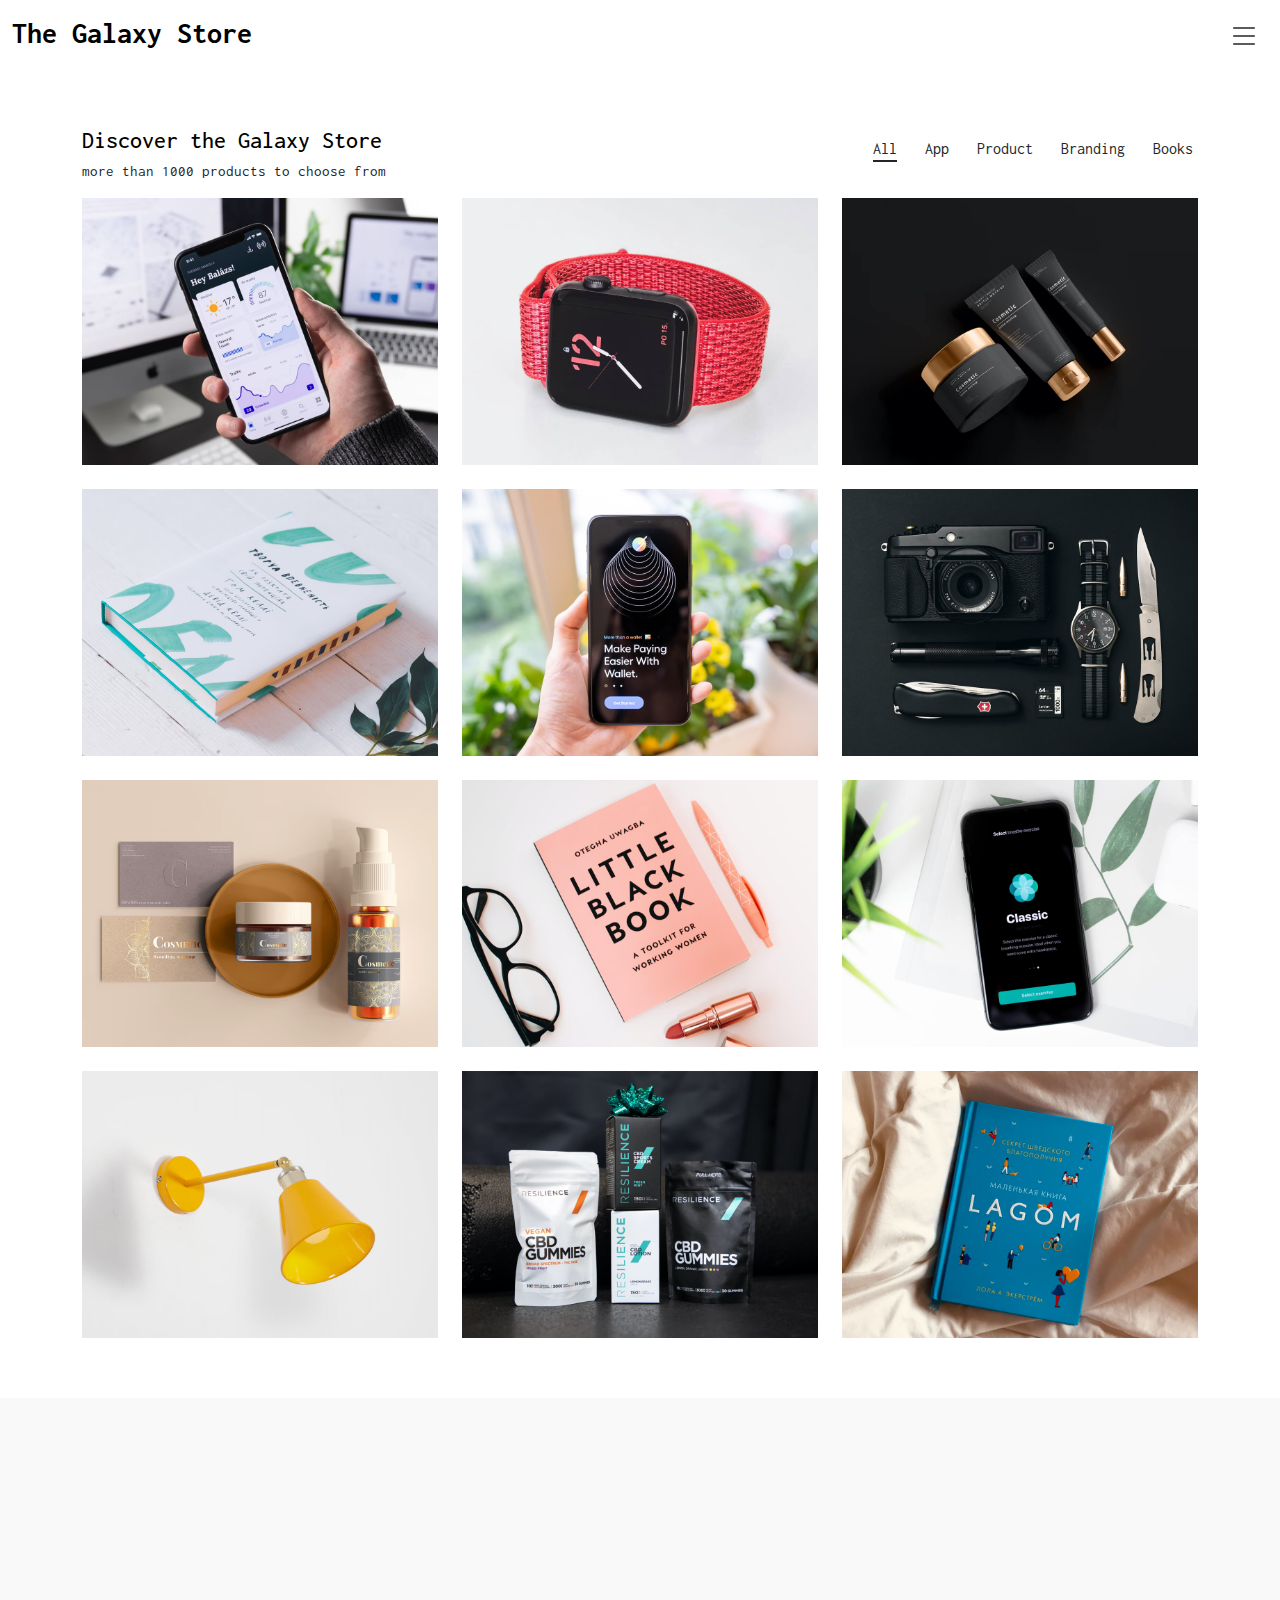
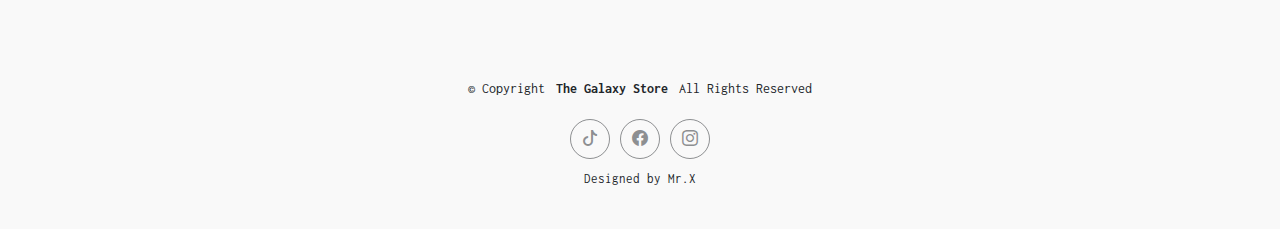
<file: MyPortfolio/index.html>
<!DOCTYPE html>
<html lang="en">

<head>
  <meta charset="utf-8">
  <meta content="width=device-width, initial-scale=1.0" name="viewport">
  <title>galaxy</title>
  <meta name="description" content="">
  <meta name="keywords" content="">

  <!-- Favicons -->
  <link href="assets/img/favicon.png" rel="icon">
  <link href="assets/img/apple-touch-icon.png" rel="apple-touch-icon">

  <!-- Fonts -->
  <link href="https://fonts.googleapis.com" rel="preconnect">
  <link href="https://fonts.gstatic.com" rel="preconnect" crossorigin>
  <link href="https://fonts.googleapis.com/css2?family=Inconsolata:wght@200;300;400;500;600;700;800;900&display=swap" rel="stylesheet">

  <!-- Vendor CSS Files -->
  <link href="assets/vendor/bootstrap/css/bootstrap.min.css" rel="stylesheet">
  <link href="assets/vendor/bootstrap-icons/bootstrap-icons.css" rel="stylesheet">
  <link href="assets/vendor/aos/aos.css" rel="stylesheet">
  <link href="assets/vendor/glightbox/css/glightbox.min.css" rel="stylesheet">
  <link href="assets/vendor/swiper/swiper-bundle.min.css" rel="stylesheet">

  <!-- Main CSS File -->
  <link href="assets/css/main.css" rel="stylesheet">

  <!-- =======================================================
  * Template Name: MyPortfolio
  * Template URL: https://bootstrapmade.com/myportfolio-bootstrap-portfolio-website-template/
  * Updated: Aug 08 2024 with Bootstrap v5.3.3
  * Author: BootstrapMade.com
  * License: https://bootstrapmade.com/license/
  ======================================================== -->
</head>

<body class="index-page">

  <header id="header" class="header d-flex align-items-center sticky-top">
    <div class="container-fluid  position-relative d-flex align-items-center justify-content-between">

      <a href="index.html" class="logo d-flex align-items-center">
        <!-- Uncomment the line below if you also wish to use an image logo -->
        <!-- <img src="assets/img/logo.png" alt=""> -->
        <h1 class="sitename">The Galaxy Store</h1>
      </a>

      <nav id="navmenu" class="navmenu">
        <ul>
          <li><a href="index.html" class="active">Products</a></li>
          <li><a href="about.html">About</a></li>
          <li><a href="contact.html">Contact</a></li>
        </ul>
        <i class="mobile-nav-toggle d-xl-none bi bi-list"></i>
      </nav>

    </div>
  </header>

  <main class="main">

    <!-- Portfolio Section -->
    <section id="portfolio" class="portfolio section">

      <div class="container">

        <div class="isotope-layout" data-default-filter="*" data-layout="masonry" data-sort="original-order">

          <div class="row align-items-center">
            <div class="col-lg-7 portfolio-info">
              <h3>Discover the Galaxy Store</h3>
              <p>more than 1000 products to choose from</p>
            </div>
            <div class="col-lg-5 text-center text-lg-end">
              <ul class="portfolio-filters isotope-filters" data-aos="fade-up" data-aos-delay="100">
                <li data-filter="*" class="filter-active">All</li>
                <li data-filter=".filter-app">App</li>
                <li data-filter=".filter-product">Product</li>
                <li data-filter=".filter-branding">Branding</li>
                <li data-filter=".filter-books">Books</li>
              </ul><!-- End Portfolio Filters -->
            </div>
          </div>

          <div class="row gy-4 isotope-container" data-aos="fade-up" data-aos-delay="200" style="position: relative; height: 1344px;">

            <div class="col-lg-4 col-md-6 portfolio-item isotope-item filter-app" style="position: absolute; left: 0px; top: 0px;">
              <div class="portfolio-content h-100">
                <img src="assets/img/portfolio/app-1.jpg" class="img-fluid" alt="">
                <div class="portfolio-info">
                  <h4>App 1</h4>
                  <p>Lorem ipsum</p>
                  <div>
                    <a href="assets/img/portfolio/app-1.jpg" title="App 1" data-gallery="portfolio-gallery-app" class="glightbox preview-link"><i class="bi bi-zoom-in"></i></a>
                    <a href="portfolio-details.html" title="More Details" class="details-link"><i class="bi bi-link-45deg"></i></a>
                  </div>
                </div>
              </div>
            </div><!-- End Portfolio Item -->

            <div class="col-lg-4 col-md-6 portfolio-item isotope-item filter-product" style="position: absolute; left: 440px; top: 0px;">
              <div class="portfolio-content h-100">
                <img src="assets/img/portfolio/product-1.jpg" class="img-fluid" alt="">
                <div class="portfolio-info">
                  <h4>Product 1</h4>
                  <p>Lorem ipsum</p>
                  <div>
                    <a href="assets/img/portfolio/product-1.jpg" title="Product 1" data-gallery="portfolio-gallery-product" class="glightbox preview-link"><i class="bi bi-zoom-in"></i></a>
                    <a href="portfolio-details.html" title="More Details" class="details-link"><i class="bi bi-link-45deg"></i></a>
                  </div>
                </div>
              </div>
            </div><!-- End Portfolio Item -->

            <div class="col-lg-4 col-md-6 portfolio-item isotope-item filter-branding" style="position: absolute; left: 880px; top: 0px;">
              <div class="portfolio-content h-100">
                <img src="assets/img/portfolio/branding-1.jpg" class="img-fluid" alt="">
                <div class="portfolio-info">
                  <h4>Branding 1</h4>
                  <p>Lorem ipsum</p>
                  <div>
                    <a href="assets/img/portfolio/branding-1.jpg" title="Branding 1" data-gallery="portfolio-gallery-branding" class="glightbox preview-link"><i class="bi bi-zoom-in"></i></a>
                    <a href="portfolio-details.html" title="More Details" class="details-link"><i class="bi bi-link-45deg"></i></a>
                  </div>
                </div>
              </div>
            </div><!-- End Portfolio Item -->

            <div class="col-lg-4 col-md-6 portfolio-item isotope-item filter-books" style="position: absolute; left: 0px; top: 336px;">
              <div class="portfolio-content h-100">
                <img src="assets/img/portfolio/books-1.jpg" class="img-fluid" alt="">
                <div class="portfolio-info">
                  <h4>Books 1</h4>
                  <p>Lorem ipsum</p>
                  <div>
                    <a href="assets/img/portfolio/books-1.jpg" title="Branding 1" data-gallery="portfolio-gallery-book" class="glightbox preview-link"><i class="bi bi-zoom-in"></i></a>
                    <a href="portfolio-details.html" title="More Details" class="details-link"><i class="bi bi-link-45deg"></i></a>
                  </div>
                </div>
              </div>
            </div><!-- End Portfolio Item -->

            <div class="col-lg-4 col-md-6 portfolio-item isotope-item filter-app" style="position: absolute; left: 440px; top: 336px;">
              <div class="portfolio-content h-100">
                <img src="assets/img/portfolio/app-2.jpg" class="img-fluid" alt="">
                <div class="portfolio-info">
                  <h4>App 2</h4>
                  <p>Lorem ipsum</p>
                  <div>
                    <a href="assets/img/portfolio/app-2.jpg" title="App 2" data-gallery="portfolio-gallery-app" class="glightbox preview-link"><i class="bi bi-zoom-in"></i></a>
                    <a href="portfolio-details.html" title="More Details" class="details-link"><i class="bi bi-link-45deg"></i></a>
                  </div>
                </div>
              </div>
            </div><!-- End Portfolio Item -->

            <div class="col-lg-4 col-md-6 portfolio-item isotope-item filter-product" style="position: absolute; left: 880px; top: 336px;">
              <div class="portfolio-content h-100">
                <img src="assets/img/portfolio/product-2.jpg" class="img-fluid" alt="">
                <div class="portfolio-info">
                  <h4>Product 2</h4>
                  <p>Lorem ipsum</p>
                  <div>
                    <a href="assets/img/portfolio/product-2.jpg" title="Product 2" data-gallery="portfolio-gallery-product" class="glightbox preview-link"><i class="bi bi-zoom-in"></i></a>
                    <a href="portfolio-details.html" title="More Details" class="details-link"><i class="bi bi-link-45deg"></i></a>
                  </div>
                </div>
              </div>
            </div><!-- End Portfolio Item -->

            <div class="col-lg-4 col-md-6 portfolio-item isotope-item filter-branding" style="position: absolute; left: 0px; top: 672px;">
              <div class="portfolio-content h-100">
                <img src="assets/img/portfolio/branding-2.jpg" class="img-fluid" alt="">
                <div class="portfolio-info">
                  <h4>Branding 2</h4>
                  <p>Lorem ipsum</p>
                  <div>
                    <a href="assets/img/portfolio/branding-2.jpg" title="Branding 2" data-gallery="portfolio-gallery-branding" class="glightbox preview-link"><i class="bi bi-zoom-in"></i></a>
                    <a href="portfolio-details.html" title="More Details" class="details-link"><i class="bi bi-link-45deg"></i></a>
                  </div>
                </div>
              </div>
            </div><!-- End Portfolio Item -->

            <div class="col-lg-4 col-md-6 portfolio-item isotope-item filter-books" style="position: absolute; left: 440px; top: 672px;">
              <div class="portfolio-content h-100">
                <img src="assets/img/portfolio/books-2.jpg" class="img-fluid" alt="">
                <div class="portfolio-info">
                  <h4>Books 2</h4>
                  <p>Lorem ipsum</p>
                  <div>
                    <a href="assets/img/portfolio/books-2.jpg" title="Branding 2" data-gallery="portfolio-gallery-book" class="glightbox preview-link"><i class="bi bi-zoom-in"></i></a>
                    <a href="portfolio-details.html" title="More Details" class="details-link"><i class="bi bi-link-45deg"></i></a>
                  </div>
                </div>
              </div>
            </div><!-- End Portfolio Item -->

            <div class="col-lg-4 col-md-6 portfolio-item isotope-item filter-app" style="position: absolute; left: 880px; top: 672px;">
              <div class="portfolio-content h-100">
                <img src="assets/img/portfolio/app-3.jpg" class="img-fluid" alt="">
                <div class="portfolio-info">
                  <h4>App 3</h4>
                  <p>Lorem ipsum</p>
                  <div>
                    <a href="assets/img/portfolio/app-3.jpg" title="App 3" data-gallery="portfolio-gallery-app" class="glightbox preview-link"><i class="bi bi-zoom-in"></i></a>
                    <a href="portfolio-details.html" title="More Details" class="details-link"><i class="bi bi-link-45deg"></i></a>
                  </div>
                </div>
              </div>
            </div><!-- End Portfolio Item -->

            <div class="col-lg-4 col-md-6 portfolio-item isotope-item filter-product" style="position: absolute; left: 0px; top: 1008px;">
              <div class="portfolio-content h-100">
                <img src="assets/img/portfolio/product-3.jpg" class="img-fluid" alt="">
                <div class="portfolio-info">
                  <h4>Product 3</h4>
                  <p>Lorem ipsum</p>
                  <div>
                    <a href="assets/img/portfolio/product-3.jpg" title="Product 3" data-gallery="portfolio-gallery-product" class="glightbox preview-link"><i class="bi bi-zoom-in"></i></a>
                    <a href="portfolio-details.html" title="More Details" class="details-link"><i class="bi bi-link-45deg"></i></a>
                  </div>
                </div>
              </div>
            </div><!-- End Portfolio Item -->

            <div class="col-lg-4 col-md-6 portfolio-item isotope-item filter-branding" style="position: absolute; left: 440px; top: 1008px;">
              <div class="portfolio-content h-100">
                <img src="assets/img/portfolio/branding-3.jpg" class="img-fluid" alt="">
                <div class="portfolio-info">
                  <h4>Branding 3</h4>
                  <p>Lorem ipsum</p>
                  <div>
                    <a href="assets/img/portfolio/branding-3.jpg" title="Branding 2" data-gallery="portfolio-gallery-branding" class="glightbox preview-link"><i class="bi bi-zoom-in"></i></a>
                    <a href="portfolio-details.html" title="More Details" class="details-link"><i class="bi bi-link-45deg"></i></a>
                  </div>
                </div>
              </div>
            </div><!-- End Portfolio Item -->

            <div class="col-lg-4 col-md-6 portfolio-item isotope-item filter-books" style="position: absolute; left: 880px; top: 1008px;">
              <div class="portfolio-content h-100">
                <img src="assets/img/portfolio/books-3.jpg" class="img-fluid" alt="">
                <div class="portfolio-info">
                  <h4>Books 3</h4>
                  <p>Lorem ipsum</p>
                  <div>
                    <a href="assets/img/portfolio/books-3.jpg" title="Branding 3" data-gallery="portfolio-gallery-book" class="glightbox preview-link"><i class="bi bi-zoom-in"></i></a>
                    <a href="portfolio-details.html" title="More Details" class="details-link"><i class="bi bi-link-45deg"></i></a>
                  </div>
                </div>
              </div>
            </div><!-- End Portfolio Item -->

          </div><!-- End Portfolio Container -->

        </div>

      </div>

    </section><!-- /Portfolio Section -->

    <!-- Clients Section -->
    <section id="clients" class="clients section light-background">

      <!-- Section Title --
      <div class="container section-title" data-aos="fade-up">
        <h2>Our Partners</h2>
        <p>our trusted partners who help us to bring the best products to you</p>
      </div><!-- End Section Title 

      <div class="container" data-aos="fade-up" data-aos-delay="100">

        <div class="swiper init-swiper">
          <script type="application/json" class="swiper-config">
            {
              "loop": true,
              "speed": 600,
              "autoplay": {
                "delay": 5000
              },
              "slidesPerView": "auto",
              "pagination": {
                "el": ".swiper-pagination",
                "type": "bullets",
                "clickable": true
              },
              "breakpoints": {
                "320": {
                  "slidesPerView": 2,
                  "spaceBetween": 40
                },
                "480": {
                  "slidesPerView": 3,
                  "spaceBetween": 60
                },
                "640": {
                  "slidesPerView": 4,
                  "spaceBetween": 80
                },
                "992": {
                  "slidesPerView": 6,
                  "spaceBetween": 120
                }
              }
            }
          </script>
          <div class="swiper-wrapper align-items-center">
            <div class="swiper-slide"><img src="assets/img/clients/client-1.png" class="img-fluid" alt=""></div>
            <div class="swiper-slide"><img src="assets/img/clients/client-2.png" class="img-fluid" alt=""></div>
            <div class="swiper-slide"><img src="assets/img/clients/client-3.png" class="img-fluid" alt=""></div>
            <div class="swiper-slide"><img src="assets/img/clients/client-4.png" class="img-fluid" alt=""></div>
            <div class="swiper-slide"><img src="assets/img/clients/client-5.png" class="img-fluid" alt=""></div>
            <div class="swiper-slide"><img src="assets/img/clients/client-6.png" class="img-fluid" alt=""></div>
            <div class="swiper-slide"><img src="assets/img/clients/client-7.png" class="img-fluid" alt=""></div>
            <div class="swiper-slide"><img src="assets/img/clients/client-8.png" class="img-fluid" alt=""></div>
          </div>
          <div class="swiper-pagination"></div>
        </div>

      </div>

    </section><!-- /Clients Section 
    -->

    <!-- Services Section -->
    <section id="services" class="services section">

      <!-- Section Title 
      <div class="container section-title" data-aos="fade-up">
        <h2>Services</h2>
        <p>Necessitatibus eius consequatur ex aliquid fuga eum quidem sint consectetur velit</p>
      </div><!-- End Section Title 

      <div class="container">

        <div class="row gy-4">

          <div class="col-lg-4 col-md-6" data-aos="fade-up" data-aos-delay="100">
            <div class="service-item  position-relative">
              <div class="icon">
                <i class="bi bi-activity"></i>
              </div>
              <h3>Nesciunt Mete</h3>
              <p>Provident nihil minus qui consequatur non omnis maiores. Eos accusantium minus dolores iure perferendis tempore et consequatur.</p>
              <a href="service-details.html" class="readmore stretched-link">Read more <i class="bi bi-arrow-right"></i></a>
            </div>
          </div><!-- End Service Item 

          <div class="col-lg-4 col-md-6" data-aos="fade-up" data-aos-delay="200">
            <div class="service-item position-relative">
              <div class="icon">
                <i class="bi bi-broadcast"></i>
              </div>
              <h3>Eosle Commodi</h3>
              <p>Ut autem aut autem non a. Sint sint sit facilis nam iusto sint. Libero corrupti neque eum hic non ut nesciunt dolorem.</p>
              <a href="service-details.html" class="readmore stretched-link">Read more <i class="bi bi-arrow-right"></i></a>
            </div>
          </div><!-- End Service Item 
      

          <div class="col-lg-4 col-md-6" data-aos="fade-up" data-aos-delay="300">
            <div class="service-item position-relative">
              <div class="icon">
                <i class="bi bi-easel"></i>
              </div>
              <h3>Ledo Markt</h3>
              <p>Ut excepturi voluptatem nisi sed. Quidem fuga consequatur. Minus ea aut. Vel qui id voluptas adipisci eos earum corrupti.</p>
              <a href="service-details.html" class="readmore stretched-link">Read more <i class="bi bi-arrow-right"></i></a>
            </div>
          </div><!-- End Service Item

          <div class="col-lg-4 col-md-6" data-aos="fade-up" data-aos-delay="400">
            <div class="service-item position-relative">
              <div class="icon">
                <i class="bi bi-bounding-box-circles"></i>
              </div>
              <h3>Asperiores Commodit</h3>
              <p>Non et temporibus minus omnis sed dolor esse consequatur. Cupiditate sed error ea fuga sit provident adipisci neque.</p>
              <a href="service-details.html" class="readmore stretched-link">Read more <i class="bi bi-arrow-right"></i></a>
            </div>
          </div><!-- End Service Item 

          <div class="col-lg-4 col-md-6" data-aos="fade-up" data-aos-delay="500">
            <div class="service-item position-relative">
              <div class="icon">
                <i class="bi bi-calendar4-week"></i>
              </div>
              <h3>Velit Doloremque</h3>
              <p>Cumque et suscipit saepe. Est maiores autem enim facilis ut aut ipsam corporis aut. Sed animi at autem alias eius labore.</p>
              <a href="service-details.html" class="readmore stretched-link">Read more <i class="bi bi-arrow-right"></i></a>
            </div>
          </div><!-- End Service Item 

          <div class="col-lg-4 col-md-6" data-aos="fade-up" data-aos-delay="600">
            <div class="service-item position-relative">
              <div class="icon">
                <i class="bi bi-chat-square-text"></i>
              </div>
              <h3>Dolori Architecto</h3>
              <p>Hic molestias ea quibusdam eos. Fugiat enim doloremque aut neque non et debitis iure. Corrupti recusandae ducimus enim.</p>
              <a href="service-details.html" class="readmore stretched-link">Read more <i class="bi bi-arrow-right"></i></a>
            </div>
          </div><!-- End Service Item )

        </div>

      </div>

    </section><!-- /Services Section 
   )

    <!-- Testimonials Section )
    <section id="testimonials" class="testimonials section">

      <!-- Section Title 
      <div class="container section-title" data-aos="fade-up">
        <h2>Testimonials</h2>
        <p>Necessitatibus eius consequatur ex aliquid fuga eum quidem sint consectetur velit</p>
      </div><!-- End Section Title )

      <div class="container" data-aos="fade-up" data-aos-delay="100">

        <div class="swiper init-swiper">
          <script type="application/json" class="swiper-config">
            {
              "loop": true,
              "speed": 600,
              "autoplay": {
                "delay": 5000
              },
              "slidesPerView": "auto",
              "pagination": {
                "el": ".swiper-pagination",
                "type": "bullets",
                "clickable": true
              }
            }
          </script>
          <div class="swiper-wrapper">

            <div class="swiper-slide">
              <div class="testimonial-item">
                <img src="assets/img/testimonials/testimonials-1.jpg" class="testimonial-img" alt="">
                <h3>Saul Goodman</h3>
                <h4>Ceo &amp; Founder</h4>
                <div class="stars">
                  <i class="bi bi-star-fill"></i><i class="bi bi-star-fill"></i><i class="bi bi-star-fill"></i><i class="bi bi-star-fill"></i><i class="bi bi-star-fill"></i>
                </div>
                <p>
                  <i class="bi bi-quote quote-icon-left"></i>
                  <span>Proin iaculis purus consequat sem cure digni ssim donec porttitora entum suscipit rhoncus. Accusantium quam, ultricies eget id, aliquam eget nibh et. Maecen aliquam, risus at semper.</span>
                  <i class="bi bi-quote quote-icon-right"></i>
                </p>
              </div>
            </div><!-- End testimonial item 

            <div class="swiper-slide">
              <div class="testimonial-item">
                <img src="assets/img/testimonials/testimonials-2.jpg" class="testimonial-img" alt="">
                <h3>Sara Wilsson</h3>
                <h4>Designer</h4>
                <div class="stars">
                  <i class="bi bi-star-fill"></i><i class="bi bi-star-fill"></i><i class="bi bi-star-fill"></i><i class="bi bi-star-fill"></i><i class="bi bi-star-fill"></i>
                </div>
                <p>
                  <i class="bi bi-quote quote-icon-left"></i>
                  <span>Export tempor illum tamen malis malis eram quae irure esse labore quem cillum quid cillum eram malis quorum velit fore eram velit sunt aliqua noster fugiat irure amet legam anim culpa.</span>
                  <i class="bi bi-quote quote-icon-right"></i>
                </p>
              </div>
            </div><!-- End testimonial item 

            <div class="swiper-slide">
              <div class="testimonial-item">
                <img src="assets/img/testimonials/testimonials-3.jpg" class="testimonial-img" alt="">
                <h3>Jena Karlis</h3>
                <h4>Store Owner</h4>
                <div class="stars">
                  <i class="bi bi-star-fill"></i><i class="bi bi-star-fill"></i><i class="bi bi-star-fill"></i><i class="bi bi-star-fill"></i><i class="bi bi-star-fill"></i>
                </div>
                <p>
                  <i class="bi bi-quote quote-icon-left"></i>
                  <span>Enim nisi quem export duis labore cillum quae magna enim sint quorum nulla quem veniam duis minim tempor labore quem eram duis noster aute amet eram fore quis sint minim.</span>
                  <i class="bi bi-quote quote-icon-right"></i>
                </p>
              </div>
            </div><!-- End testimonial item 

            <div class="swiper-slide">
              <div class="testimonial-item">
                <img src="assets/img/testimonials/testimonials-4.jpg" class="testimonial-img" alt="">
                <h3>Matt Brandon</h3>
                <h4>Freelancer</h4>
                <div class="stars">
                  <i class="bi bi-star-fill"></i><i class="bi bi-star-fill"></i><i class="bi bi-star-fill"></i><i class="bi bi-star-fill"></i><i class="bi bi-star-fill"></i>
                </div>
                <p>
                  <i class="bi bi-quote quote-icon-left"></i>
                  <span>Fugiat enim eram quae cillum dolore dolor amet nulla culpa multos export minim fugiat minim velit minim dolor enim duis veniam ipsum anim magna sunt elit fore quem dolore labore illum veniam.</span>
                  <i class="bi bi-quote quote-icon-right"></i>
                </p>
              </div>
            /div><!-- End testimonial item 

            <div class="swiper-slide">
              <div class="testimonial-item">
                <img src="assets/img/testimonials/testimonials-5.jpg" class="testimonial-img" alt="">
                <h3>John Larson</h3>
                <h4>Entrepreneur</h4>
                <div class="stars">
                  <i class="bi bi-star-fill"></i><i class="bi bi-star-fill"></i><i class="bi bi-star-fill"></i><i class="bi bi-star-fill"></i><i class="bi bi-star-fill"></i>
                </div>
                <p>
                  <i class="bi bi-quote quote-icon-left"></i>
                  <span>Quis quorum aliqua sint quem legam fore sunt eram irure aliqua veniam tempor noster veniam enim culpa labore duis sunt culpa nulla illum cillum fugiat legam esse veniam culpa fore nisi cillum quid.</span>
                  <i class="bi bi-quote quote-icon-right"></i>
                </p>
              </div>
            </div><!-- End testimonial item 

          </div>
          <div class="swiper-pagination"></div>
        </div>

      </div>

    </section><!-- /Testimonials Section -->

  </main>

  <footer id="footer" class="footer light-background">

    <div class="container">
      <div class="copyright text-center ">
        <p>© <span>Copyright</span> <strong class="px-1 sitename">The Galaxy Store</strong> <span>All Rights Reserved</span></p>
      </div>
      <div class="social-links d-flex justify-content-center">
        <a href=""><i class="bi bi-tiktok"></i></a>
        <a href="https://www.facebook.com/profile.php?id=61576668636409" target="_blank"><i class="bi bi-facebook"></i></a>
        <a href="https://www.instagram.com/galaxy_product.101/" target="_blank"><i class="bi bi-instagram"></i></a>
     
      </div>
      <div class="credits">
        <!-- All the links in the footer should remain intact. -->
        <!-- You can delete the links only if you've purchased the pro version. -->
        <!-- Licensing information: https://bootstrapmade.com/license/ -->
        <!-- Purchase the pro version with working PHP/AJAX contact form: [buy-url] -->
        Designed by Mr.X
      </div>
    </div>

  </footer>

  <!-- Scroll Top -->
  <a href="#" id="scroll-top" class="scroll-top d-flex align-items-center justify-content-center"><i class="bi bi-arrow-up-short"></i></a>

  <!-- Preloader -->
  <div id="preloader"></div>

  <!-- Vendor JS Files -->
  <script src="assets/vendor/bootstrap/js/bootstrap.bundle.min.js"></script>
  <script src="assets/vendor/php-email-form/validate.js"></script>
  <script src="assets/vendor/aos/aos.js"></script>
  <script src="assets/vendor/glightbox/js/glightbox.min.js"></script>
  <script src="assets/vendor/imagesloaded/imagesloaded.pkgd.min.js"></script>
  <script src="assets/vendor/isotope-layout/isotope.pkgd.min.js"></script>
  <script src="assets/vendor/swiper/swiper-bundle.min.js"></script>

  <!-- Main JS File -->
  <script src="assets/js/main.js"></script>

</body>

</html>
</file>
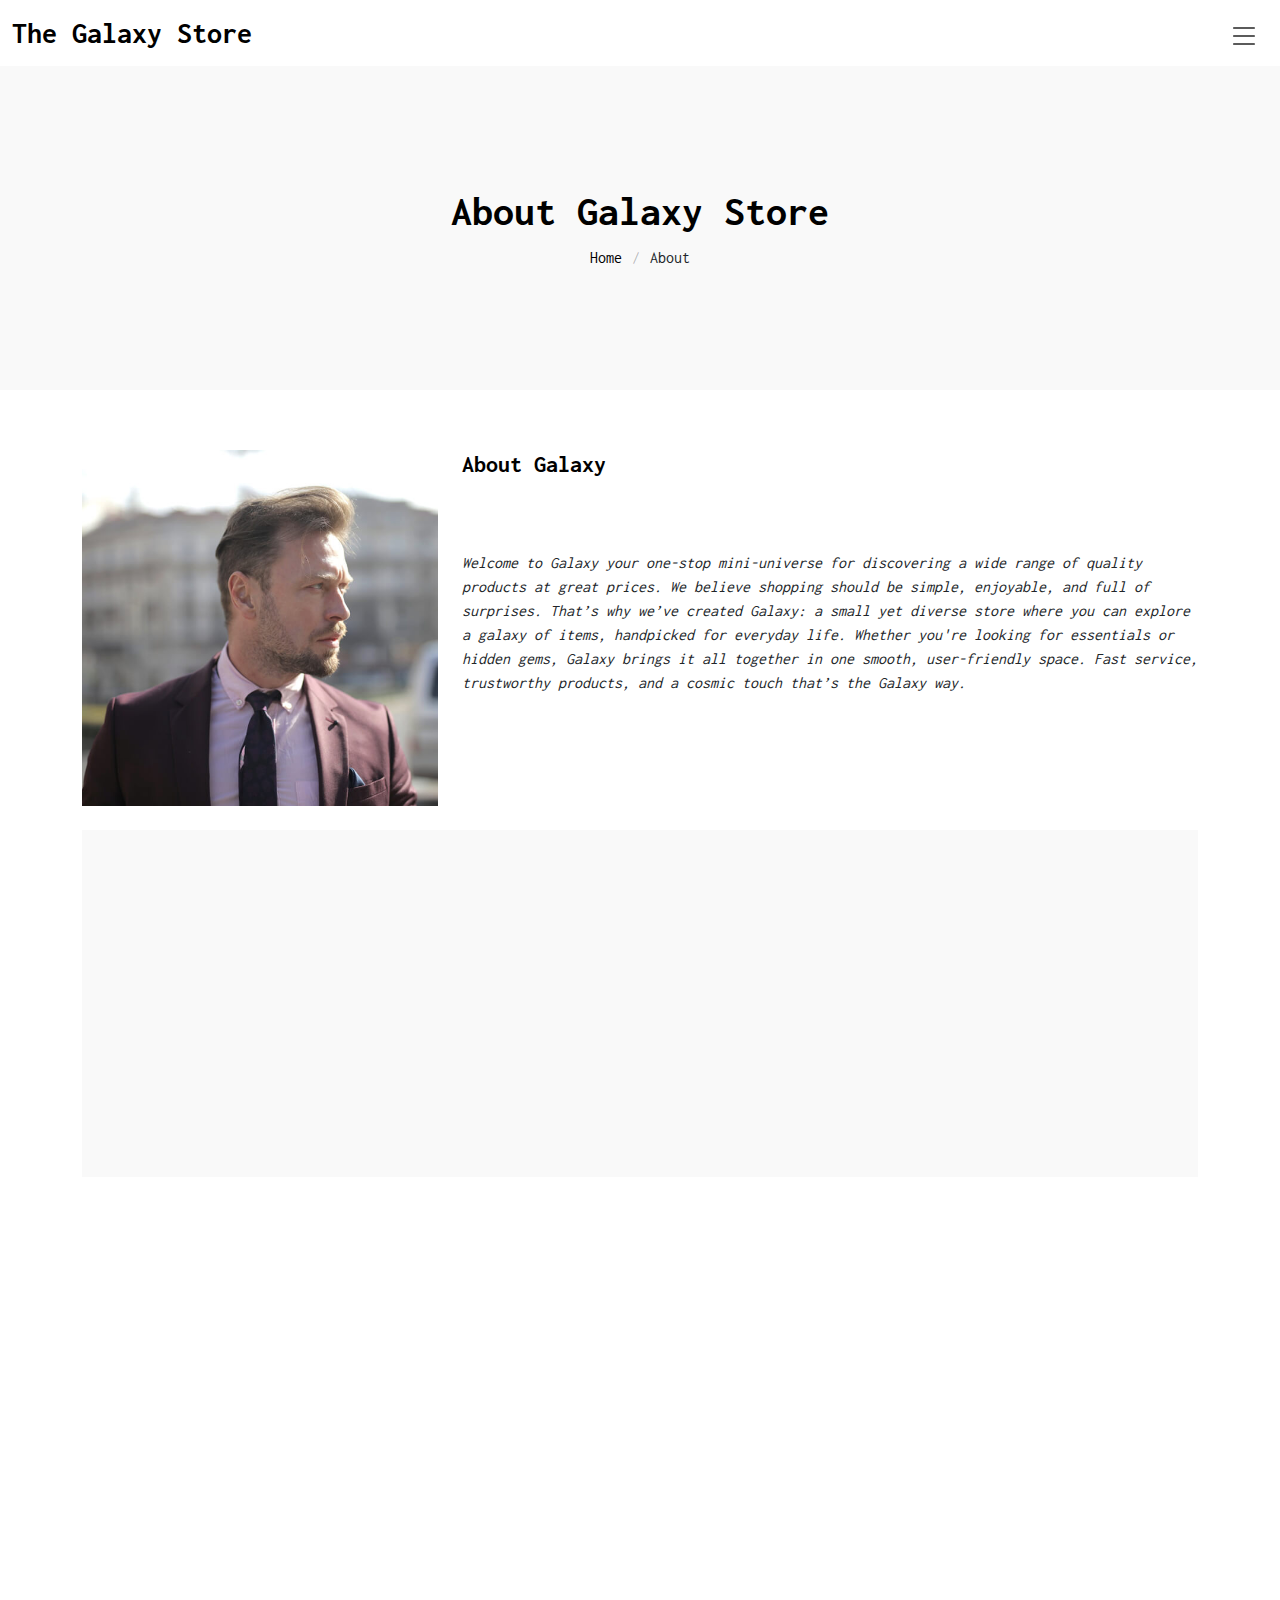
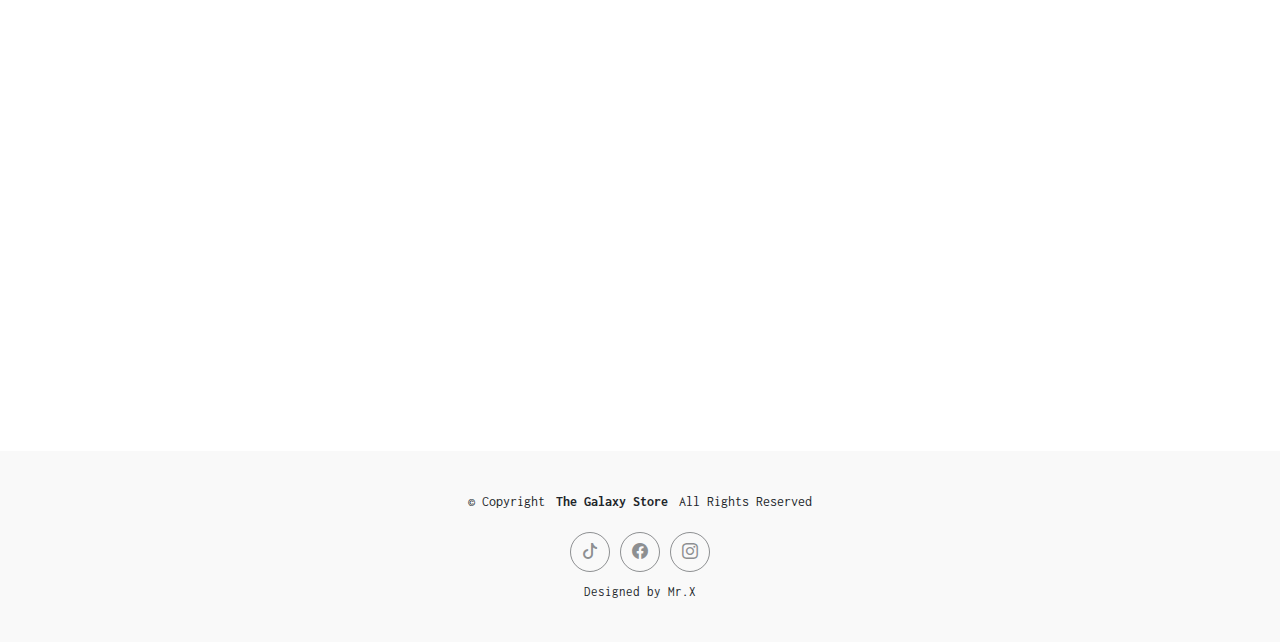
<file: MyPortfolio/about.html>
<!DOCTYPE html>
<html lang="en">

<head>
  <meta charset="utf-8">
  <meta content="width=device-width, initial-scale=1.0" name="viewport">
  <title>Galaxy Store</title>
  <meta name="description" content="">
  <meta name="keywords" content="">

  <!-- Favicons -->
  <link href="assets/img/favicon.png" rel="icon">
  <link href="assets/img/apple-touch-icon.png" rel="apple-touch-icon">

  <!-- Fonts -->
  <link href="https://fonts.googleapis.com" rel="preconnect">
  <link href="https://fonts.gstatic.com" rel="preconnect" crossorigin>
  <link href="https://fonts.googleapis.com/css2?family=Inconsolata:wght@200;300;400;500;600;700;800;900&display=swap" rel="stylesheet">

  <!-- Vendor CSS Files -->
  <link href="assets/vendor/bootstrap/css/bootstrap.min.css" rel="stylesheet">
  <link href="assets/vendor/bootstrap-icons/bootstrap-icons.css" rel="stylesheet">
  <link href="assets/vendor/aos/aos.css" rel="stylesheet">
  <link href="assets/vendor/glightbox/css/glightbox.min.css" rel="stylesheet">
  <link href="assets/vendor/swiper/swiper-bundle.min.css" rel="stylesheet">

  <!-- Main CSS File -->
  <link href="assets/css/main.css" rel="stylesheet">

  <!-- =======================================================
  * Template Name: MyPortfolio
  * Template URL: https://bootstrapmade.com/myportfolio-bootstrap-portfolio-website-template/
  * Updated: Aug 08 2024 with Bootstrap v5.3.3
  * Author: BootstrapMade.com
  * License: https://bootstrapmade.com/license/
  ======================================================== -->
</head>

<body class="about-page">

  <header id="header" class="header d-flex align-items-center sticky-top">
    <div class="container-fluid  position-relative d-flex align-items-center justify-content-between">

      <a href="index.html" class="logo d-flex align-items-center">
        <!-- Uncomment the line below if you also wish to use an image logo -->
        <!-- <img src="assets/img/logo.png" alt=""> -->
        <h1 class="sitename">The Galaxy Store</h1>
      </a>

      <nav id="navmenu" class="navmenu">
        <ul>
          <li><a href="index.html" class="active">Products</a></li>
          <li><a href="about.html">About</a></li>
          <li><a href="contact.html">Contact</a></li>
        </ul>
        <i class="mobile-nav-toggle d-xl-none bi bi-list"></i>
      </nav>

    </div>
  </header>

  <main class="main">

    <!-- Page Title -->
    <div class="page-title light-background">
      <div class="container">
        <h1>About Galaxy Store</h1>
        <nav class="breadcrumbs">
          <ol>
            <li><a href="index.html">Home</a></li>
            <li class="current">About</li>
          </ol>
        </nav>
      </div>
    </div><!-- End Page Title -->

    <!-- About Section -->
    <section id="about" class="about section">

      <div class="container" data-aos="fade-up" data-aos-delay="100">

        <div class="row gy-4 justify-content-center">
          <div class="col-lg-4">
            <img src="assets/img/profile-img.jpg" class="img-fluid" alt="">
          </div>
          <div class="col-lg-8 content">
            <h2>About Galaxy</h2>
            <br>
            <br>

            <p class="fst-italic py-3">
              Welcome to Galaxy  your one-stop mini-universe for discovering a wide range of quality products at great prices. We believe shopping should be simple, enjoyable, and full of surprises. That’s why we’ve created Galaxy: a small yet diverse store where you can explore a galaxy of items, handpicked for everyday life. Whether you're looking for essentials or hidden gems, Galaxy brings it all together in one smooth, user-friendly space. Fast service, trustworthy products, and a cosmic touch  that’s the Galaxy way.
            </p>
            

      </div>
<div>
      <!-- Clients Section -->
      <section id="clients" class="clients section light-background">

       
        <div class="container section-title" data-aos="fade-up">
          <h2>Our Partners</h2>
          <p>our trusted partners who help us to bring the best products to you</p>
        </div>
  
        <div class="container" data-aos="fade-up" data-aos-delay="100">
  
          <div class="swiper init-swiper">
            <script type="application/json" class="swiper-config">
              {
                "loop": true,
                "speed": 600,
                "autoplay": {
                  "delay": 5000
                },
                "slidesPerView": "auto",
                "pagination": {
                  "el": ".swiper-pagination",
                  "type": "bullets",
                  "clickable": true
                },
                "breakpoints": {
                  "320": {
                    "slidesPerView": 2,
                    "spaceBetween": 40
                  },
                  "480": {
                    "slidesPerView": 3,
                    "spaceBetween": 60
                  },
                  "640": {
                    "slidesPerView": 4,
                    "spaceBetween": 80
                  },
                  "992": {
                    "slidesPerView": 6,
                    "spaceBetween": 120
                  }
                }
              }
            </script>
            <div class="swiper-wrapper align-items-center">
              <div class="swiper-slide"><img src="assets/img/clients/client-1.png" class="img-fluid" alt=""></div>
              <div class="swiper-slide"><img src="assets/img/clients/client-2.png" class="img-fluid" alt=""></div>
              <div class="swiper-slide"><img src="assets/img/clients/client-3.png" class="img-fluid" alt=""></div>
              <div class="swiper-slide"><img src="assets/img/clients/client-4.png" class="img-fluid" alt=""></div>
              <div class="swiper-slide"><img src="assets/img/clients/client-5.png" class="img-fluid" alt=""></div>
              <div class="swiper-slide"><img src="assets/img/clients/client-6.png" class="img-fluid" alt=""></div>
              <div class="swiper-slide"><img src="assets/img/clients/client-7.png" class="img-fluid" alt=""></div>
              <div class="swiper-slide"><img src="assets/img/clients/client-8.png" class="img-fluid" alt=""></div>
            </div>
            <div class="swiper-pagination"></div>
          </div>
  
        </div>
  
      </section><!-- /Clients Section 
      -->
  </div>
      <!-- Services Section -->

 <!-- Services Section -->
 <section id="services" class="services section">

  <div class="container">

    <div class="row gy-4">

      <div class="col-lg-4 col-md-6" data-aos="fade-up" data-aos-delay="100">
        <div class="service-item  position-relative">
          <div class="icon">
            <i class="bi bi-truck"></i>
          </div>
          <h3>Fast Delivery</h3>
          <p>We ship your order quickly, so you get what you need on time.</p>
          <a href="service-details.html" class="readmore stretched-link">Read more <i class="bi bi-arrow-right"></i></a>
        </div>
      </div><!-- End Service Item -->

      <div class="col-lg-4 col-md-6" data-aos="fade-up" data-aos-delay="200">
        <div class="service-item position-relative">
          <div class="icon">
            <i class="bi bi-chat-square-text"></i>
          </div>
          <h3>24/7 Support</h3>
          <p>Need help? We're here for you anytime, day or night.</p>
          <a href="service-details.html" class="readmore stretched-link">Read more <i class="bi bi-arrow-right"></i></a>
        </div>
      </div><!-- End Service Item -->

      <div class="col-lg-4 col-md-6" data-aos="fade-up" data-aos-delay="300">
        <div class="service-item position-relative">
          <div class="icon">
            <i class="bi bi-currency-dollar"></i>
          </div>
          <h3>Great Prices</h3>
          <p>Quality products at prices you'll love.</p>
          <a href="service-details.html" class="readmore stretched-link">Read more <i class="bi bi-arrow-right"></i></a>
        </div>
      </div><!-- End Service Item -->

      <div class="col-lg-4 col-md-6" data-aos="fade-up" data-aos-delay="400">
        <div class="service-item position-relative">
          <div class="icon">
            <i class="bi bi-grid-3x3-gap-fill"></i>
          </div>
          <h3>Product Variety</h3>
          <p>From daily needs to cool finds — we’ve got it all.</p>
          <a href="service-details.html" class="readmore stretched-link">Read more <i class="bi bi-arrow-right"></i></a>
        </div>
      </div><!-- End Service Item -->

      <div class="col-lg-4 col-md-6" data-aos="fade-up" data-aos-delay="500">
        <div class="service-item position-relative">
          <div class="icon">
            <i class="bi bi-cart-check"></i>
          </div>
          <h3>Easy Shopping</h3>
          <p>Simple to browse, easy to order. No stress.</p>
          <a href="service-details.html" class="readmore stretched-link">Read more <i class="bi bi-arrow-right"></i></a>
        </div>
      </div><!-- End Service Item -->

      <div class="col-lg-4 col-md-6" data-aos="fade-up" data-aos-delay="600">
        <div class="service-item position-relative">
          <div class="icon">
            <i class="bi bi-patch-check-fill"></i>
          </div>
          <h3>Trusted Quality</h3>
          <p>We choose products that are useful, reliable, and worth your time.</p>
          <a href="service-details.html" class="readmore stretched-link">Read more <i class="bi bi-arrow-right"></i></a>
        </div>
      </div><!-- End Service Item -->

    </div>

  </div>

</section><!-- /Services Section -->

    </section><!-- /About Section -->

    

  </main>

  <footer id="footer" class="footer light-background">

    <div class="container">
      <div class="copyright text-center ">
        <p>© <span>Copyright</span> <strong class="px-1 sitename">The Galaxy Store</strong> <span>All Rights Reserved</span></p>
      </div>
      <div class="social-links d-flex justify-content-center">
        <a href=""><i class="bi bi-tiktok"></i></a>
        <a href="https://www.facebook.com/profile.php?id=61576668636409" target="_blank"><i class="bi bi-facebook"></i></a>
        <a href="https://www.instagram.com/galaxy_product.101/" target="_blank"><i class="bi bi-instagram"></i></a>
     
      </div>
      <div class="credits">
        <!-- All the links in the footer should remain intact. -->
        <!-- You can delete the links only if you've purchased the pro version. -->
        <!-- Licensing information: https://bootstrapmade.com/license/ -->
        <!-- Purchase the pro version with working PHP/AJAX contact form: [buy-url] -->
        Designed by Mr.X
      </div>
    </div>

  </footer>

  <!-- Scroll Top -->
  <a href="#" id="scroll-top" class="scroll-top d-flex align-items-center justify-content-center"><i class="bi bi-arrow-up-short"></i></a>

  <!-- Preloader -->
  <div id="preloader"></div>

  <!-- Vendor JS Files -->
  <script src="assets/vendor/bootstrap/js/bootstrap.bundle.min.js"></script>
  <script src="assets/vendor/php-email-form/validate.js"></script>
  <script src="assets/vendor/aos/aos.js"></script>
  <script src="assets/vendor/glightbox/js/glightbox.min.js"></script>
  <script src="assets/vendor/imagesloaded/imagesloaded.pkgd.min.js"></script>
  <script src="assets/vendor/isotope-layout/isotope.pkgd.min.js"></script>
  <script src="assets/vendor/swiper/swiper-bundle.min.js"></script>

  <!-- Main JS File -->
  <script src="assets/js/main.js"></script>

</body>

</html>
</file>
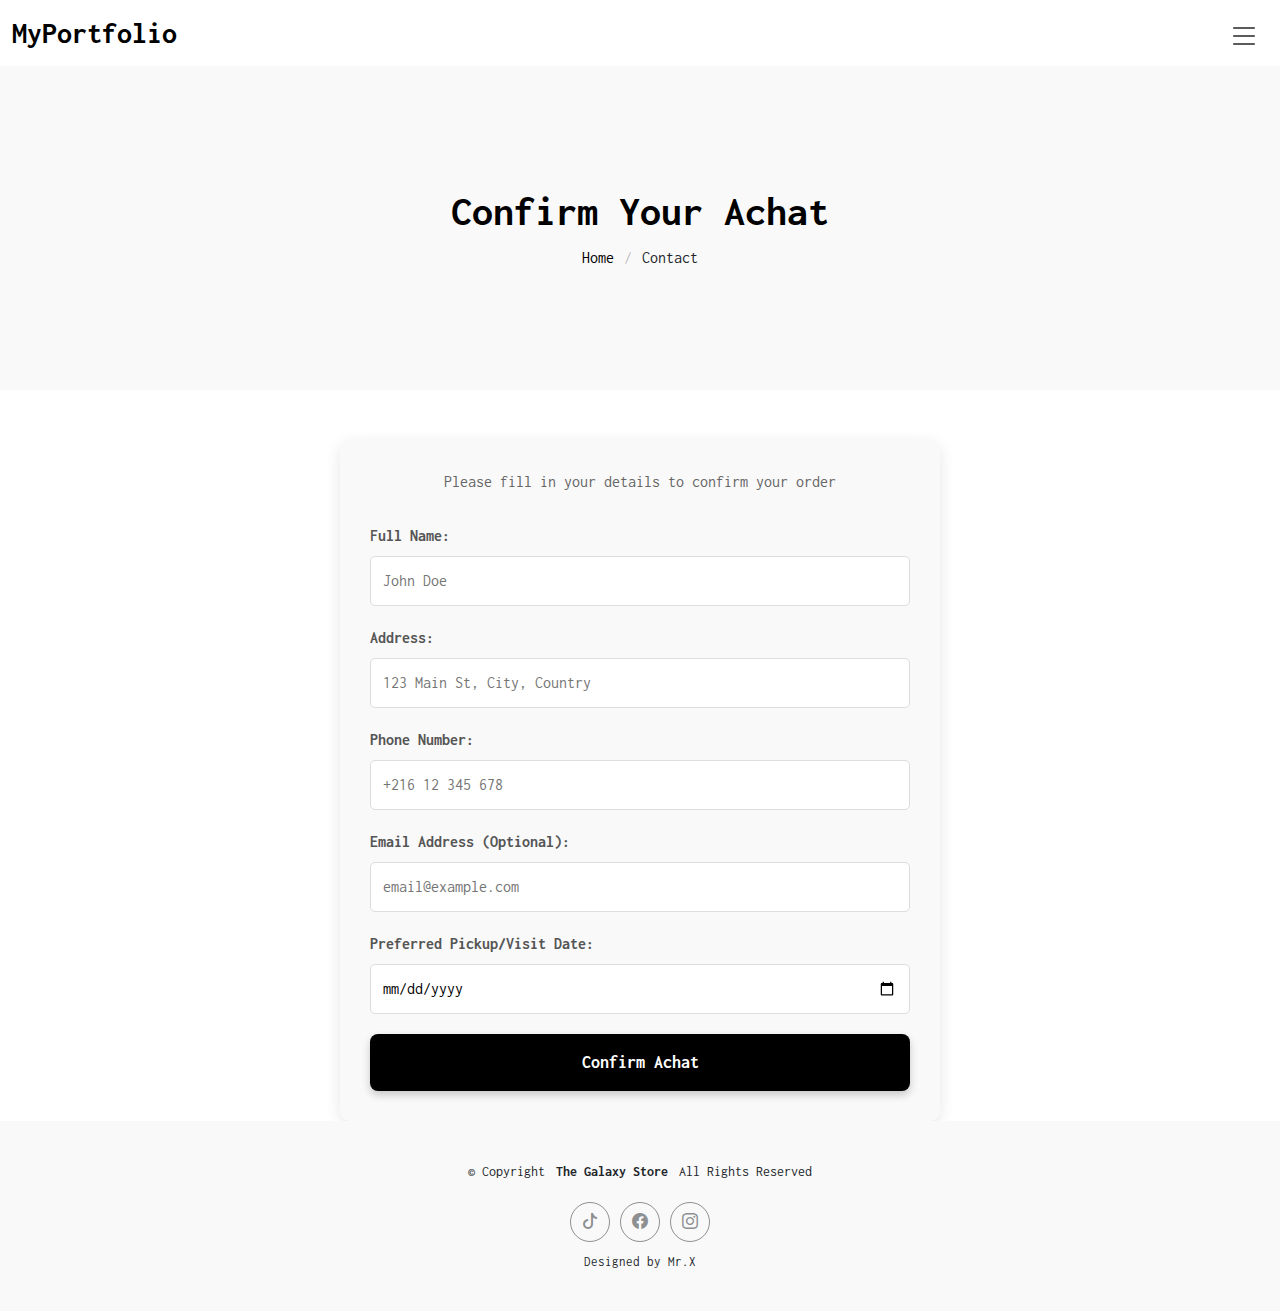
<file: MyPortfolio/commande.html>
<!DOCTYPE html>
<html lang="en">

<head>
  <meta charset="utf-8">
  <meta content="width=device-width, initial-scale=1.0" name="viewport">
  <title>Contact - MyPortfolio Bootstrap Template</title>
  <meta name="description" content="">
  <meta name="keywords" content="">

  <!-- Favicons -->
  <link href="assets/img/favicon.png" rel="icon">
  <link href="assets/img/apple-touch-icon.png" rel="apple-touch-icon">

  <!-- Fonts -->
  <link href="https://fonts.googleapis.com" rel="preconnect">
  <link href="https://fonts.gstatic.com" rel="preconnect" crossorigin>
  <link href="https://fonts.googleapis.com/css2?family=Inconsolata:wght@200;300;400;500;600;700;800;900&display=swap" rel="stylesheet">

  <!-- Vendor CSS Files -->
  <link href="assets/vendor/bootstrap/css/bootstrap.min.css" rel="stylesheet">
  <link href="assets/vendor/bootstrap-icons/bootstrap-icons.css" rel="stylesheet">
  <link href="assets/vendor/aos/aos.css" rel="stylesheet">
  <link href="assets/vendor/glightbox/css/glightbox.min.css" rel="stylesheet">
  <link href="assets/vendor/swiper/swiper-bundle.min.css" rel="stylesheet">

  <!-- Main CSS File -->
  <link href="assets/css/main.css" rel="stylesheet">

  <!-- =======================================================
  * Template Name: MyPortfolio
  * Template URL: https://bootstrapmade.com/myportfolio-bootstrap-portfolio-website-template/
  * Updated: Aug 08 2024 with Bootstrap v5.3.3
  * Author: BootstrapMade.com
  * License: https://bootstrapmade.com/license/
  ======================================================== -->
</head>

<body class="contact-page">

  <header id="header" class="header d-flex align-items-center sticky-top">
    <div class="container-fluid  position-relative d-flex align-items-center justify-content-between">

      <a href="index.html" class="logo d-flex align-items-center">
        <!-- Uncomment the line below if you also wish to use an image logo -->
        <!-- <img src="assets/img/logo.png" alt=""> -->
        <h1 class="sitename">MyPortfolio</h1>
      </a>

      <nav id="navmenu" class="navmenu">
        <ul>
          <li><a href="index.html" class="active">Products</a></li>
          <li><a href="about.html">About</a></li>
          <li><a href="contact.html">Contact</a></li>
        </ul>
        <i class="mobile-nav-toggle d-xl-none bi bi-list"></i>
      </nav>

    </div>
  </header>

  <main class="main">

    <!-- Page Title -->
    <div class="page-title light-background">
      <div class="container">
        <h1>Confirm Your Achat</h1>
        <nav class="breadcrumbs">
          <ol>
            <li><a href="index.html">Home</a></li>
            <li class="current">Contact</li>
          </ol>
        </nav>
      </div>
    </div><!-- End Page Title -->

    <div class="order-confirmation-form-container" data-aos="fade-up" data-aos-delay="500">
 
      <p>Please fill in your details to confirm your order</p>
  
      <form action="#" method="post" class="confirmation-form">
          <div class="form-group">
              <label for="full-name">Full Name:</label>
              <input type="text" id="full-name" name="full_name" placeholder="John Doe" required>
          </div>
  
          <div class="form-group">
              <label for="address">Address:</label>
              <input type="text" id="address" name="address" placeholder="123 Main St, City, Country" required>
          </div>
  
          <div class="form-group">
              <label for="tel">Phone Number:</label>
              <input type="tel" id="tel" name="tel" placeholder="+216 12 345 678" required>
          </div>
  
          <div class="form-group">
              <label for="email">Email Address (Optional):</label>
              <input type="email" id="email" name="email" placeholder="email@example.com">
          </div>
  
          <div class="form-group">
              <label for="pickup-date">Preferred Pickup/Visit Date:</label>
              <input type="date" id="pickup-date" name="pickup_date" required>
          </div>
  
          <a href="confirmeAchat.html"><button type="submit" class="submit-button" >Confirm Achat</button></a>
      </form>
  </div>

  </main>

  <footer id="footer" class="footer light-background">

    <div class="container">
      <div class="copyright text-center ">
        <p>© <span>Copyright</span> <strong class="px-1 sitename">The Galaxy Store</strong> <span>All Rights Reserved</span></p>
      </div>
      <div class="social-links d-flex justify-content-center">
        <a href=""><i class="bi bi-tiktok"></i></a>
        <a href="https://www.facebook.com/profile.php?id=61576668636409" target="_blank"><i class="bi bi-facebook"></i></a>
        <a href="https://www.instagram.com/galaxy_product.101/" target="_blank"><i class="bi bi-instagram"></i></a>
     
      </div>
      <div class="credits">
        <!-- All the links in the footer should remain intact. -->
        <!-- You can delete the links only if you've purchased the pro version. -->
        <!-- Licensing information: https://bootstrapmade.com/license/ -->
        <!-- Purchase the pro version with working PHP/AJAX contact form: [buy-url] -->
        Designed by Mr.X
      </div>
    </div>

  </footer>

  <!-- Scroll Top -->
  <a href="#" id="scroll-top" class="scroll-top d-flex align-items-center justify-content-center"><i class="bi bi-arrow-up-short"></i></a>

  <!-- Preloader -->
  <div id="preloader"></div>

  <!-- Vendor JS Files -->
  <script src="assets/vendor/bootstrap/js/bootstrap.bundle.min.js"></script>
  <script src="assets/vendor/php-email-form/validate.js"></script>
  <script src="assets/vendor/aos/aos.js"></script>
  <script src="assets/vendor/glightbox/js/glightbox.min.js"></script>
  <script src="assets/vendor/imagesloaded/imagesloaded.pkgd.min.js"></script>
  <script src="assets/vendor/isotope-layout/isotope.pkgd.min.js"></script>
  <script src="assets/vendor/swiper/swiper-bundle.min.js"></script>

  <!-- Main JS File -->
  <script src="assets/js/main.js"></script>

</body>

</html>
</file>
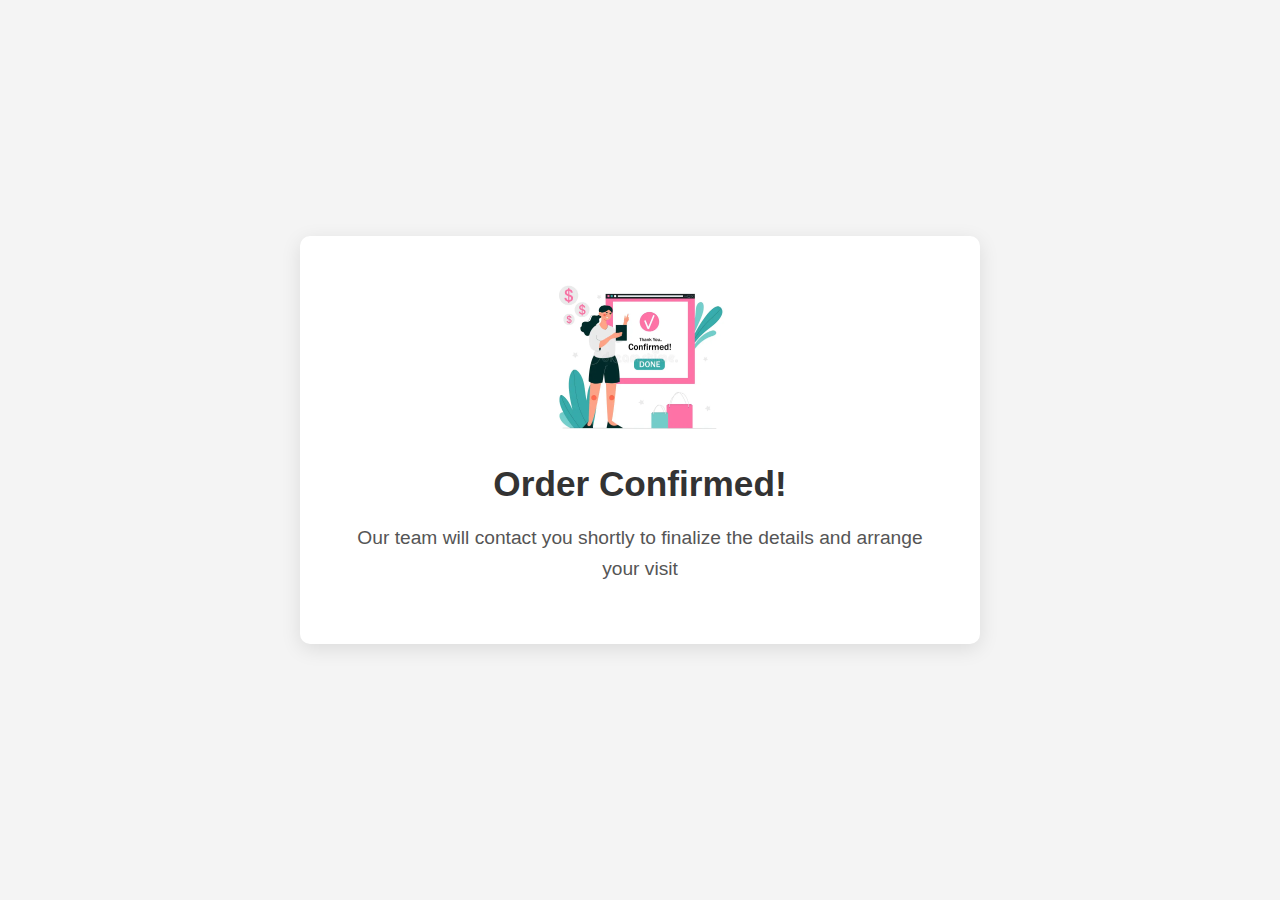
<file: MyPortfolio/confirmeAchat.html>
<!DOCTYPE html>
<html lang="en">
<head>
    <meta charset="UTF-8">
    <meta name="viewport" content="width=device-width, initial-scale=1.0">
    <title>Order Confirmed!</title>
    <link rel="icon" href="favicon.ico" type="image/x-icon"> <style>
        body {
            font-family: Arial, sans-serif;
            display: flex;
            flex-direction: column; /* Arrange items vertically */
            justify-content: center; /* Center vertically */
            align-items: center; /* Center horizontally */
            min-height: 100vh; /* Make body take full viewport height */
            margin: 0;
            background-color: #f4f4f4; /* Light background color */
            text-align: center; /* Center text within body */
            padding: 20px; /* Add some padding around the content */
            box-sizing: border-box; /* Include padding in height calculation */
        }

        .confirmation-content {
            background-color: white;
            padding: 40px;
            border-radius: 10px;
            box-shadow: 0 5px 20px rgba(0, 0, 0, 0.1);
            max-width: 600px; /* Limit content width */
            width: 100%; /* Ensure it takes full width up to max-width */
            margin-bottom: 20px; /* Space between content box and any potential footer */
        }

        .confirmation-content img {
            max-width: 200px; /* Max width for the image */
            height: auto; /* Maintain aspect ratio */
            margin-bottom: 30px; /* Space below the image */
            display: block; /* Make image a block element to control margin better */
            margin-left: auto; /* Center image horizontally */
            margin-right: auto; /* Center image horizontally */
        }

        .confirmation-content h1 {
            color: #333;
            font-size: 2.2em;
            margin-bottom: 15px;
        }

        .confirmation-content p {
            color: #555;
            font-size: 1.2em;
            line-height: 1.6;
        }

        /* Optional: Responsive adjustments */
        @media (max-width: 768px) {
            .confirmation-content {
                padding: 30px;
            }
            .confirmation-content img {
                max-width: 150px;
            }
            .confirmation-content h1 {
                font-size: 1.8em;
            }
            .confirmation-content p {
                font-size: 1em;
            }
        }
    </style>
</head>
<body>
    <div class="confirmation-content">
        <img src="ok.webp" alt="Order Confirmed Icon">

        <h1>Order Confirmed!</h1>
        <p>Our team will contact you shortly to finalize the details and arrange your visit</p>
       
    </div>
</body>
</html>
</file>
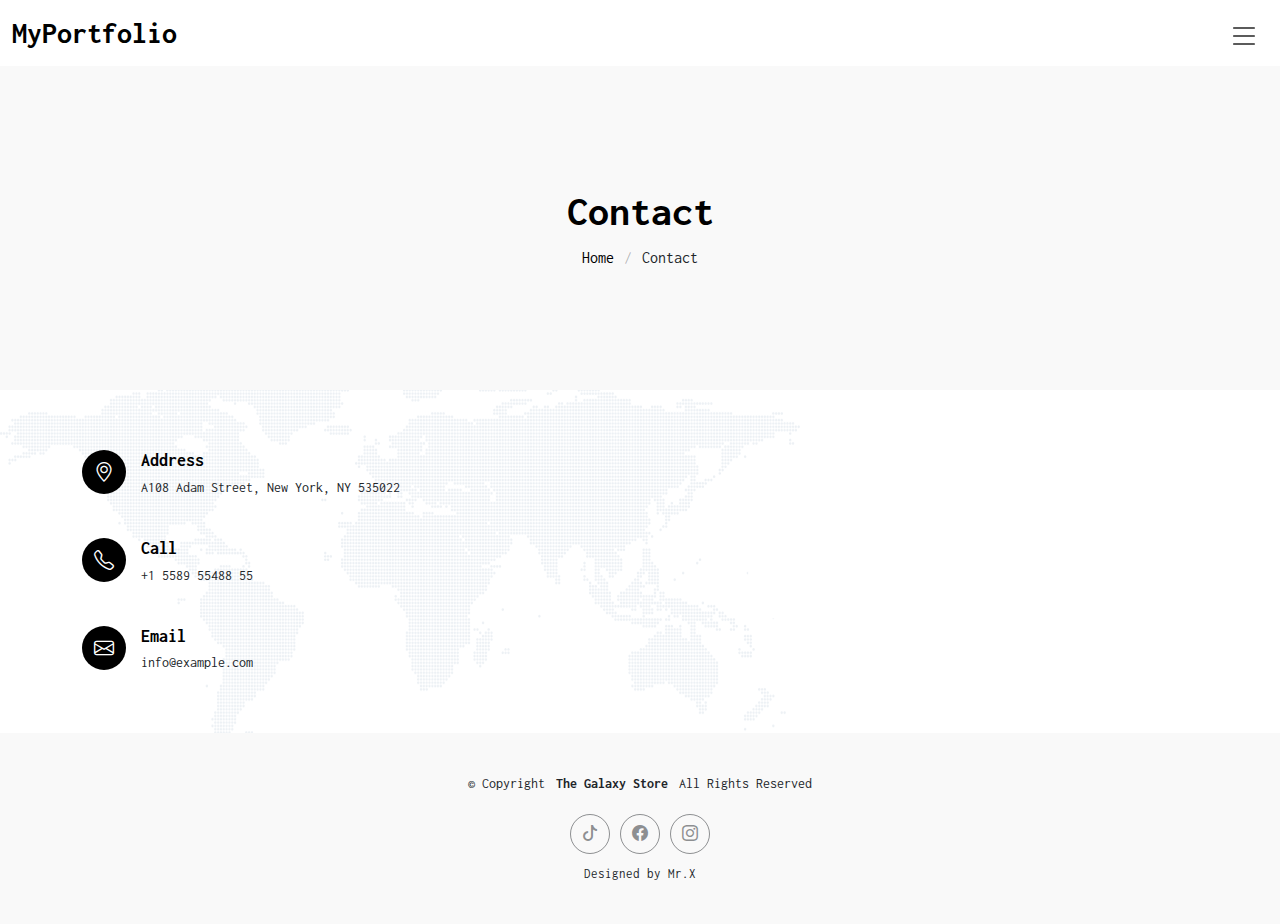
<file: MyPortfolio/contact.html>
<!DOCTYPE html>
<html lang="en">

<head>
  <meta charset="utf-8">
  <meta content="width=device-width, initial-scale=1.0" name="viewport">
  <title>Contact - MyPortfolio Bootstrap Template</title>
  <meta name="description" content="">
  <meta name="keywords" content="">

  <!-- Favicons -->
  <link href="assets/img/favicon.png" rel="icon">
  <link href="assets/img/apple-touch-icon.png" rel="apple-touch-icon">

  <!-- Fonts -->
  <link href="https://fonts.googleapis.com" rel="preconnect">
  <link href="https://fonts.gstatic.com" rel="preconnect" crossorigin>
  <link href="https://fonts.googleapis.com/css2?family=Inconsolata:wght@200;300;400;500;600;700;800;900&display=swap" rel="stylesheet">

  <!-- Vendor CSS Files -->
  <link href="assets/vendor/bootstrap/css/bootstrap.min.css" rel="stylesheet">
  <link href="assets/vendor/bootstrap-icons/bootstrap-icons.css" rel="stylesheet">
  <link href="assets/vendor/aos/aos.css" rel="stylesheet">
  <link href="assets/vendor/glightbox/css/glightbox.min.css" rel="stylesheet">
  <link href="assets/vendor/swiper/swiper-bundle.min.css" rel="stylesheet">

  <!-- Main CSS File -->
  <link href="assets/css/main.css" rel="stylesheet">

  <!-- =======================================================
  * Template Name: MyPortfolio
  * Template URL: https://bootstrapmade.com/myportfolio-bootstrap-portfolio-website-template/
  * Updated: Aug 08 2024 with Bootstrap v5.3.3
  * Author: BootstrapMade.com
  * License: https://bootstrapmade.com/license/
  ======================================================== -->
</head>

<body class="contact-page">

  <header id="header" class="header d-flex align-items-center sticky-top">
    <div class="container-fluid  position-relative d-flex align-items-center justify-content-between">

      <a href="index.html" class="logo d-flex align-items-center">
        <!-- Uncomment the line below if you also wish to use an image logo -->
        <!-- <img src="assets/img/logo.png" alt=""> -->
        <h1 class="sitename">MyPortfolio</h1>
      </a>

      <nav id="navmenu" class="navmenu">
        <ul>
          <li><a href="index.html" class="active">Products</a></li>
          <li><a href="about.html">About</a></li>
          <li><a href="contact.html">Contact</a></li>
        </ul>
        <i class="mobile-nav-toggle d-xl-none bi bi-list"></i>
      </nav>

    </div>
  </header>

  <main class="main">

    <!-- Page Title -->
    <div class="page-title light-background">
      <div class="container">
        <h1>Contact</h1>
        <nav class="breadcrumbs">
          <ol>
            <li><a href="index.html">Home</a></li>
            <li class="current">Contact</li>
          </ol>
        </nav>
      </div>
    </div><!-- End Page Title -->

    <!-- Contact Section -->
    <section id="contact" class="contact section">

      <div class="container position-relative" data-aos="fade-up" data-aos-delay="100">

        <div class="row gy-4">

          <div class="col-lg-5">
            <div class="info-item d-flex" data-aos="fade-up" data-aos-delay="200">
              <i class="bi bi-geo-alt flex-shrink-0"></i>
              <div>
                <h3>Address</h3>
                <p>A108 Adam Street, New York, NY 535022</p>
              </div>
            </div><!-- End Info Item -->

            <div class="info-item d-flex" data-aos="fade-up" data-aos-delay="300">
              <i class="bi bi-telephone flex-shrink-0"></i>
              <div>
                <h3>Call</h3>
                <p>+1 5589 55488 55</p>
              </div>
            </div><!-- End Info Item -->

            <div class="info-item d-flex" data-aos="fade-up" data-aos-delay="400">
              <i class="bi bi-envelope flex-shrink-0"></i>
              <div>
                <h3>Email<br></h3>
                <p>info@example.com</p>
              </div>
            </div><!-- End Info Item -->

          </div>

     

        </div>

      </div>

    </section><!-- /Contact Section -->

  </main>

  <footer id="footer" class="footer light-background">

    <div class="container">
      <div class="copyright text-center ">
        <p>© <span>Copyright</span> <strong class="px-1 sitename">The Galaxy Store</strong> <span>All Rights Reserved</span></p>
      </div>
      <div class="social-links d-flex justify-content-center">
        <a href=""><i class="bi bi-tiktok"></i></a>
        <a href="https://www.facebook.com/profile.php?id=61576668636409" target="_blank"><i class="bi bi-facebook"></i></a>
        <a href="https://www.instagram.com/galaxy_product.101/" target="_blank"><i class="bi bi-instagram"></i></a>
     
      </div>
      <div class="credits">
        <!-- All the links in the footer should remain intact. -->
        <!-- You can delete the links only if you've purchased the pro version. -->
        <!-- Licensing information: https://bootstrapmade.com/license/ -->
        <!-- Purchase the pro version with working PHP/AJAX contact form: [buy-url] -->
        Designed by Mr.X
      </div>
    </div>

  </footer>

  <!-- Scroll Top -->
  <a href="#" id="scroll-top" class="scroll-top d-flex align-items-center justify-content-center"><i class="bi bi-arrow-up-short"></i></a>

  <!-- Preloader -->
  <div id="preloader"></div>

  <!-- Vendor JS Files -->
  <script src="assets/vendor/bootstrap/js/bootstrap.bundle.min.js"></script>
  <script src="assets/vendor/php-email-form/validate.js"></script>
  <script src="assets/vendor/aos/aos.js"></script>
  <script src="assets/vendor/glightbox/js/glightbox.min.js"></script>
  <script src="assets/vendor/imagesloaded/imagesloaded.pkgd.min.js"></script>
  <script src="assets/vendor/isotope-layout/isotope.pkgd.min.js"></script>
  <script src="assets/vendor/swiper/swiper-bundle.min.js"></script>

  <!-- Main JS File -->
  <script src="assets/js/main.js"></script>

</body>

</html>
</file>
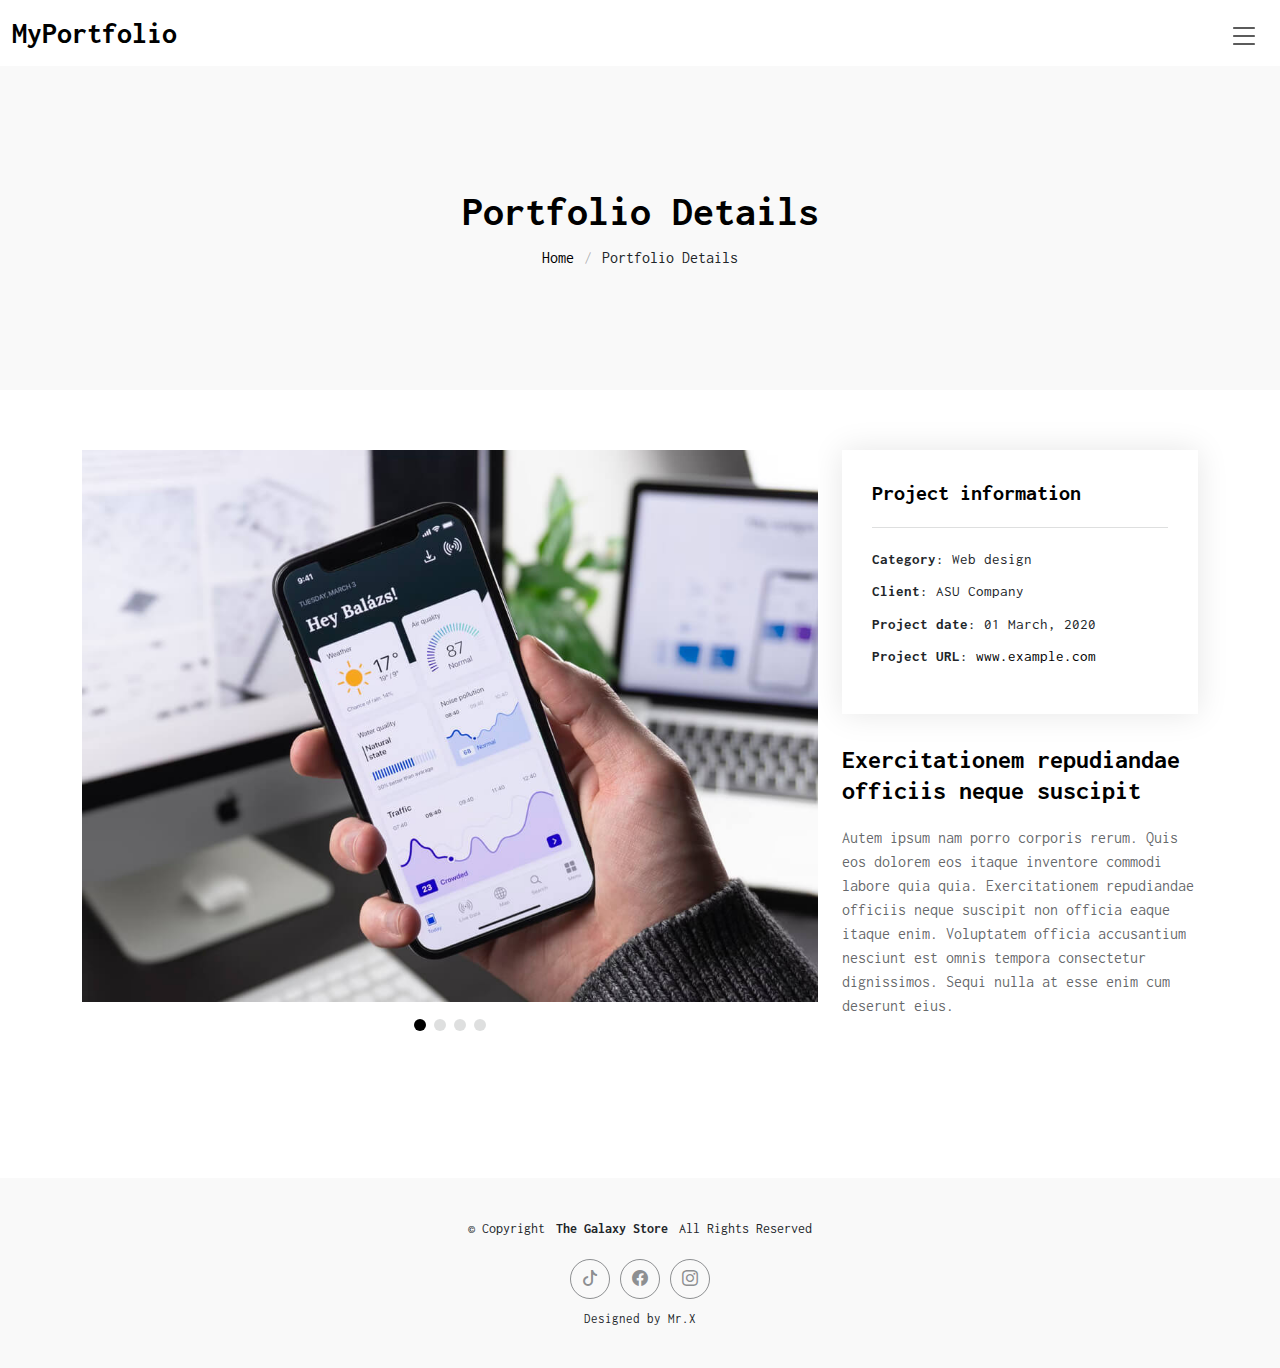
<file: MyPortfolio/portfolio-details.html>
<!DOCTYPE html>
<html lang="en">

<head>
  <meta charset="utf-8">
  <meta content="width=device-width, initial-scale=1.0" name="viewport">
  <title>Portfolio Details - MyPortfolio Bootstrap Template</title>
  <meta name="description" content="">
  <meta name="keywords" content="">

  <!-- Favicons -->
  <link rel="stylesheet" href="https://cdnjs.cloudflare.com/ajax/libs/font-awesome/5.15.3/css/all.min.css">
  <link href="assets/img/favicon.png" rel="icon">
  <link href="assets/img/apple-touch-icon.png" rel="apple-touch-icon">

  <!-- Fonts -->
  <link href="https://fonts.googleapis.com" rel="preconnect">
  <link href="https://fonts.gstatic.com" rel="preconnect" crossorigin>
  <link href="https://fonts.googleapis.com/css2?family=Inconsolata:wght@200;300;400;500;600;700;800;900&display=swap" rel="stylesheet">

  <!-- Vendor CSS Files -->
  <link href="assets/vendor/bootstrap/css/bootstrap.min.css" rel="stylesheet">
  <link href="assets/vendor/bootstrap-icons/bootstrap-icons.css" rel="stylesheet">
  <link href="assets/vendor/aos/aos.css" rel="stylesheet">
  <link href="assets/vendor/glightbox/css/glightbox.min.css" rel="stylesheet">
  <link href="assets/vendor/swiper/swiper-bundle.min.css" rel="stylesheet">

  <!-- Main CSS File -->
  <link href="assets/css/main.css" rel="stylesheet">

  <!-- =======================================================
  * Template Name: MyPortfolio
  * Template URL: https://bootstrapmade.com/myportfolio-bootstrap-portfolio-website-template/
  * Updated: Aug 08 2024 with Bootstrap v5.3.3
  * Author: BootstrapMade.com
  * License: https://bootstrapmade.com/license/
  ======================================================== -->
</head>

<body class="portfolio-details-page">

  <header id="header" class="header d-flex align-items-center sticky-top">
    <div class="container-fluid  position-relative d-flex align-items-center justify-content-between">

      <a href="index.html" class="logo d-flex align-items-center">
        <!-- Uncomment the line below if you also wish to use an image logo -->
        <!-- <img src="assets/img/logo.png" alt=""> -->
        <h1 class="sitename">MyPortfolio</h1>
      </a>

      <nav id="navmenu" class="navmenu">
        <ul>
          <li><a href="index.html">Home</a></li>
          <li><a href="about.html">About</a></li>
          <li><a href="services.html">Services</a></li>
          <li><a href="portfolio.html">Portfolio</a></li>
          <li class="dropdown"><a href="#"><span>Dropdown</span> <i class="bi bi-chevron-down toggle-dropdown"></i></a>
            <ul>
              <li><a href="#">Dropdown 1</a></li>
              <li class="dropdown"><a href="#"><span>Deep Dropdown</span> <i class="bi bi-chevron-down toggle-dropdown"></i></a>
                <ul>
                  <li><a href="#">Deep Dropdown 1</a></li>
                  <li><a href="#">Deep Dropdown 2</a></li>
                  <li><a href="#">Deep Dropdown 3</a></li>
                  <li><a href="#">Deep Dropdown 4</a></li>
                  <li><a href="#">Deep Dropdown 5</a></li>
                </ul>
              </li>
              <li><a href="#">Dropdown 2</a></li>
              <li><a href="#">Dropdown 3</a></li>
              <li><a href="#">Dropdown 4</a></li>
            </ul>
          </li>
          <li><a href="contact.html">Contact</a></li>
        </ul>
        <i class="mobile-nav-toggle d-xl-none bi bi-list"></i>
      </nav>

    </div>
  </header>

  <main class="main">

    <!-- Page Title -->
    <div class="page-title light-background">
      <div class="container">
        <h1>Portfolio Details</h1>
        <nav class="breadcrumbs">
          <ol>
            <li><a href="index.html">Home</a></li>
            <li class="current">Portfolio Details</li>
          </ol>
        </nav>
      </div>
    </div><!-- End Page Title -->

    <!-- Portfolio Details Section -->
    <section id="portfolio-details" class="portfolio-details section">

      <div class="container" data-aos="fade-up" data-aos-delay="100">

        <div class="row gy-4">

          <div class="col-lg-8">
            <div class="portfolio-details-slider swiper init-swiper">

              <script type="application/json" class="swiper-config">
                {
                  "loop": true,
                  "speed": 600,
                  "autoplay": {
                    "delay": 5000
                  },
                  "slidesPerView": "auto",
                  "pagination": {
                    "el": ".swiper-pagination",
                    "type": "bullets",
                    "clickable": true
                  }
                }
              </script>

              <div class="swiper-wrapper align-items-center">

                <div class="swiper-slide">
                  <img src="assets/img/portfolio/app-1.jpg" alt="">
                </div>

                <div class="swiper-slide">
                  <img src="assets/img/portfolio/product-1.jpg" alt="">
                </div>

                <div class="swiper-slide">
                  <img src="assets/img/portfolio/branding-1.jpg" alt="">
                </div>

                <div class="swiper-slide">
                  <img src="assets/img/portfolio/books-1.jpg" alt="">
                </div>

              </div>
              <div class="swiper-pagination"></div>
            </div>
          </div>

          <div class="col-lg-4">
            <div class="portfolio-info" data-aos="fade-up" data-aos-delay="200">
                <h3>Project information</h3>
                <ul>
                    <li><strong>Category</strong>: Web design</li>
                    <li><strong>Client</strong>: ASU Company</li>
                    <li><strong>Project date</strong>: 01 March, 2020</li>
                    <li><strong>Project URL</strong>: <a href="#">www.example.com</a></li>
                </ul>
            </div>
            <div class="portfolio-description" data-aos="fade-up" data-aos-delay="300">
                <h2>Exercitationem repudiandae officiis neque suscipit</h2>
                <p>
                    Autem ipsum nam porro corporis rerum. Quis eos dolorem eos itaque inventore commodi labore quia quia. Exercitationem repudiandae officiis neque suscipit non officia eaque itaque enim. Voluptatem officia accusantium nesciunt est omnis tempora consectetur dignissimos. Sequi nulla at esse enim cum deserunt eius.
                </p>
            </div>
        
            <div class="shop-now-container" data-aos="fade-up" data-aos-delay="400">
                <a href="/MyPortfolio/commande.html" class="shop-now-button"><i class="fas fa-shopping-cart"> </i>Shop Now</a>
            </div>
            </div>
           

        </div>

      </div>

    </section><!-- /Portfolio Details Section -->

  </main>

  <footer id="footer" class="footer light-background">

    <div class="container">
      <div class="copyright text-center ">
        <p>© <span>Copyright</span> <strong class="px-1 sitename">The Galaxy Store</strong> <span>All Rights Reserved</span></p>
      </div>
      <div class="social-links d-flex justify-content-center">
        <a href=""><i class="bi bi-tiktok"></i></a>
        <a href="https://www.facebook.com/profile.php?id=61576668636409" target="_blank"><i class="bi bi-facebook"></i></a>
        <a href="https://www.instagram.com/galaxy_product.101/" target="_blank"><i class="bi bi-instagram"></i></a>
     
      </div>
      <div class="credits">
        <!-- All the links in the footer should remain intact. -->
        <!-- You can delete the links only if you've purchased the pro version. -->
        <!-- Licensing information: https://bootstrapmade.com/license/ -->
        <!-- Purchase the pro version with working PHP/AJAX contact form: [buy-url] -->
        Designed by Mr.X
      </div>
    </div>

  </footer>

  <!-- Scroll Top -->
  <a href="#" id="scroll-top" class="scroll-top d-flex align-items-center justify-content-center"><i class="bi bi-arrow-up-short"></i></a>

  <!-- Preloader -->
  <div id="preloader"></div>

  <!-- Vendor JS Files -->
  <script src="assets/vendor/bootstrap/js/bootstrap.bundle.min.js"></script>
  <script src="assets/vendor/php-email-form/validate.js"></script>
  <script src="assets/vendor/aos/aos.js"></script>
  <script src="assets/vendor/glightbox/js/glightbox.min.js"></script>
  <script src="assets/vendor/imagesloaded/imagesloaded.pkgd.min.js"></script>
  <script src="assets/vendor/isotope-layout/isotope.pkgd.min.js"></script>
  <script src="assets/vendor/swiper/swiper-bundle.min.js"></script>

  <!-- Main JS File -->
  <script src="assets/js/main.js"></script>

</body>

</html>
</file>
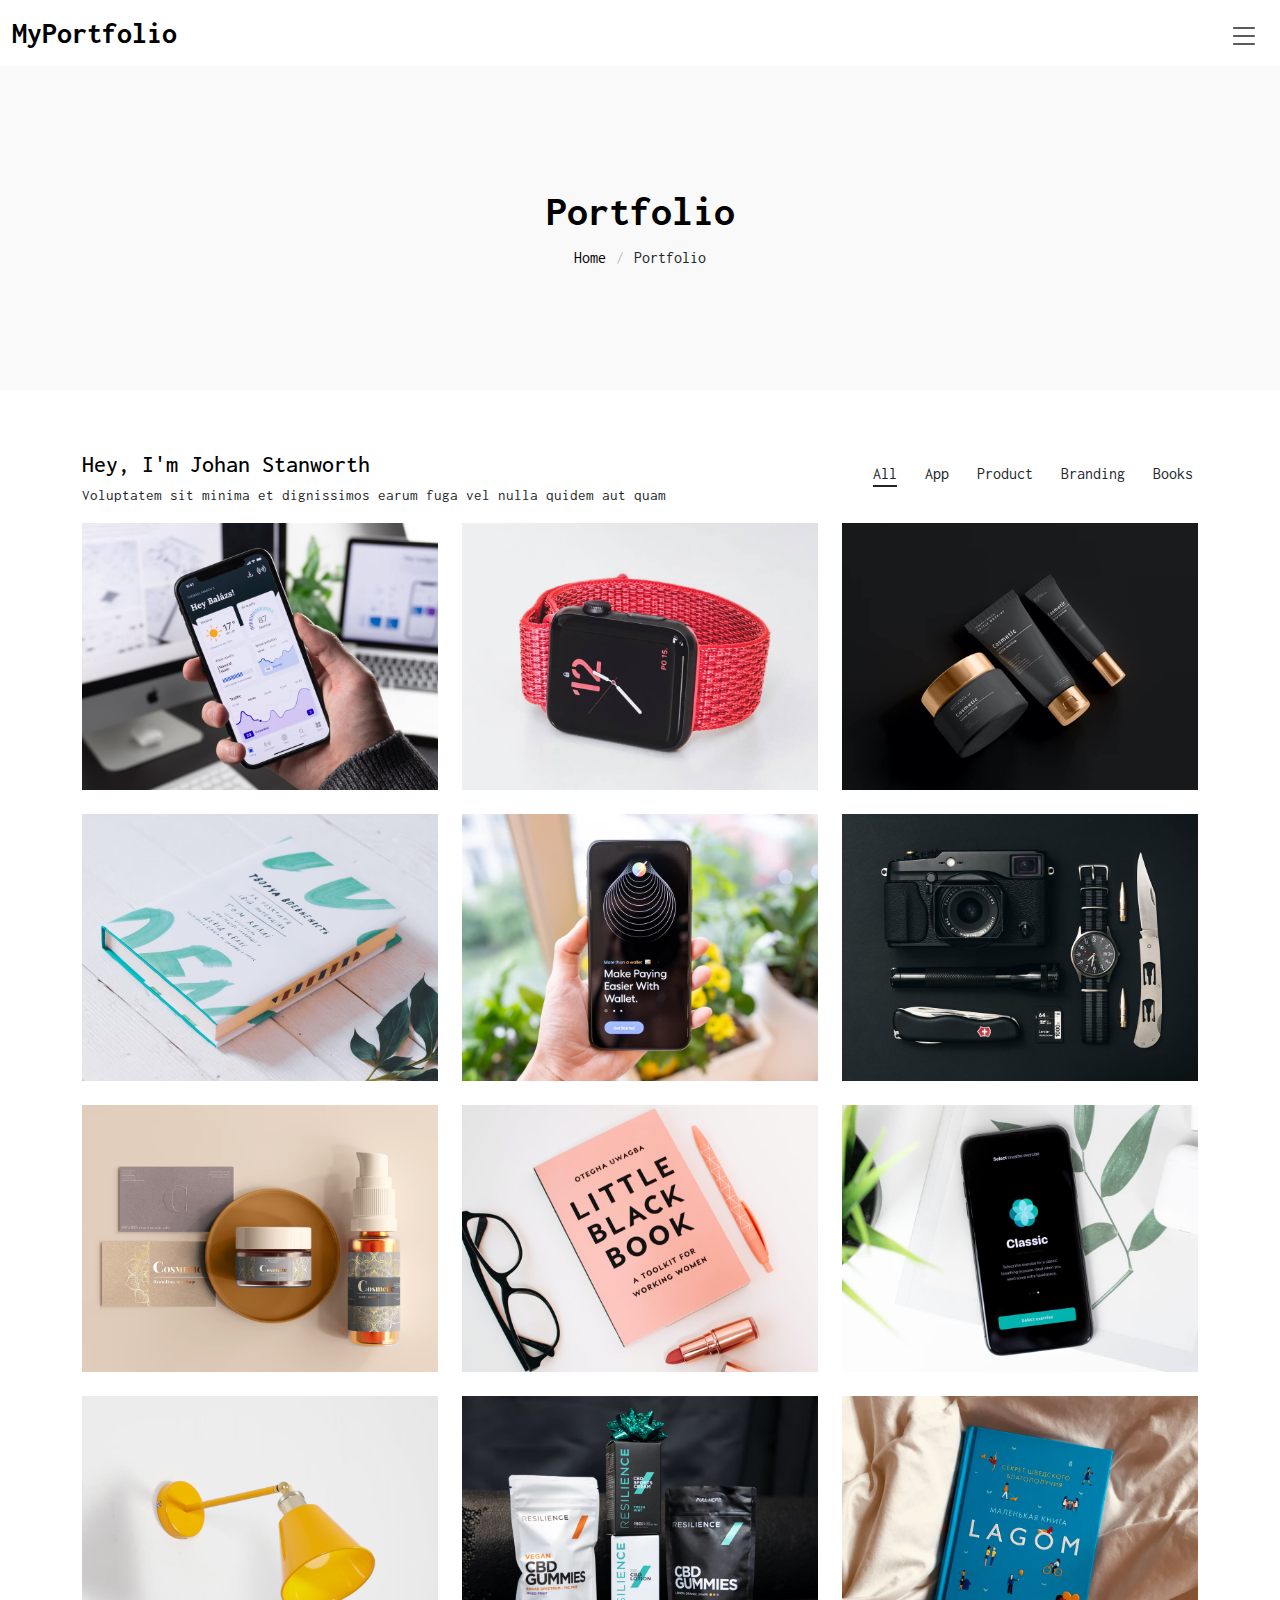
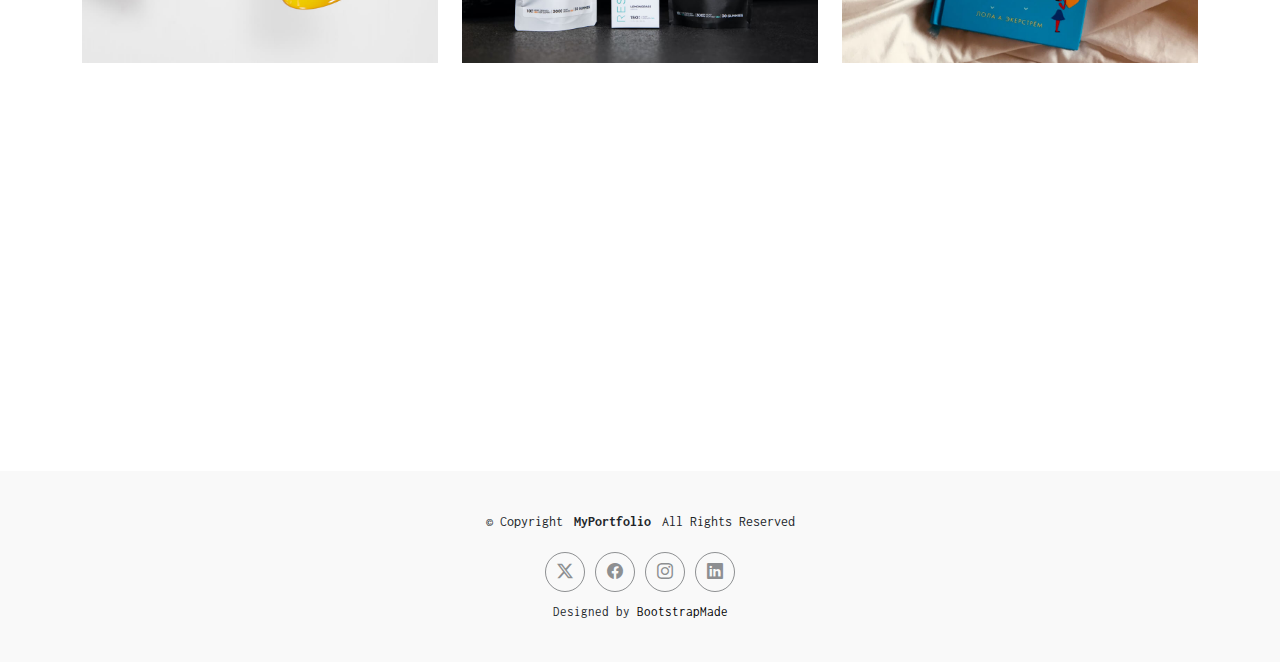
<file: MyPortfolio/portfolio.html>
<!DOCTYPE html>
<html lang="en">

<head>
  <meta charset="utf-8">
  <meta content="width=device-width, initial-scale=1.0" name="viewport">
  <title>Portfolio - MyPortfolio Bootstrap Template</title>
  <meta name="description" content="">
  <meta name="keywords" content="">

  <!-- Favicons -->
  <link href="assets/img/favicon.png" rel="icon">
  <link href="assets/img/apple-touch-icon.png" rel="apple-touch-icon">

  <!-- Fonts -->
  <link href="https://fonts.googleapis.com" rel="preconnect">
  <link href="https://fonts.gstatic.com" rel="preconnect" crossorigin>
  <link href="https://fonts.googleapis.com/css2?family=Inconsolata:wght@200;300;400;500;600;700;800;900&display=swap" rel="stylesheet">

  <!-- Vendor CSS Files -->
  <link href="assets/vendor/bootstrap/css/bootstrap.min.css" rel="stylesheet">
  <link href="assets/vendor/bootstrap-icons/bootstrap-icons.css" rel="stylesheet">
  <link href="assets/vendor/aos/aos.css" rel="stylesheet">
  <link href="assets/vendor/glightbox/css/glightbox.min.css" rel="stylesheet">
  <link href="assets/vendor/swiper/swiper-bundle.min.css" rel="stylesheet">

  <!-- Main CSS File -->
  <link href="assets/css/main.css" rel="stylesheet">

  <!-- =======================================================
  * Template Name: MyPortfolio
  * Template URL: https://bootstrapmade.com/myportfolio-bootstrap-portfolio-website-template/
  * Updated: Aug 08 2024 with Bootstrap v5.3.3
  * Author: BootstrapMade.com
  * License: https://bootstrapmade.com/license/
  ======================================================== -->
</head>

<body class="portfolio-page">

  <header id="header" class="header d-flex align-items-center sticky-top">
    <div class="container-fluid  position-relative d-flex align-items-center justify-content-between">

      <a href="index.html" class="logo d-flex align-items-center">
        <!-- Uncomment the line below if you also wish to use an image logo -->
        <!-- <img src="assets/img/logo.png" alt=""> -->
        <h1 class="sitename">MyPortfolio</h1>
      </a>

      <nav id="navmenu" class="navmenu">
        <ul>
          <li><a href="index.html">Home</a></li>
          <li><a href="about.html">About</a></li>
          <li><a href="services.html">Services</a></li>
          <li><a href="portfolio.html" class="active">Portfolio</a></li>
          <li class="dropdown"><a href="#"><span>Dropdown</span> <i class="bi bi-chevron-down toggle-dropdown"></i></a>
            <ul>
              <li><a href="#">Dropdown 1</a></li>
              <li class="dropdown"><a href="#"><span>Deep Dropdown</span> <i class="bi bi-chevron-down toggle-dropdown"></i></a>
                <ul>
                  <li><a href="#">Deep Dropdown 1</a></li>
                  <li><a href="#">Deep Dropdown 2</a></li>
                  <li><a href="#">Deep Dropdown 3</a></li>
                  <li><a href="#">Deep Dropdown 4</a></li>
                  <li><a href="#">Deep Dropdown 5</a></li>
                </ul>
              </li>
              <li><a href="#">Dropdown 2</a></li>
              <li><a href="#">Dropdown 3</a></li>
              <li><a href="#">Dropdown 4</a></li>
            </ul>
          </li>
          <li><a href="contact.html">Contact</a></li>
        </ul>
        <i class="mobile-nav-toggle d-xl-none bi bi-list"></i>
      </nav>

    </div>
  </header>

  <main class="main">

    <!-- Page Title -->
    <div class="page-title light-background">
      <div class="container">
        <h1>Portfolio</h1>
        <nav class="breadcrumbs">
          <ol>
            <li><a href="index.html">Home</a></li>
            <li class="current">Portfolio</li>
          </ol>
        </nav>
      </div>
    </div><!-- End Page Title -->

    <!-- Portfolio Section -->
    <section id="portfolio" class="portfolio section">

      <div class="container">

        <div class="isotope-layout" data-default-filter="*" data-layout="masonry" data-sort="original-order">

          <div class="row align-items-center">
            <div class="col-lg-7 portfolio-info">
              <h3>Hey, I'm Johan Stanworth</h3>
              <p>Voluptatem sit minima et dignissimos earum fuga vel nulla quidem aut quam</p>
            </div>
            <div class="col-lg-5 text-center text-lg-end">
              <ul class="portfolio-filters isotope-filters" data-aos="fade-up" data-aos-delay="100">
                <li data-filter="*" class="filter-active">All</li>
                <li data-filter=".filter-app">App</li>
                <li data-filter=".filter-product">Product</li>
                <li data-filter=".filter-branding">Branding</li>
                <li data-filter=".filter-books">Books</li>
              </ul><!-- End Portfolio Filters -->
            </div>
          </div>

          <div class="row gy-4 isotope-container" data-aos="fade-up" data-aos-delay="200" style="position: relative; height: 1344px;">

            <div class="col-lg-4 col-md-6 portfolio-item isotope-item filter-app" style="position: absolute; left: 0px; top: 0px;">
              <div class="portfolio-content h-100">
                <img src="assets/img/portfolio/app-1.jpg" class="img-fluid" alt="">
                <div class="portfolio-info">
                  <h4>App 1</h4>
                  <p>Lorem ipsum</p>
                  <div>
                    <a href="assets/img/portfolio/app-1.jpg" title="App 1" data-gallery="portfolio-gallery-app" class="glightbox preview-link"><i class="bi bi-zoom-in"></i></a>
                    <a href="portfolio-details.html" title="More Details" class="details-link"><i class="bi bi-link-45deg"></i></a>
                  </div>
                </div>
              </div>
            </div><!-- End Portfolio Item -->

            <div class="col-lg-4 col-md-6 portfolio-item isotope-item filter-product" style="position: absolute; left: 440px; top: 0px;">
              <div class="portfolio-content h-100">
                <img src="assets/img/portfolio/product-1.jpg" class="img-fluid" alt="">
                <div class="portfolio-info">
                  <h4>Product 1</h4>
                  <p>Lorem ipsum</p>
                  <div>
                    <a href="assets/img/portfolio/product-1.jpg" title="Product 1" data-gallery="portfolio-gallery-product" class="glightbox preview-link"><i class="bi bi-zoom-in"></i></a>
                    <a href="portfolio-details.html" title="More Details" class="details-link"><i class="bi bi-link-45deg"></i></a>
                  </div>
                </div>
              </div>
            </div><!-- End Portfolio Item -->

            <div class="col-lg-4 col-md-6 portfolio-item isotope-item filter-branding" style="position: absolute; left: 880px; top: 0px;">
              <div class="portfolio-content h-100">
                <img src="assets/img/portfolio/branding-1.jpg" class="img-fluid" alt="">
                <div class="portfolio-info">
                  <h4>Branding 1</h4>
                  <p>Lorem ipsum</p>
                  <div>
                    <a href="assets/img/portfolio/branding-1.jpg" title="Branding 1" data-gallery="portfolio-gallery-branding" class="glightbox preview-link"><i class="bi bi-zoom-in"></i></a>
                    <a href="portfolio-details.html" title="More Details" class="details-link"><i class="bi bi-link-45deg"></i></a>
                  </div>
                </div>
              </div>
            </div><!-- End Portfolio Item -->

            <div class="col-lg-4 col-md-6 portfolio-item isotope-item filter-books" style="position: absolute; left: 0px; top: 336px;">
              <div class="portfolio-content h-100">
                <img src="assets/img/portfolio/books-1.jpg" class="img-fluid" alt="">
                <div class="portfolio-info">
                  <h4>Books 1</h4>
                  <p>Lorem ipsum</p>
                  <div>
                    <a href="assets/img/portfolio/books-1.jpg" title="Branding 1" data-gallery="portfolio-gallery-book" class="glightbox preview-link"><i class="bi bi-zoom-in"></i></a>
                    <a href="portfolio-details.html" title="More Details" class="details-link"><i class="bi bi-link-45deg"></i></a>
                  </div>
                </div>
              </div>
            </div><!-- End Portfolio Item -->

            <div class="col-lg-4 col-md-6 portfolio-item isotope-item filter-app" style="position: absolute; left: 440px; top: 336px;">
              <div class="portfolio-content h-100">
                <img src="assets/img/portfolio/app-2.jpg" class="img-fluid" alt="">
                <div class="portfolio-info">
                  <h4>App 2</h4>
                  <p>Lorem ipsum</p>
                  <div>
                    <a href="assets/img/portfolio/app-2.jpg" title="App 2" data-gallery="portfolio-gallery-app" class="glightbox preview-link"><i class="bi bi-zoom-in"></i></a>
                    <a href="portfolio-details.html" title="More Details" class="details-link"><i class="bi bi-link-45deg"></i></a>
                  </div>
                </div>
              </div>
            </div><!-- End Portfolio Item -->

            <div class="col-lg-4 col-md-6 portfolio-item isotope-item filter-product" style="position: absolute; left: 880px; top: 336px;">
              <div class="portfolio-content h-100">
                <img src="assets/img/portfolio/product-2.jpg" class="img-fluid" alt="">
                <div class="portfolio-info">
                  <h4>Product 2</h4>
                  <p>Lorem ipsum</p>
                  <div>
                    <a href="assets/img/portfolio/product-2.jpg" title="Product 2" data-gallery="portfolio-gallery-product" class="glightbox preview-link"><i class="bi bi-zoom-in"></i></a>
                    <a href="portfolio-details.html" title="More Details" class="details-link"><i class="bi bi-link-45deg"></i></a>
                  </div>
                </div>
              </div>
            </div><!-- End Portfolio Item -->

            <div class="col-lg-4 col-md-6 portfolio-item isotope-item filter-branding" style="position: absolute; left: 0px; top: 672px;">
              <div class="portfolio-content h-100">
                <img src="assets/img/portfolio/branding-2.jpg" class="img-fluid" alt="">
                <div class="portfolio-info">
                  <h4>Branding 2</h4>
                  <p>Lorem ipsum</p>
                  <div>
                    <a href="assets/img/portfolio/branding-2.jpg" title="Branding 2" data-gallery="portfolio-gallery-branding" class="glightbox preview-link"><i class="bi bi-zoom-in"></i></a>
                    <a href="portfolio-details.html" title="More Details" class="details-link"><i class="bi bi-link-45deg"></i></a>
                  </div>
                </div>
              </div>
            </div><!-- End Portfolio Item -->

            <div class="col-lg-4 col-md-6 portfolio-item isotope-item filter-books" style="position: absolute; left: 440px; top: 672px;">
              <div class="portfolio-content h-100">
                <img src="assets/img/portfolio/books-2.jpg" class="img-fluid" alt="">
                <div class="portfolio-info">
                  <h4>Books 2</h4>
                  <p>Lorem ipsum</p>
                  <div>
                    <a href="assets/img/portfolio/books-2.jpg" title="Branding 2" data-gallery="portfolio-gallery-book" class="glightbox preview-link"><i class="bi bi-zoom-in"></i></a>
                    <a href="portfolio-details.html" title="More Details" class="details-link"><i class="bi bi-link-45deg"></i></a>
                  </div>
                </div>
              </div>
            </div><!-- End Portfolio Item -->

            <div class="col-lg-4 col-md-6 portfolio-item isotope-item filter-app" style="position: absolute; left: 880px; top: 672px;">
              <div class="portfolio-content h-100">
                <img src="assets/img/portfolio/app-3.jpg" class="img-fluid" alt="">
                <div class="portfolio-info">
                  <h4>App 3</h4>
                  <p>Lorem ipsum</p>
                  <div>
                    <a href="assets/img/portfolio/app-3.jpg" title="App 3" data-gallery="portfolio-gallery-app" class="glightbox preview-link"><i class="bi bi-zoom-in"></i></a>
                    <a href="portfolio-details.html" title="More Details" class="details-link"><i class="bi bi-link-45deg"></i></a>
                  </div>
                </div>
              </div>
            </div><!-- End Portfolio Item -->

            <div class="col-lg-4 col-md-6 portfolio-item isotope-item filter-product" style="position: absolute; left: 0px; top: 1008px;">
              <div class="portfolio-content h-100">
                <img src="assets/img/portfolio/product-3.jpg" class="img-fluid" alt="">
                <div class="portfolio-info">
                  <h4>Product 3</h4>
                  <p>Lorem ipsum</p>
                  <div>
                    <a href="assets/img/portfolio/product-3.jpg" title="Product 3" data-gallery="portfolio-gallery-product" class="glightbox preview-link"><i class="bi bi-zoom-in"></i></a>
                    <a href="portfolio-details.html" title="More Details" class="details-link"><i class="bi bi-link-45deg"></i></a>
                  </div>
                </div>
              </div>
            </div><!-- End Portfolio Item -->

            <div class="col-lg-4 col-md-6 portfolio-item isotope-item filter-branding" style="position: absolute; left: 440px; top: 1008px;">
              <div class="portfolio-content h-100">
                <img src="assets/img/portfolio/branding-3.jpg" class="img-fluid" alt="">
                <div class="portfolio-info">
                  <h4>Branding 3</h4>
                  <p>Lorem ipsum</p>
                  <div>
                    <a href="assets/img/portfolio/branding-3.jpg" title="Branding 2" data-gallery="portfolio-gallery-branding" class="glightbox preview-link"><i class="bi bi-zoom-in"></i></a>
                    <a href="portfolio-details.html" title="More Details" class="details-link"><i class="bi bi-link-45deg"></i></a>
                  </div>
                </div>
              </div>
            </div><!-- End Portfolio Item -->

            <div class="col-lg-4 col-md-6 portfolio-item isotope-item filter-books" style="position: absolute; left: 880px; top: 1008px;">
              <div class="portfolio-content h-100">
                <img src="assets/img/portfolio/books-3.jpg" class="img-fluid" alt="">
                <div class="portfolio-info">
                  <h4>Books 3</h4>
                  <p>Lorem ipsum</p>
                  <div>
                    <a href="assets/img/portfolio/books-3.jpg" title="Branding 3" data-gallery="portfolio-gallery-book" class="glightbox preview-link"><i class="bi bi-zoom-in"></i></a>
                    <a href="portfolio-details.html" title="More Details" class="details-link"><i class="bi bi-link-45deg"></i></a>
                  </div>
                </div>
              </div>
            </div><!-- End Portfolio Item -->

          </div><!-- End Portfolio Container -->

        </div>

      </div>

    </section><!-- /Portfolio Section -->

    <!-- Clients Section -->
    <section id="clients" class="clients section">

      <!-- Section Title -->
      <div class="container section-title" data-aos="fade-up">
        <h2>My Clients</h2>
        <p>Necessitatibus eius consequatur ex aliquid fuga eum quidem sint consectetur velit</p>
      </div><!-- End Section Title -->

      <div class="container" data-aos="fade-up" data-aos-delay="100">

        <div class="swiper init-swiper">
          <script type="application/json" class="swiper-config">
            {
              "loop": true,
              "speed": 600,
              "autoplay": {
                "delay": 5000
              },
              "slidesPerView": "auto",
              "pagination": {
                "el": ".swiper-pagination",
                "type": "bullets",
                "clickable": true
              },
              "breakpoints": {
                "320": {
                  "slidesPerView": 2,
                  "spaceBetween": 40
                },
                "480": {
                  "slidesPerView": 3,
                  "spaceBetween": 60
                },
                "640": {
                  "slidesPerView": 4,
                  "spaceBetween": 80
                },
                "992": {
                  "slidesPerView": 6,
                  "spaceBetween": 120
                }
              }
            }
          </script>
          <div class="swiper-wrapper align-items-center">
            <div class="swiper-slide"><img src="assets/img/clients/client-1.png" class="img-fluid" alt=""></div>
            <div class="swiper-slide"><img src="assets/img/clients/client-2.png" class="img-fluid" alt=""></div>
            <div class="swiper-slide"><img src="assets/img/clients/client-3.png" class="img-fluid" alt=""></div>
            <div class="swiper-slide"><img src="assets/img/clients/client-4.png" class="img-fluid" alt=""></div>
            <div class="swiper-slide"><img src="assets/img/clients/client-5.png" class="img-fluid" alt=""></div>
            <div class="swiper-slide"><img src="assets/img/clients/client-6.png" class="img-fluid" alt=""></div>
            <div class="swiper-slide"><img src="assets/img/clients/client-7.png" class="img-fluid" alt=""></div>
            <div class="swiper-slide"><img src="assets/img/clients/client-8.png" class="img-fluid" alt=""></div>
          </div>
          <div class="swiper-pagination"></div>
        </div>

      </div>

    </section><!-- /Clients Section -->

  </main>

  <footer id="footer" class="footer light-background">

    <div class="container">
      <div class="copyright text-center ">
        <p>© <span>Copyright</span> <strong class="px-1 sitename">MyPortfolio</strong> <span>All Rights Reserved</span></p>
      </div>
      <div class="social-links d-flex justify-content-center">
        <a href=""><i class="bi bi-twitter-x"></i></a>
        <a href=""><i class="bi bi-facebook"></i></a>
        <a href=""><i class="bi bi-instagram"></i></a>
        <a href=""><i class="bi bi-linkedin"></i></a>
      </div>
      <div class="credits">
        <!-- All the links in the footer should remain intact. -->
        <!-- You can delete the links only if you've purchased the pro version. -->
        <!-- Licensing information: https://bootstrapmade.com/license/ -->
        <!-- Purchase the pro version with working PHP/AJAX contact form: [buy-url] -->
        Designed by <a href="https://bootstrapmade.com/">BootstrapMade</a>
      </div>
    </div>

  </footer>

  <!-- Scroll Top -->
  <a href="#" id="scroll-top" class="scroll-top d-flex align-items-center justify-content-center"><i class="bi bi-arrow-up-short"></i></a>

  <!-- Preloader -->
  <div id="preloader"></div>

  <!-- Vendor JS Files -->
  <script src="assets/vendor/bootstrap/js/bootstrap.bundle.min.js"></script>
  <script src="assets/vendor/php-email-form/validate.js"></script>
  <script src="assets/vendor/aos/aos.js"></script>
  <script src="assets/vendor/glightbox/js/glightbox.min.js"></script>
  <script src="assets/vendor/imagesloaded/imagesloaded.pkgd.min.js"></script>
  <script src="assets/vendor/isotope-layout/isotope.pkgd.min.js"></script>
  <script src="assets/vendor/swiper/swiper-bundle.min.js"></script>

  <!-- Main JS File -->
  <script src="assets/js/main.js"></script>

</body>

</html>
</file>
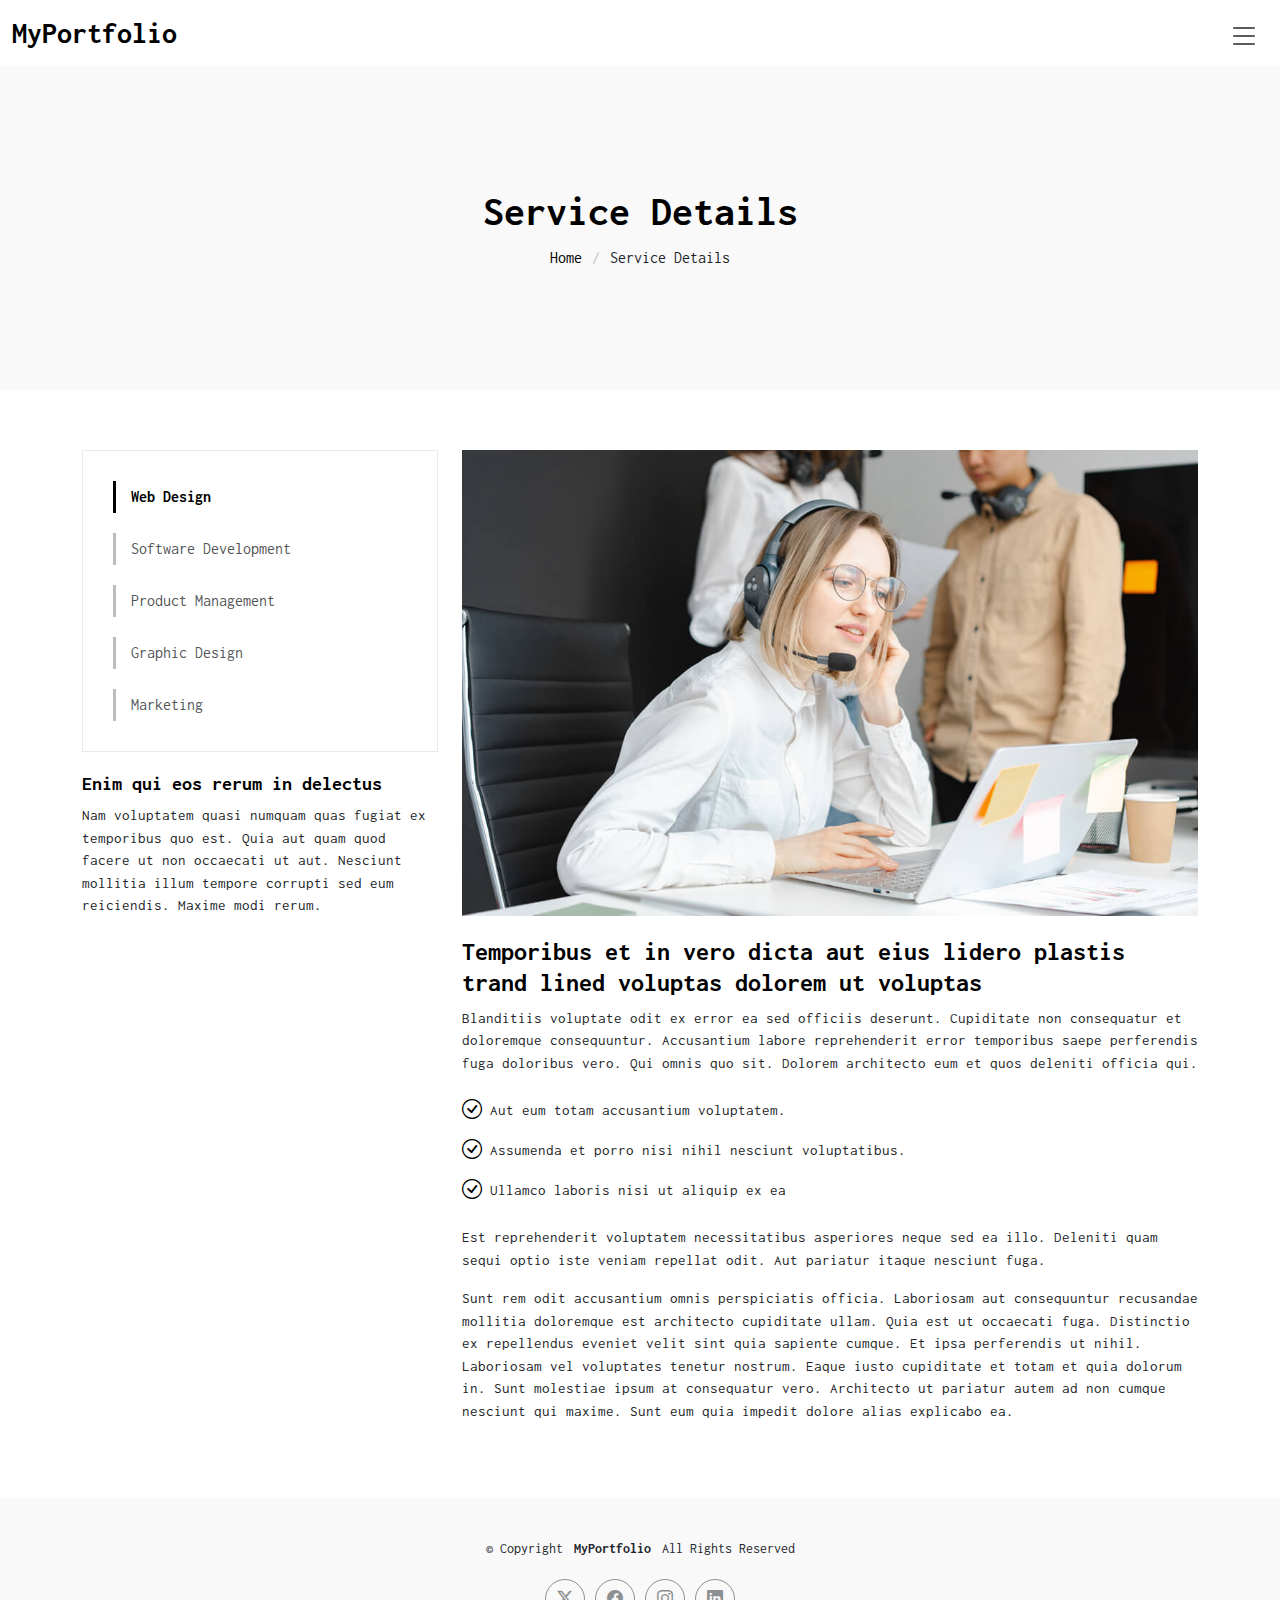
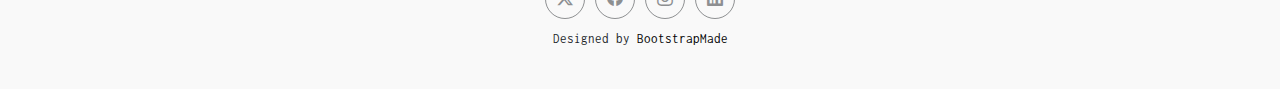
<file: MyPortfolio/service-details.html>
<!DOCTYPE html>
<html lang="en">

<head>
  <meta charset="utf-8">
  <meta content="width=device-width, initial-scale=1.0" name="viewport">
  <title>Service Details - MyPortfolio Bootstrap Template</title>
  <meta name="description" content="">
  <meta name="keywords" content="">

  <!-- Favicons -->
  <link href="assets/img/favicon.png" rel="icon">
  <link href="assets/img/apple-touch-icon.png" rel="apple-touch-icon">

  <!-- Fonts -->
  <link href="https://fonts.googleapis.com" rel="preconnect">
  <link href="https://fonts.gstatic.com" rel="preconnect" crossorigin>
  <link href="https://fonts.googleapis.com/css2?family=Inconsolata:wght@200;300;400;500;600;700;800;900&display=swap" rel="stylesheet">

  <!-- Vendor CSS Files -->
  <link href="assets/vendor/bootstrap/css/bootstrap.min.css" rel="stylesheet">
  <link href="assets/vendor/bootstrap-icons/bootstrap-icons.css" rel="stylesheet">
  <link href="assets/vendor/aos/aos.css" rel="stylesheet">
  <link href="assets/vendor/glightbox/css/glightbox.min.css" rel="stylesheet">
  <link href="assets/vendor/swiper/swiper-bundle.min.css" rel="stylesheet">

  <!-- Main CSS File -->
  <link href="assets/css/main.css" rel="stylesheet">

  <!-- =======================================================
  * Template Name: MyPortfolio
  * Template URL: https://bootstrapmade.com/myportfolio-bootstrap-portfolio-website-template/
  * Updated: Aug 08 2024 with Bootstrap v5.3.3
  * Author: BootstrapMade.com
  * License: https://bootstrapmade.com/license/
  ======================================================== -->
</head>

<body class="service-details-page">

  <header id="header" class="header d-flex align-items-center sticky-top">
    <div class="container-fluid  position-relative d-flex align-items-center justify-content-between">

      <a href="index.html" class="logo d-flex align-items-center">
        <!-- Uncomment the line below if you also wish to use an image logo -->
        <!-- <img src="assets/img/logo.png" alt=""> -->
        <h1 class="sitename">MyPortfolio</h1>
      </a>

      <nav id="navmenu" class="navmenu">
        <ul>
          <li><a href="index.html">Home</a></li>
          <li><a href="about.html">About</a></li>
          <li><a href="services.html">Services</a></li>
          <li><a href="portfolio.html">Portfolio</a></li>
          <li class="dropdown"><a href="#"><span>Dropdown</span> <i class="bi bi-chevron-down toggle-dropdown"></i></a>
            <ul>
              <li><a href="#">Dropdown 1</a></li>
              <li class="dropdown"><a href="#"><span>Deep Dropdown</span> <i class="bi bi-chevron-down toggle-dropdown"></i></a>
                <ul>
                  <li><a href="#">Deep Dropdown 1</a></li>
                  <li><a href="#">Deep Dropdown 2</a></li>
                  <li><a href="#">Deep Dropdown 3</a></li>
                  <li><a href="#">Deep Dropdown 4</a></li>
                  <li><a href="#">Deep Dropdown 5</a></li>
                </ul>
              </li>
              <li><a href="#">Dropdown 2</a></li>
              <li><a href="#">Dropdown 3</a></li>
              <li><a href="#">Dropdown 4</a></li>
            </ul>
          </li>
          <li><a href="contact.html">Contact</a></li>
        </ul>
        <i class="mobile-nav-toggle d-xl-none bi bi-list"></i>
      </nav>

    </div>
  </header>

  <main class="main">

    <!-- Page Title -->
    <div class="page-title light-background">
      <div class="container">
        <h1>Service Details</h1>
        <nav class="breadcrumbs">
          <ol>
            <li><a href="index.html">Home</a></li>
            <li class="current">Service Details</li>
          </ol>
        </nav>
      </div>
    </div><!-- End Page Title -->

    <!-- Service Details Section -->
    <section id="service-details" class="service-details section">

      <div class="container">

        <div class="row gy-4">

          <div class="col-lg-4" data-aos="fade-up" data-aos-delay="100">
            <div class="services-list">
              <a href="#" class="active">Web Design</a>
              <a href="#">Software Development</a>
              <a href="#">Product Management</a>
              <a href="#">Graphic Design</a>
              <a href="#">Marketing</a>
            </div>

            <h4>Enim qui eos rerum in delectus</h4>
            <p>Nam voluptatem quasi numquam quas fugiat ex temporibus quo est. Quia aut quam quod facere ut non occaecati ut aut. Nesciunt mollitia illum tempore corrupti sed eum reiciendis. Maxime modi rerum.</p>
          </div>

          <div class="col-lg-8" data-aos="fade-up" data-aos-delay="200">
            <img src="assets/img/services.jpg" alt="" class="img-fluid services-img">
            <h3>Temporibus et in vero dicta aut eius lidero plastis trand lined voluptas dolorem ut voluptas</h3>
            <p>
              Blanditiis voluptate odit ex error ea sed officiis deserunt. Cupiditate non consequatur et doloremque consequuntur. Accusantium labore reprehenderit error temporibus saepe perferendis fuga doloribus vero. Qui omnis quo sit. Dolorem architecto eum et quos deleniti officia qui.
            </p>
            <ul>
              <li><i class="bi bi-check-circle"></i> <span>Aut eum totam accusantium voluptatem.</span></li>
              <li><i class="bi bi-check-circle"></i> <span>Assumenda et porro nisi nihil nesciunt voluptatibus.</span></li>
              <li><i class="bi bi-check-circle"></i> <span>Ullamco laboris nisi ut aliquip ex ea</span></li>
            </ul>
            <p>
              Est reprehenderit voluptatem necessitatibus asperiores neque sed ea illo. Deleniti quam sequi optio iste veniam repellat odit. Aut pariatur itaque nesciunt fuga.
            </p>
            <p>
              Sunt rem odit accusantium omnis perspiciatis officia. Laboriosam aut consequuntur recusandae mollitia doloremque est architecto cupiditate ullam. Quia est ut occaecati fuga. Distinctio ex repellendus eveniet velit sint quia sapiente cumque. Et ipsa perferendis ut nihil. Laboriosam vel voluptates tenetur nostrum. Eaque iusto cupiditate et totam et quia dolorum in. Sunt molestiae ipsum at consequatur vero. Architecto ut pariatur autem ad non cumque nesciunt qui maxime. Sunt eum quia impedit dolore alias explicabo ea.
            </p>
          </div>

        </div>

      </div>

    </section><!-- /Service Details Section -->

  </main>

  <footer id="footer" class="footer light-background">

    <div class="container">
      <div class="copyright text-center ">
        <p>© <span>Copyright</span> <strong class="px-1 sitename">MyPortfolio</strong> <span>All Rights Reserved</span></p>
      </div>
      <div class="social-links d-flex justify-content-center">
        <a href=""><i class="bi bi-twitter-x"></i></a>
        <a href=""><i class="bi bi-facebook"></i></a>
        <a href=""><i class="bi bi-instagram"></i></a>
        <a href=""><i class="bi bi-linkedin"></i></a>
      </div>
      <div class="credits">
        <!-- All the links in the footer should remain intact. -->
        <!-- You can delete the links only if you've purchased the pro version. -->
        <!-- Licensing information: https://bootstrapmade.com/license/ -->
        <!-- Purchase the pro version with working PHP/AJAX contact form: [buy-url] -->
        Designed by <a href="https://bootstrapmade.com/">BootstrapMade</a>
      </div>
    </div>

  </footer>

  <!-- Scroll Top -->
  <a href="#" id="scroll-top" class="scroll-top d-flex align-items-center justify-content-center"><i class="bi bi-arrow-up-short"></i></a>

  <!-- Preloader -->
  <div id="preloader"></div>

  <!-- Vendor JS Files -->
  <script src="assets/vendor/bootstrap/js/bootstrap.bundle.min.js"></script>
  <script src="assets/vendor/php-email-form/validate.js"></script>
  <script src="assets/vendor/aos/aos.js"></script>
  <script src="assets/vendor/glightbox/js/glightbox.min.js"></script>
  <script src="assets/vendor/imagesloaded/imagesloaded.pkgd.min.js"></script>
  <script src="assets/vendor/isotope-layout/isotope.pkgd.min.js"></script>
  <script src="assets/vendor/swiper/swiper-bundle.min.js"></script>

  <!-- Main JS File -->
  <script src="assets/js/main.js"></script>

</body>

</html>
</file>
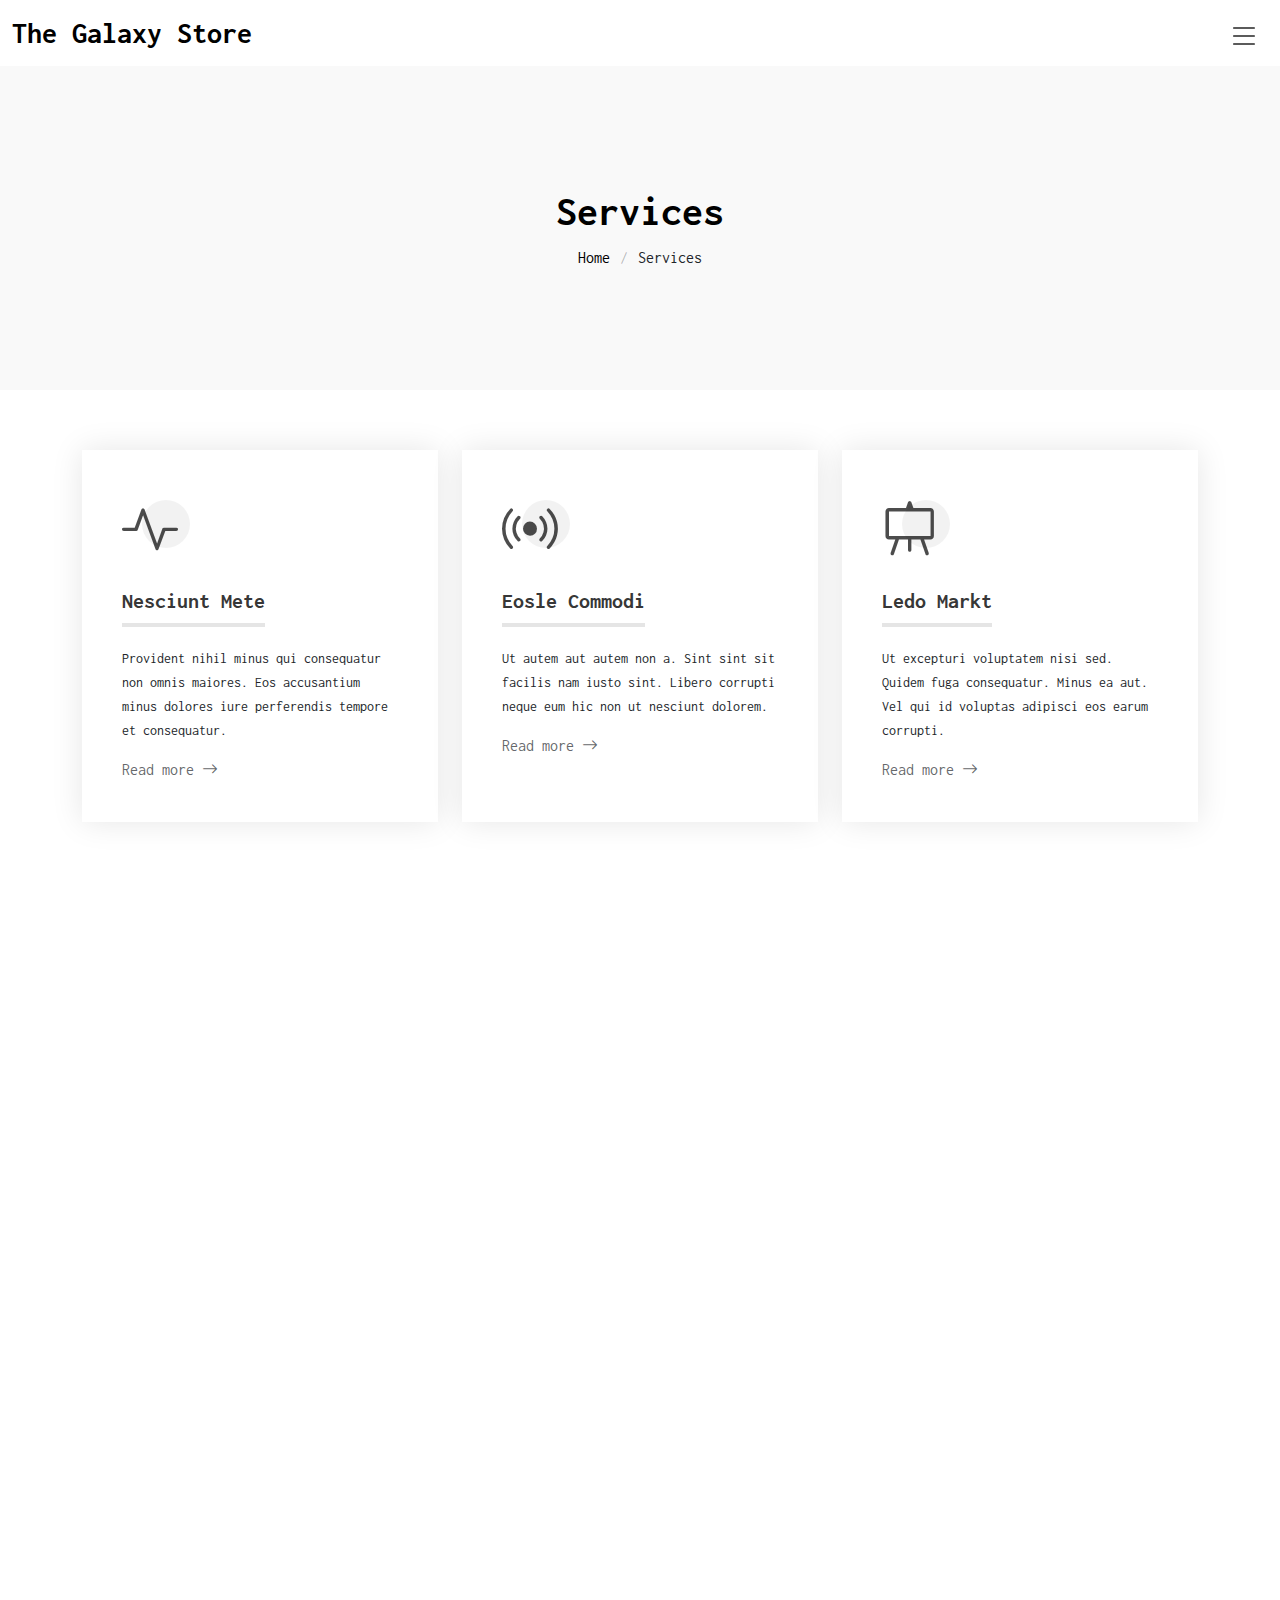
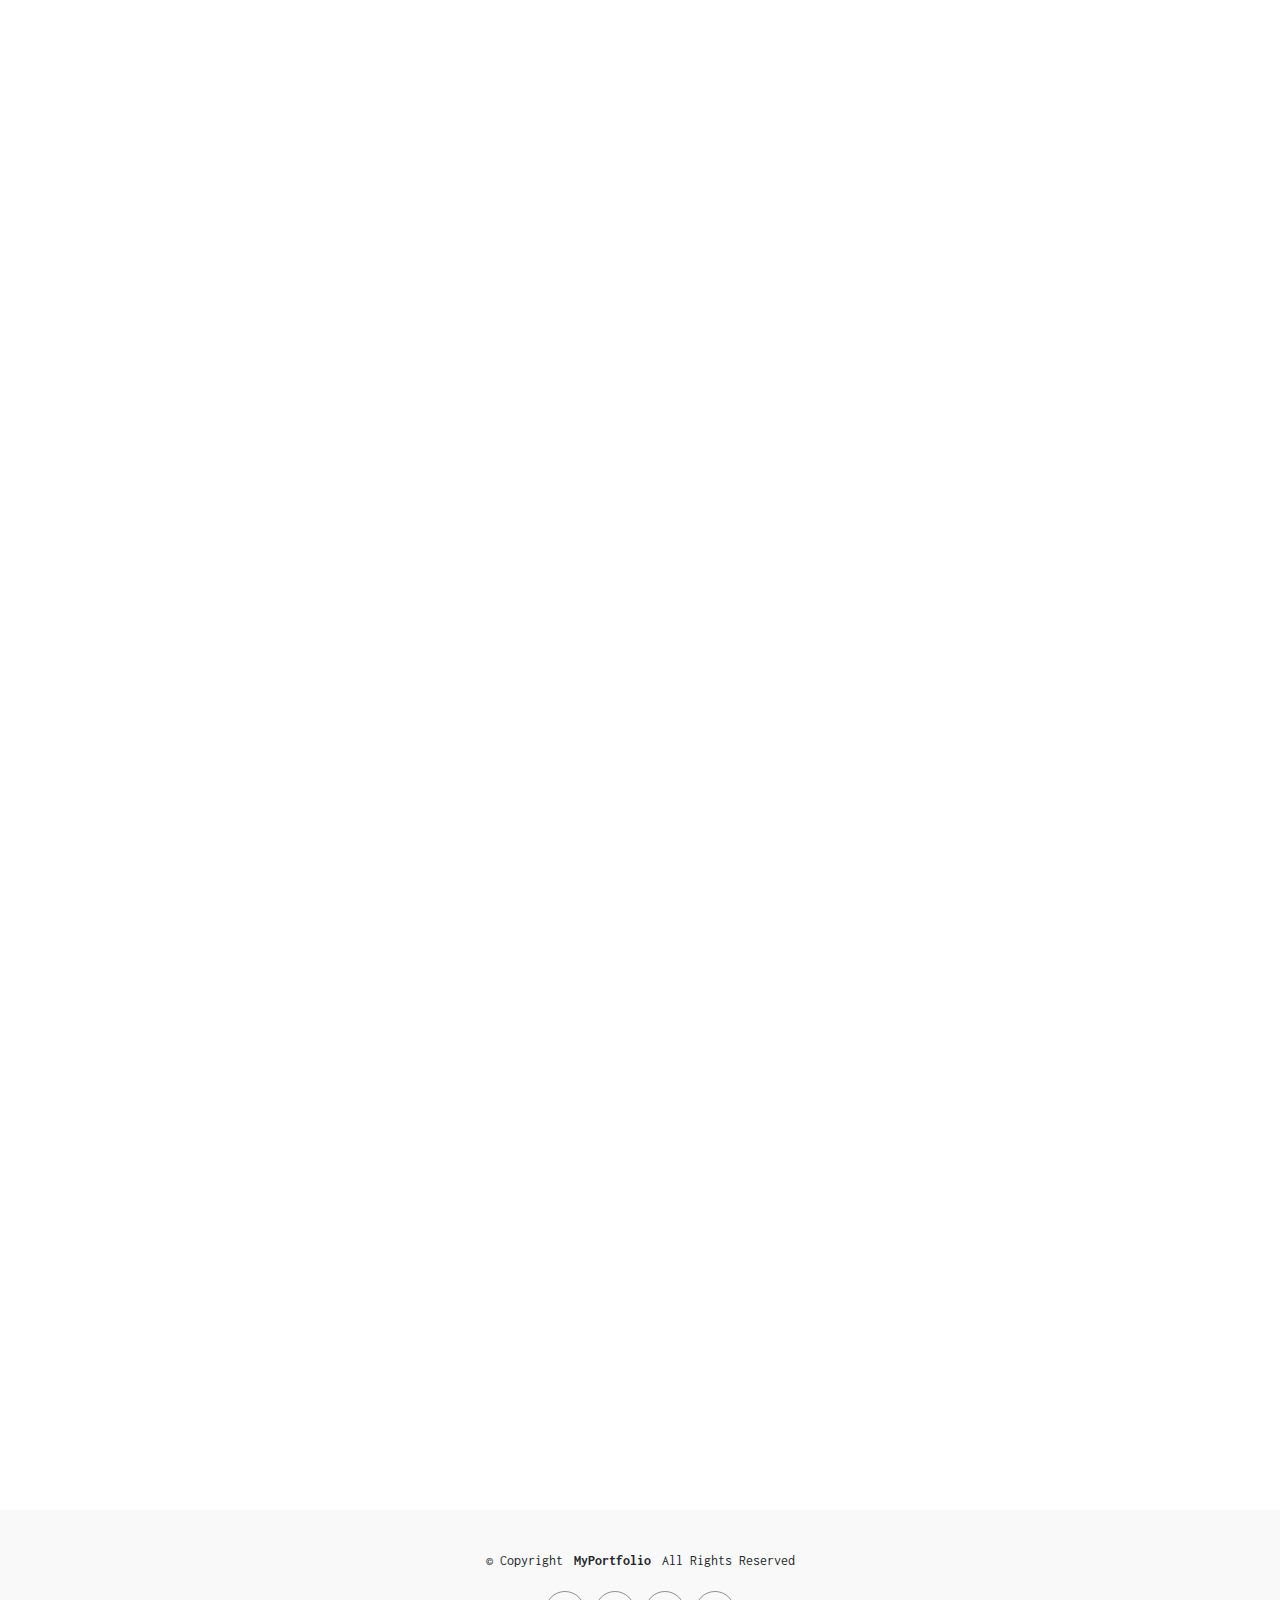
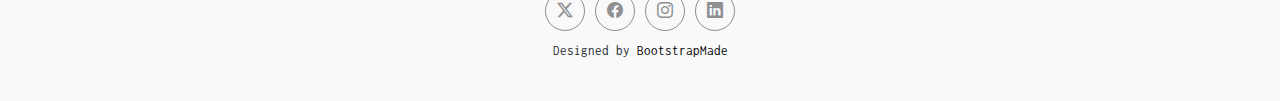
<file: MyPortfolio/services.html>
<!DOCTYPE html>
<html lang="en">

<head>
  <meta charset="utf-8">
  <meta content="width=device-width, initial-scale=1.0" name="viewport">
  <title>Services - MyPortfolio Bootstrap Template</title>
  <meta name="description" content="">
  <meta name="keywords" content="">

  <!-- Favicons -->
  <link href="assets/img/favicon.png" rel="icon">
  <link href="assets/img/apple-touch-icon.png" rel="apple-touch-icon">

  <!-- Fonts -->
  <link href="https://fonts.googleapis.com" rel="preconnect">
  <link href="https://fonts.gstatic.com" rel="preconnect" crossorigin>
  <link href="https://fonts.googleapis.com/css2?family=Inconsolata:wght@200;300;400;500;600;700;800;900&display=swap" rel="stylesheet">

  <!-- Vendor CSS Files -->
  <link href="assets/vendor/bootstrap/css/bootstrap.min.css" rel="stylesheet">
  <link href="assets/vendor/bootstrap-icons/bootstrap-icons.css" rel="stylesheet">
  <link href="assets/vendor/aos/aos.css" rel="stylesheet">
  <link href="assets/vendor/glightbox/css/glightbox.min.css" rel="stylesheet">
  <link href="assets/vendor/swiper/swiper-bundle.min.css" rel="stylesheet">

  <!-- Main CSS File -->
  <link href="assets/css/main.css" rel="stylesheet">

  <!-- =======================================================
  * Template Name: MyPortfolio
  * Template URL: https://bootstrapmade.com/myportfolio-bootstrap-portfolio-website-template/
  * Updated: Aug 08 2024 with Bootstrap v5.3.3
  * Author: BootstrapMade.com
  * License: https://bootstrapmade.com/license/
  ======================================================== -->
</head>

<body class="services-page">

  <header id="header" class="header d-flex align-items-center sticky-top">
    <div class="container-fluid  position-relative d-flex align-items-center justify-content-between">

      <a href="index.html" class="logo d-flex align-items-center">
        <!-- Uncomment the line below if you also wish to use an image logo -->
        <!-- <img src="assets/img/logo.png" alt=""> -->
        <h1 class="sitename">The Galaxy Store</h1>
      </a>

      <nav id="navmenu" class="navmenu">
        <ul>
          <li><a href="index.html" class="active">Products</a></li>
          <li><a href="about.html">About</a></li>
          <li><a href="contact.html">Contact</a></li>
        </ul>
        <i class="mobile-nav-toggle d-xl-none bi bi-list"></i>
      </nav>

    </div>
  </header>

  <main class="main">

    <!-- Page Title -->
    <div class="page-title light-background">
      <div class="container">
        <h1>Services</h1>
        <nav class="breadcrumbs">
          <ol>
            <li><a href="index.html">Home</a></li>
            <li class="current">Services</li>
          </ol>
        </nav>
      </div>
    </div><!-- End Page Title -->

    <!-- Services Section -->
    <section id="services" class="services section">

      <div class="container">

        <div class="row gy-4">

          <div class="col-lg-4 col-md-6" data-aos="fade-up" data-aos-delay="100">
            <div class="service-item  position-relative">
              <div class="icon">
                <i class="bi bi-activity"></i>
              </div>
              <h3>Nesciunt Mete</h3>
              <p>Provident nihil minus qui consequatur non omnis maiores. Eos accusantium minus dolores iure perferendis tempore et consequatur.</p>
              <a href="service-details.html" class="readmore stretched-link">Read more <i class="bi bi-arrow-right"></i></a>
            </div>
          </div><!-- End Service Item -->

          <div class="col-lg-4 col-md-6" data-aos="fade-up" data-aos-delay="200">
            <div class="service-item position-relative">
              <div class="icon">
                <i class="bi bi-broadcast"></i>
              </div>
              <h3>Eosle Commodi</h3>
              <p>Ut autem aut autem non a. Sint sint sit facilis nam iusto sint. Libero corrupti neque eum hic non ut nesciunt dolorem.</p>
              <a href="service-details.html" class="readmore stretched-link">Read more <i class="bi bi-arrow-right"></i></a>
            </div>
          </div><!-- End Service Item -->

          <div class="col-lg-4 col-md-6" data-aos="fade-up" data-aos-delay="300">
            <div class="service-item position-relative">
              <div class="icon">
                <i class="bi bi-easel"></i>
              </div>
              <h3>Ledo Markt</h3>
              <p>Ut excepturi voluptatem nisi sed. Quidem fuga consequatur. Minus ea aut. Vel qui id voluptas adipisci eos earum corrupti.</p>
              <a href="service-details.html" class="readmore stretched-link">Read more <i class="bi bi-arrow-right"></i></a>
            </div>
          </div><!-- End Service Item -->

          <div class="col-lg-4 col-md-6" data-aos="fade-up" data-aos-delay="400">
            <div class="service-item position-relative">
              <div class="icon">
                <i class="bi bi-bounding-box-circles"></i>
              </div>
              <h3>Asperiores Commodit</h3>
              <p>Non et temporibus minus omnis sed dolor esse consequatur. Cupiditate sed error ea fuga sit provident adipisci neque.</p>
              <a href="service-details.html" class="readmore stretched-link">Read more <i class="bi bi-arrow-right"></i></a>
            </div>
          </div><!-- End Service Item -->

          <div class="col-lg-4 col-md-6" data-aos="fade-up" data-aos-delay="500">
            <div class="service-item position-relative">
              <div class="icon">
                <i class="bi bi-calendar4-week"></i>
              </div>
              <h3>Velit Doloremque</h3>
              <p>Cumque et suscipit saepe. Est maiores autem enim facilis ut aut ipsam corporis aut. Sed animi at autem alias eius labore.</p>
              <a href="service-details.html" class="readmore stretched-link">Read more <i class="bi bi-arrow-right"></i></a>
            </div>
          </div><!-- End Service Item -->

          <div class="col-lg-4 col-md-6" data-aos="fade-up" data-aos-delay="600">
            <div class="service-item position-relative">
              <div class="icon">
                <i class="bi bi-chat-square-text"></i>
              </div>
              <h3>Dolori Architecto</h3>
              <p>Hic molestias ea quibusdam eos. Fugiat enim doloremque aut neque non et debitis iure. Corrupti recusandae ducimus enim.</p>
              <a href="service-details.html" class="readmore stretched-link">Read more <i class="bi bi-arrow-right"></i></a>
            </div>
          </div><!-- End Service Item -->

        </div>

      </div>

    </section><!-- /Services Section -->

    <!-- Pricing Section -->
    <section id="pricing" class="pricing section">

      <!-- Section Title -->
      <div class="container section-title" data-aos="fade-up">
        <h2>Pricing</h2>
        <p>Necessitatibus eius consequatur ex aliquid fuga eum quidem sint consectetur velit</p>
      </div><!-- End Section Title -->

      <div class="container">

        <div class="row g-4 g-lg-0">

          <div class="col-lg-4" data-aos="zoom-in" data-aos-delay="100">
            <div class="pricing-item">
              <h3>Free Plan</h3>
              <h4><sup>$</sup>0<span> / month</span></h4>
              <ul>
                <li><i class="bi bi-check"></i> <span>Quam adipiscing vitae proin</span></li>
                <li><i class="bi bi-check"></i> <span>Nec feugiat nisl pretium</span></li>
                <li><i class="bi bi-check"></i> <span>Nulla at volutpat diam uteera</span></li>
                <li class="na"><i class="bi bi-x"></i> <span>Pharetra massa massa ultricies</span></li>
                <li class="na"><i class="bi bi-x"></i> <span>Massa ultricies mi quis hendrerit</span></li>
              </ul>
              <div class="text-center"><a href="#" class="buy-btn">Buy Now</a></div>
            </div>
          </div><!-- End Pricing Item -->

          <div class="col-lg-4 featured" data-aos="zoom-in" data-aos-delay="200">
            <div class="pricing-item">
              <h3>Business Plan</h3>
              <h4><sup>$</sup>29<span> / month</span></h4>
              <ul>
                <li><i class="bi bi-check"></i> <span>Quam adipiscing vitae proin</span></li>
                <li><i class="bi bi-check"></i> <span>Nec feugiat nisl pretium</span></li>
                <li><i class="bi bi-check"></i> <span>Nulla at volutpat diam uteera</span></li>
                <li><i class="bi bi-check"></i> <span>Pharetra massa massa ultricies</span></li>
                <li><i class="bi bi-check"></i> <span>Massa ultricies mi quis hendrerit</span></li>
              </ul>
              <div class="text-center"><a href="#" class="buy-btn">Buy Now</a></div>
            </div>
          </div><!-- End Pricing Item -->

          <div class="col-lg-4" data-aos="zoom-in" data-aos-delay="100">
            <div class="pricing-item">
              <h3>Developer Plan</h3>
              <h4><sup>$</sup>49<span> / month</span></h4>
              <ul>
                <li><i class="bi bi-check"></i> <span>Quam adipiscing vitae proin</span></li>
                <li><i class="bi bi-check"></i> <span>Nec feugiat nisl pretium</span></li>
                <li><i class="bi bi-check"></i> <span>Nulla at volutpat diam uteera</span></li>
                <li><i class="bi bi-check"></i> <span>Pharetra massa massa ultricies</span></li>
                <li><i class="bi bi-check"></i> <span>Massa ultricies mi quis hendrerit</span></li>
              </ul>
              <div class="text-center"><a href="#" class="buy-btn">Buy Now</a></div>
            </div>
          </div><!-- End Pricing Item -->

        </div>

      </div>

    </section><!-- /Pricing Section -->

    <!-- Alt Pricing Section -->
    <section id="alt-pricing" class="alt-pricing section">

      <!-- Section Title -->
      <div class="container section-title" data-aos="fade-up">
        <h2>Alt Pricing</h2>
        <p>Necessitatibus eius consequatur ex aliquid fuga eum quidem sint consectetur velit</p>
      </div><!-- End Section Title -->

      <div class="container" data-aos="fade-up" data-aos-delay="100">

        <div class="row gy-4 gx-lg-5">

          <div class="col-lg-6">
            <div class="pricing-item d-flex justify-content-between">
              <h3>Portrait Photography</h3>
              <h4>$160.00</h4>
            </div>
          </div><!-- End Pricing Item -->

          <div class="col-lg-6">
            <div class="pricing-item d-flex justify-content-between">
              <h3>Fashion Photography</h3>
              <h4>$300.00</h4>
            </div>
          </div><!-- End Pricing Item -->

          <div class="col-lg-6">
            <div class="pricing-item d-flex justify-content-between">
              <h3>Sports Photography</h3>
              <h4>$200.00</h4>
            </div>
          </div><!-- End Pricing Item -->

          <div class="col-lg-6">
            <div class="pricing-item d-flex justify-content-between">
              <h3>Still Life Photography</h3>
              <h4>$120.00</h4>
            </div>
          </div><!-- End Pricing Item -->

          <div class="col-lg-6">
            <div class="pricing-item d-flex justify-content-between">
              <h3>Wedding Photography</h3>
              <h4>$500.00</h4>
            </div>
          </div><!-- End Pricing Item -->

          <div class="col-lg-6">
            <div class="pricing-item d-flex justify-content-between">
              <h3>Photojournalism</h3>
              <h4>$200.00</h4>
            </div>
          </div><!-- End Pricing Item -->

        </div>

      </div>

    </section><!-- /Alt Pricing Section -->

    <!-- Testimonials Section -->
    <section id="testimonials" class="testimonials section">

      <!-- Section Title -->
      <div class="container section-title" data-aos="fade-up">
        <h2>Testimonials</h2>
        <p>Necessitatibus eius consequatur ex aliquid fuga eum quidem sint consectetur velit</p>
      </div><!-- End Section Title -->

      <div class="container" data-aos="fade-up" data-aos-delay="100">

        <div class="swiper init-swiper">
          <script type="application/json" class="swiper-config">
            {
              "loop": true,
              "speed": 600,
              "autoplay": {
                "delay": 5000
              },
              "slidesPerView": "auto",
              "pagination": {
                "el": ".swiper-pagination",
                "type": "bullets",
                "clickable": true
              }
            }
          </script>
          <div class="swiper-wrapper">

            <div class="swiper-slide">
              <div class="testimonial-item">
                <img src="assets/img/testimonials/testimonials-1.jpg" class="testimonial-img" alt="">
                <h3>Saul Goodman</h3>
                <h4>Ceo &amp; Founder</h4>
                <div class="stars">
                  <i class="bi bi-star-fill"></i><i class="bi bi-star-fill"></i><i class="bi bi-star-fill"></i><i class="bi bi-star-fill"></i><i class="bi bi-star-fill"></i>
                </div>
                <p>
                  <i class="bi bi-quote quote-icon-left"></i>
                  <span>Proin iaculis purus consequat sem cure digni ssim donec porttitora entum suscipit rhoncus. Accusantium quam, ultricies eget id, aliquam eget nibh et. Maecen aliquam, risus at semper.</span>
                  <i class="bi bi-quote quote-icon-right"></i>
                </p>
              </div>
            </div><!-- End testimonial item -->

            <div class="swiper-slide">
              <div class="testimonial-item">
                <img src="assets/img/testimonials/testimonials-2.jpg" class="testimonial-img" alt="">
                <h3>Sara Wilsson</h3>
                <h4>Designer</h4>
                <div class="stars">
                  <i class="bi bi-star-fill"></i><i class="bi bi-star-fill"></i><i class="bi bi-star-fill"></i><i class="bi bi-star-fill"></i><i class="bi bi-star-fill"></i>
                </div>
                <p>
                  <i class="bi bi-quote quote-icon-left"></i>
                  <span>Export tempor illum tamen malis malis eram quae irure esse labore quem cillum quid cillum eram malis quorum velit fore eram velit sunt aliqua noster fugiat irure amet legam anim culpa.</span>
                  <i class="bi bi-quote quote-icon-right"></i>
                </p>
              </div>
            </div><!-- End testimonial item -->

            <div class="swiper-slide">
              <div class="testimonial-item">
                <img src="assets/img/testimonials/testimonials-3.jpg" class="testimonial-img" alt="">
                <h3>Jena Karlis</h3>
                <h4>Store Owner</h4>
                <div class="stars">
                  <i class="bi bi-star-fill"></i><i class="bi bi-star-fill"></i><i class="bi bi-star-fill"></i><i class="bi bi-star-fill"></i><i class="bi bi-star-fill"></i>
                </div>
                <p>
                  <i class="bi bi-quote quote-icon-left"></i>
                  <span>Enim nisi quem export duis labore cillum quae magna enim sint quorum nulla quem veniam duis minim tempor labore quem eram duis noster aute amet eram fore quis sint minim.</span>
                  <i class="bi bi-quote quote-icon-right"></i>
                </p>
              </div>
            </div><!-- End testimonial item -->

            <div class="swiper-slide">
              <div class="testimonial-item">
                <img src="assets/img/testimonials/testimonials-4.jpg" class="testimonial-img" alt="">
                <h3>Matt Brandon</h3>
                <h4>Freelancer</h4>
                <div class="stars">
                  <i class="bi bi-star-fill"></i><i class="bi bi-star-fill"></i><i class="bi bi-star-fill"></i><i class="bi bi-star-fill"></i><i class="bi bi-star-fill"></i>
                </div>
                <p>
                  <i class="bi bi-quote quote-icon-left"></i>
                  <span>Fugiat enim eram quae cillum dolore dolor amet nulla culpa multos export minim fugiat minim velit minim dolor enim duis veniam ipsum anim magna sunt elit fore quem dolore labore illum veniam.</span>
                  <i class="bi bi-quote quote-icon-right"></i>
                </p>
              </div>
            </div><!-- End testimonial item -->

            <div class="swiper-slide">
              <div class="testimonial-item">
                <img src="assets/img/testimonials/testimonials-5.jpg" class="testimonial-img" alt="">
                <h3>John Larson</h3>
                <h4>Entrepreneur</h4>
                <div class="stars">
                  <i class="bi bi-star-fill"></i><i class="bi bi-star-fill"></i><i class="bi bi-star-fill"></i><i class="bi bi-star-fill"></i><i class="bi bi-star-fill"></i>
                </div>
                <p>
                  <i class="bi bi-quote quote-icon-left"></i>
                  <span>Quis quorum aliqua sint quem legam fore sunt eram irure aliqua veniam tempor noster veniam enim culpa labore duis sunt culpa nulla illum cillum fugiat legam esse veniam culpa fore nisi cillum quid.</span>
                  <i class="bi bi-quote quote-icon-right"></i>
                </p>
              </div>
            </div><!-- End testimonial item -->

          </div>
          <div class="swiper-pagination"></div>
        </div>

      </div>

    </section><!-- /Testimonials Section -->

  </main>

  <footer id="footer" class="footer light-background">

    <div class="container">
      <div class="copyright text-center ">
        <p>© <span>Copyright</span> <strong class="px-1 sitename">MyPortfolio</strong> <span>All Rights Reserved</span></p>
      </div>
      <div class="social-links d-flex justify-content-center">
        <a href=""><i class="bi bi-twitter-x"></i></a>
        <a href=""><i class="bi bi-facebook"></i></a>
        <a href=""><i class="bi bi-instagram"></i></a>
        <a href=""><i class="bi bi-linkedin"></i></a>
      </div>
      <div class="credits">
        <!-- All the links in the footer should remain intact. -->
        <!-- You can delete the links only if you've purchased the pro version. -->
        <!-- Licensing information: https://bootstrapmade.com/license/ -->
        <!-- Purchase the pro version with working PHP/AJAX contact form: [buy-url] -->
        Designed by <a href="https://bootstrapmade.com/">BootstrapMade</a>
      </div>
    </div>

  </footer>

  <!-- Scroll Top -->
  <a href="#" id="scroll-top" class="scroll-top d-flex align-items-center justify-content-center"><i class="bi bi-arrow-up-short"></i></a>

  <!-- Preloader -->
  <div id="preloader"></div>

  <!-- Vendor JS Files -->
  <script src="assets/vendor/bootstrap/js/bootstrap.bundle.min.js"></script>
  <script src="assets/vendor/php-email-form/validate.js"></script>
  <script src="assets/vendor/aos/aos.js"></script>
  <script src="assets/vendor/glightbox/js/glightbox.min.js"></script>
  <script src="assets/vendor/imagesloaded/imagesloaded.pkgd.min.js"></script>
  <script src="assets/vendor/isotope-layout/isotope.pkgd.min.js"></script>
  <script src="assets/vendor/swiper/swiper-bundle.min.js"></script>

  <!-- Main JS File -->
  <script src="assets/js/main.js"></script>

</body>

</html>
</file>
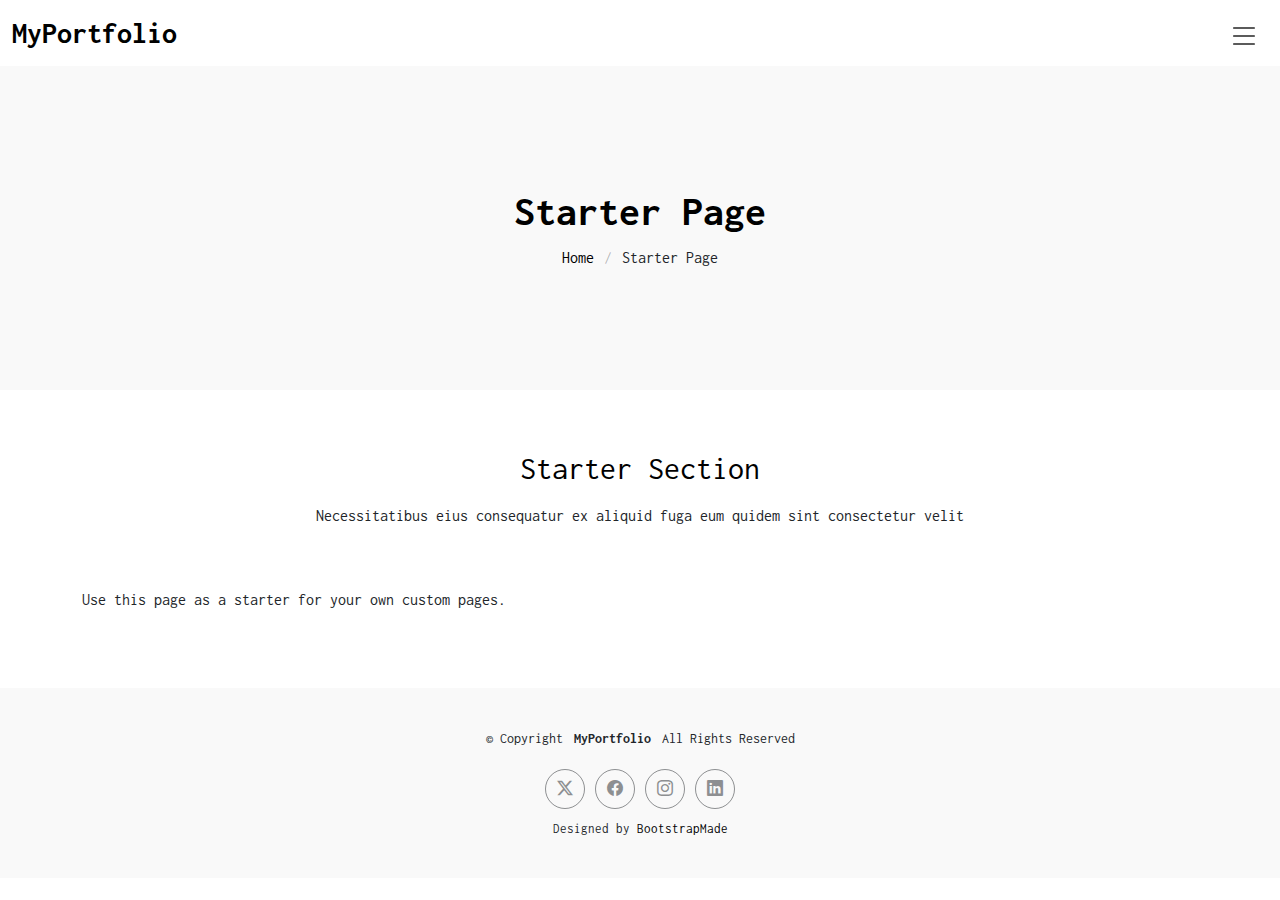
<file: MyPortfolio/starter-page.html>
<!DOCTYPE html>
<html lang="en">

<head>
  <meta charset="utf-8">
  <meta content="width=device-width, initial-scale=1.0" name="viewport">
  <title>Starter Page - MyPortfolio Bootstrap Template</title>
  <meta name="description" content="">
  <meta name="keywords" content="">

  <!-- Favicons -->
  <link href="assets/img/favicon.png" rel="icon">
  <link href="assets/img/apple-touch-icon.png" rel="apple-touch-icon">

  <!-- Fonts -->
  <link href="https://fonts.googleapis.com" rel="preconnect">
  <link href="https://fonts.gstatic.com" rel="preconnect" crossorigin>
  <link href="https://fonts.googleapis.com/css2?family=Inconsolata:wght@200;300;400;500;600;700;800;900&display=swap" rel="stylesheet">

  <!-- Vendor CSS Files -->
  <link href="assets/vendor/bootstrap/css/bootstrap.min.css" rel="stylesheet">
  <link href="assets/vendor/bootstrap-icons/bootstrap-icons.css" rel="stylesheet">
  <link href="assets/vendor/aos/aos.css" rel="stylesheet">
  <link href="assets/vendor/glightbox/css/glightbox.min.css" rel="stylesheet">
  <link href="assets/vendor/swiper/swiper-bundle.min.css" rel="stylesheet">

  <!-- Main CSS File -->
  <link href="assets/css/main.css" rel="stylesheet">

  <!-- =======================================================
  * Template Name: MyPortfolio
  * Template URL: https://bootstrapmade.com/myportfolio-bootstrap-portfolio-website-template/
  * Updated: Aug 08 2024 with Bootstrap v5.3.3
  * Author: BootstrapMade.com
  * License: https://bootstrapmade.com/license/
  ======================================================== -->
</head>

<body class="starter-page-page">

  <header id="header" class="header d-flex align-items-center sticky-top">
    <div class="container-fluid  position-relative d-flex align-items-center justify-content-between">

      <a href="index.html" class="logo d-flex align-items-center">
        <!-- Uncomment the line below if you also wish to use an image logo -->
        <!-- <img src="assets/img/logo.png" alt=""> -->
        <h1 class="sitename">MyPortfolio</h1>
      </a>

      <nav id="navmenu" class="navmenu">
        <ul>
          <li><a href="index.html">Home</a></li>
          <li><a href="about.html">About</a></li>
          <li><a href="services.html">Services</a></li>
          <li><a href="portfolio.html">Portfolio</a></li>
          <li class="dropdown"><a href="#"><span>Dropdown</span> <i class="bi bi-chevron-down toggle-dropdown"></i></a>
            <ul>
              <li><a href="#">Dropdown 1</a></li>
              <li class="dropdown"><a href="#"><span>Deep Dropdown</span> <i class="bi bi-chevron-down toggle-dropdown"></i></a>
                <ul>
                  <li><a href="#">Deep Dropdown 1</a></li>
                  <li><a href="#">Deep Dropdown 2</a></li>
                  <li><a href="#">Deep Dropdown 3</a></li>
                  <li><a href="#">Deep Dropdown 4</a></li>
                  <li><a href="#">Deep Dropdown 5</a></li>
                </ul>
              </li>
              <li><a href="#">Dropdown 2</a></li>
              <li><a href="#">Dropdown 3</a></li>
              <li><a href="#">Dropdown 4</a></li>
            </ul>
          </li>
          <li><a href="contact.html">Contact</a></li>
        </ul>
        <i class="mobile-nav-toggle d-xl-none bi bi-list"></i>
      </nav>

    </div>
  </header>

  <main class="main">

    <!-- Page Title -->
    <div class="page-title light-background">
      <div class="container">
        <h1>Starter Page</h1>
        <nav class="breadcrumbs">
          <ol>
            <li><a href="index.html">Home</a></li>
            <li class="current">Starter Page</li>
          </ol>
        </nav>
      </div>
    </div><!-- End Page Title -->

    <!-- Starter Section Section -->
    <section id="starter-section" class="starter-section section">

      <!-- Section Title -->
      <div class="container section-title" data-aos="fade-up">
        <h2>Starter Section</h2>
        <p>Necessitatibus eius consequatur ex aliquid fuga eum quidem sint consectetur velit</p>
      </div><!-- End Section Title -->

      <div class="container" data-aos="fade-up">
        <p>Use this page as a starter for your own custom pages.</p>
      </div>

    </section><!-- /Starter Section Section -->

  </main>

  <footer id="footer" class="footer light-background">

    <div class="container">
      <div class="copyright text-center ">
        <p>© <span>Copyright</span> <strong class="px-1 sitename">MyPortfolio</strong> <span>All Rights Reserved</span></p>
      </div>
      <div class="social-links d-flex justify-content-center">
        <a href=""><i class="bi bi-twitter-x"></i></a>
        <a href=""><i class="bi bi-facebook"></i></a>
        <a href=""><i class="bi bi-instagram"></i></a>
        <a href=""><i class="bi bi-linkedin"></i></a>
      </div>
      <div class="credits">
        <!-- All the links in the footer should remain intact. -->
        <!-- You can delete the links only if you've purchased the pro version. -->
        <!-- Licensing information: https://bootstrapmade.com/license/ -->
        <!-- Purchase the pro version with working PHP/AJAX contact form: [buy-url] -->
        Designed by <a href="https://bootstrapmade.com/">BootstrapMade</a>
      </div>
    </div>

  </footer>

  <!-- Scroll Top -->
  <a href="#" id="scroll-top" class="scroll-top d-flex align-items-center justify-content-center"><i class="bi bi-arrow-up-short"></i></a>

  <!-- Preloader -->
  <div id="preloader"></div>

  <!-- Vendor JS Files -->
  <script src="assets/vendor/bootstrap/js/bootstrap.bundle.min.js"></script>
  <script src="assets/vendor/php-email-form/validate.js"></script>
  <script src="assets/vendor/aos/aos.js"></script>
  <script src="assets/vendor/glightbox/js/glightbox.min.js"></script>
  <script src="assets/vendor/imagesloaded/imagesloaded.pkgd.min.js"></script>
  <script src="assets/vendor/isotope-layout/isotope.pkgd.min.js"></script>
  <script src="assets/vendor/swiper/swiper-bundle.min.js"></script>

  <!-- Main JS File -->
  <script src="assets/js/main.js"></script>

</body>

</html>
</file>
<file: MyPortfolio/assets/css/main.css>
/**
* Template Name: MyPortfolio
* Template URL: https://bootstrapmade.com/myportfolio-bootstrap-portfolio-website-template/
* Updated: Aug 08 2024 with Bootstrap v5.3.3
* Author: BootstrapMade.com
* License: https://bootstrapmade.com/license/
*/

/*--------------------------------------------------------------
# Font & Color Variables
# Help: https://bootstrapmade.com/color-system/
--------------------------------------------------------------*/
/* Fonts */
:root {
  --default-font: "Inconsolata",  system-ui, -apple-system, "Segoe UI", Roboto, "Helvetica Neue", Arial, "Noto Sans", "Liberation Sans", sans-serif, "Apple Color Emoji", "Segoe UI Emoji", "Segoe UI Symbol", "Noto Color Emoji";
  --heading-font: "Inconsolata",  sans-serif;
  --nav-font: "Inconsolata",  sans-serif;
}

/* Global Colors - The following color variables are used throughout the website. Updating them here will change the color scheme of the entire website */
:root { 
  --background-color: #ffffff; /* Background color for the entire website, including individual sections */
  --default-color: #212529; /* Default color used for the majority of the text content across the entire website */
  --heading-color: #000000; /* Color for headings, subheadings and title throughout the website */
  --accent-color: #000000; /* Accent color that represents your brand on the website. It's used for buttons, links, and other elements that need to stand out */
  --surface-color: #ffffff; /* The surface color is used as a background of boxed elements within sections, such as cards, icon boxes, or other elements that require a visual separation from the global background. */
  --contrast-color: #ffffff; /* Contrast color for text, ensuring readability against backgrounds of accent, heading, or default colors. */
}

/* Nav Menu Colors - The following color variables are used specifically for the navigation menu. They are separate from the global colors to allow for more customization options */
:root {
  --nav-color: #5b5b5b;  /* The default color of the main navmenu links */
  --nav-hover-color: #000000; /* Applied to main navmenu links when they are hovered over or active */
  --nav-mobile-background-color: #f5f5f5; /* Used as the background color for mobile navigation menu */
  --nav-dropdown-background-color: #ffffff; /* Used as the background color for dropdown items that appear when hovering over primary navigation items */
  --nav-dropdown-color: #5b5b5b; /* Used for navigation links of the dropdown items in the navigation menu. */
  --nav-dropdown-hover-color: #000000; /* Similar to --nav-hover-color, this color is applied to dropdown navigation links when they are hovered over. */
}

/* Color Presets - These classes override global colors when applied to any section or element, providing reuse of the sam color scheme. */

.light-background {
  --background-color: #f9f9f9;
  --surface-color: #ffffff;
}

.dark-background {
  --background-color: #060606;
  --default-color: #ffffff;
  --heading-color: #ffffff;
  --surface-color: #252525;
  --contrast-color: #ffffff;
}

/* Smooth scroll */
:root {
  scroll-behavior: smooth;
}

/*--------------------------------------------------------------
# General Styling & Shared Classes
--------------------------------------------------------------*/
body {
  color: var(--default-color);
  background-color: var(--background-color);
  font-family: var(--default-font);
}

a {
  color: var(--accent-color);
  text-decoration: none;
  transition: 0.3s;
}

a:hover {
  color: color-mix(in srgb, var(--accent-color), transparent 25%);
  text-decoration: none;
}

h1,
h2,
h3,
h4,
h5,
h6 {
  color: var(--heading-color);
  font-family: var(--heading-font);
}

/* PHP Email Form Messages
------------------------------*/
.php-email-form .error-message {
  display: none;
  background: #df1529;
  color: #ffffff;
  text-align: left;
  padding: 15px;
  margin-bottom: 24px;
  font-weight: 600;
}

.php-email-form .sent-message {
  display: none;
  color: #ffffff;
  background: #059652;
  text-align: center;
  padding: 15px;
  margin-bottom: 24px;
  font-weight: 600;
}

.php-email-form .loading {
  display: none;
  background: var(--surface-color);
  text-align: center;
  padding: 15px;
  margin-bottom: 24px;
}

.php-email-form .loading:before {
  content: "";
  display: inline-block;
  border-radius: 50%;
  width: 24px;
  height: 24px;
  margin: 0 10px -6px 0;
  border: 3px solid var(--accent-color);
  border-top-color: var(--surface-color);
  animation: php-email-form-loading 1s linear infinite;
}

@keyframes php-email-form-loading {
  0% {
    transform: rotate(0deg);
  }

  100% {
    transform: rotate(360deg);
  }
}

/*--------------------------------------------------------------
# Global Header
--------------------------------------------------------------*/
.header {
  color: var(--default-color);
  background-color: var(--background-color);
  padding: 15px 0;
  transition: all 0.5s;
  z-index: 997;
}

.header .logo {
  line-height: 1;
}

.header .logo img {
  max-height: 32px;
  margin-right: 8px;
}

.header .logo h1 {
  font-size: 30px;
  margin: 0;
  font-weight: 700;
  color: var(--heading-color);
}

/*--------------------------------------------------------------
# Navigation Menu
--------------------------------------------------------------*/
/* Navmenu */
.mobile-nav-toggle {
  color: var(--nav-color);
  position: fixed;
  top: 20px;
  right: 20px;
  font-size: 32px;
  line-height: 0;
  cursor: pointer;
  display: block !important;
  z-index: 998;
  transition: 0.3s;
}

.mobile-nav-toggle:hover {
  color: var(--nav-hover-color);
}

.navmenu {
  position: fixed;
  top: 0;
  bottom: 0;
  right: -300px;
  z-index: 997;
  transition: 0.3s;
  width: 300px;
  overflow: hidden;
}

.navmenu ul {
  display: block;
  list-style: none;
  padding: 10px 0;
  margin: 0;
  overflow-y: auto;
  transition: 0.3s;
  z-index: 998;
}

.navmenu a,
.navmenu a:focus {
  color: var(--nav-dropdown-color);
  padding: 10px 20px;
  font-family: var(--nav-font);
  font-size: 17px;
  font-weight: 500;
  display: flex;
  align-items: center;
  justify-content: space-between;
  white-space: nowrap;
  transition: 0.3s;
}

.navmenu a i,
.navmenu a:focus i {
  font-size: 12px;
  line-height: 0;
  margin-left: 5px;
  width: 30px;
  height: 30px;
  display: flex;
  align-items: center;
  justify-content: center;
  border-radius: 50%;
  transition: 0.3s;
  background-color: color-mix(in srgb, var(--accent-color), transparent 90%);
}

.navmenu a i:hover,
.navmenu a:focus i:hover {
  background-color: var(--accent-color);
  color: var(--contrast-color);
}

.navmenu a:hover,
.navmenu .active,
.navmenu .active:focus {
  color: var(--nav-dropdown-hover-color);
}

.navmenu .active i,
.navmenu .active:focus i {
  background-color: var(--accent-color);
  color: var(--contrast-color);
  transform: rotate(180deg);
}

.navmenu .dropdown ul {
  position: static;
  display: none;
  z-index: 99;
  padding: 10px 0;
  margin: 10px 20px;
  box-shadow: none;
  transition: all 0.5s ease-in-out;
}

.navmenu .dropdown>.dropdown-active {
  display: block;
  background-color: var(--nav-dropdown-background-color);
  border: 1px solid color-mix(in srgb, var(--nav-dropdown-color), transparent 90%);
}

.mobile-nav-active {
  overflow: hidden;
}

.mobile-nav-active .mobile-nav-toggle {
  right: 310px;
  background-color: var(--surface-color);
  border-radius: 50%;
  border: 1px solid color-mix(in srgb, var(--default-color), transparent 80%);
}

.mobile-nav-active .navmenu {
  position: fixed;
  overflow: hidden;
  top: 0;
  bottom: 0;
  right: 0;
  background-color: var(--nav-mobile-background-color);
  transition: 0.3s;
}

/*--------------------------------------------------------------
# Global Footer
--------------------------------------------------------------*/
.footer {
  color: var(--default-color);
  background-color: var(--background-color);
  font-size: 14px;
  padding: 40px 0;
  position: relative;
}

.footer .copyright p {
  margin-bottom: 0;
}

.footer .social-links {
  margin-top: 20px;
}

.footer .social-links a {
  display: flex;
  align-items: center;
  justify-content: center;
  width: 40px;
  height: 40px;
  border-radius: 50%;
  border: 1px solid color-mix(in srgb, var(--default-color), transparent 50%);
  font-size: 16px;
  color: color-mix(in srgb, var(--default-color), transparent 50%);
  margin: 0 5px;
  transition: 0.3s;
}

.footer .social-links a:hover {
  color: var(--accent-color);
  border-color: var(--accent-color);
}

.footer .credits {
  margin-top: 10px;
  font-size: 13px;
  text-align: center;
}

/*--------------------------------------------------------------
# Preloader
--------------------------------------------------------------*/
#preloader {
  position: fixed;
  inset: 0;
  z-index: 9999;
  overflow: hidden;
  background-color: var(--background-color);
  transition: all 0.6s ease-out;
}

#preloader:before {
  content: "";
  position: fixed;
  top: calc(50% - 30px);
  left: calc(50% - 30px);
  border: 6px solid var(--accent-color);
  border-top-color: color-mix(in srgb, var(--accent-color), transparent 90%);
  border-radius: 50%;
  width: 60px;
  height: 60px;
  animation: animate-preloader 1s linear infinite;
}

@keyframes animate-preloader {
  0% {
    transform: rotate(0deg);
  }

  100% {
    transform: rotate(360deg);
  }
}

/*--------------------------------------------------------------
# Scroll Top Button
--------------------------------------------------------------*/
.scroll-top {
  position: fixed;
  visibility: hidden;
  opacity: 0;
  right: 15px;
  bottom: -15px;
  z-index: 99999;
  background-color: var(--accent-color);
  width: 44px;
  height: 44px;
  border-radius: 50px;
  transition: all 0.4s;
}

.scroll-top i {
  font-size: 24px;
  color: var(--contrast-color);
  line-height: 0;
}

.scroll-top:hover {
  background-color: color-mix(in srgb, var(--accent-color), transparent 20%);
  color: var(--contrast-color);
}

.scroll-top.active {
  visibility: visible;
  opacity: 1;
  bottom: 15px;
}

/*--------------------------------------------------------------
# Disable aos animation delay on mobile devices
--------------------------------------------------------------*/
@media screen and (max-width: 768px) {
  [data-aos-delay] {
    transition-delay: 0 !important;
  }
}

/*--------------------------------------------------------------
# Global Page Titles & Breadcrumbs
--------------------------------------------------------------*/
.page-title {
  color: var(--default-color);
  background-color: var(--background-color);
  padding: 120px 0;
  text-align: center;
  position: relative;
}

.page-title h1 {
  font-size: 42px;
  font-weight: 700;
  margin-bottom: 10px;
}

.page-title .breadcrumbs ol {
  display: flex;
  flex-wrap: wrap;
  list-style: none;
  justify-content: center;
  padding: 0;
  margin: 0;
  font-size: 16px;
  font-weight: 400;
}

.page-title .breadcrumbs ol li+li {
  padding-left: 10px;
}

.page-title .breadcrumbs ol li+li::before {
  content: "/";
  display: inline-block;
  padding-right: 10px;
  color: color-mix(in srgb, var(--default-color), transparent 70%);
}

/*--------------------------------------------------------------
# Global Sections
--------------------------------------------------------------*/
section,
.section {
  color: var(--default-color);
  background-color: var(--background-color);
  padding: 60px 0;
  scroll-margin-top: 90px;
  overflow: clip;
}

@media (max-width: 1199px) {

  section,
  .section {
    scroll-margin-top: 66px;
  }
}

/*--------------------------------------------------------------
# Global Section Titles
--------------------------------------------------------------*/
.section-title {
  text-align: center;
  padding-bottom: 60px;
  position: relative;
}

.section-title h2 {
  font-size: 32px;
  font-weight: 400;
  margin-bottom: 15px;
}

.section-title p {
  margin-bottom: 0;
}

/*--------------------------------------------------------------
# Portfolio Section
--------------------------------------------------------------*/
.portfolio .portfolio-info h3 {
  font-size: 24px;
  margin-bottom: 5px;
}

.portfolio .portfolio-info p {
  font-size: 15px;
}

.portfolio .portfolio-filters {
  padding: 0;
  margin: 0 auto 20px auto;
  list-style: none;
}

.portfolio .portfolio-filters li {
  cursor: pointer;
  display: inline-block;
  padding: 0;
  font-size: 16px;
  font-weight: 400;
  margin: 0 10px;
  line-height: 1;
  margin-bottom: 5px;
  transition: all 0.3s ease-in-out;
}

.portfolio .portfolio-filters li:hover,
.portfolio .portfolio-filters li.filter-active {
  border-bottom: 2px solid var(--default-color);
  padding-bottom: 3px;
}

.portfolio .portfolio-filters li:first-child {
  margin-left: 0;
}

.portfolio .portfolio-filters li:last-child {
  margin-right: 5px;
}

@media (max-width: 575px) {
  .portfolio .portfolio-filters li {
    font-size: 14px;
    margin: 0 5px;
  }
}

.portfolio .portfolio-content {
  position: relative;
  overflow: hidden;
}

.portfolio .portfolio-content img {
  transition: 0.3s;
}

.portfolio .portfolio-content .portfolio-info {
  opacity: 0;
  position: absolute;
  inset: 0;
  z-index: 3;
  transition: all ease-in-out 0.3s;
  background: rgba(0, 0, 0, 0.6);
  padding: 15px;
  display: flex;
  align-items: center;
  justify-content: center;
  flex-direction: column;
}

.portfolio .portfolio-content .portfolio-info h4 {
  font-size: 18px;
  mask-border: 0;
  font-weight: 400;
  color: #ffffff;
  display: inline-block;
}




/*--------------------------------------------------------------
# Shop Now Button
--------------------------------------------------------------*/




/* Container for the Shop Now button to control its position and spacing */
.shop-now-container {
  /* Adds space above the button to separate it from the content above */
  margin-top: 30px;
  /* Centers the button horizontally within its parent column */
  text-align: center;
}

/* Styles for the "Shop Now" button itself */
.shop-now-button {
  /* Makes the anchor tag behave like a block element, allowing padding and margin */
  display: inline-block;
  /* Background color: pure black */
  background-color: black;
  /* Text color: white for contrast */
  color: white;
  /* Top/bottom padding 18px, left/right padding 36px - makes it big */
  padding: 18px 36px;
  /* Font size - 1.4 times the default font size of its parent */
  font-size: 1.4em;
  /* Removes the default underline from the link */
  text-decoration: none;
  /* Adds slightly rounded corners to the button */
  border-radius: 8px;
  /* Makes the text bold */
  font-weight: bold;
  /* Smooth transition for hover effects on background color and transform */
  transition: background-color 0.3s ease, transform 0.2s ease, box-shadow 0.3s ease;
  /* Initial subtle shadow for depth */
  box-shadow: 0px 4px 8px rgba(0, 0, 0, 0.2);
}

/* Styles for when the mouse hovers over the button */
.shop-now-button:hover {
  /* Changes background to a slightly lighter black on hover */
  background-color: #333;
  /* Lifts the button slightly upwards for a subtle interactive effect */
  transform: translateY(-2px);
  /* Enhances the shadow on hover */
  box-shadow: 0px 6px 12px rgba(0, 0, 0, 0.3);
}

/* Styles for when the button is actively clicked */
.shop-now-button:active {
  /* Returns the button to its original vertical position */
  transform: translateY(0);
  /* Reduces the shadow to simulate a press effect */
  box-shadow: 0px 2px 4px rgba(0, 0, 0, 0.15);
}
/*--------------------------------------------------------------
# Shop Now Button
--------------------------------------------------------------*/

/* Container for the Shop Now button */
.shop-now-container {
  margin-top: 30px;
  text-align: center;
}

/* Styles for the Shop Now button */
.shop-now-button {
  display: inline-block;
  background-color: black;
  color: white;
  padding: 18px 36px;
  font-size: 1.4em;
  text-decoration: none;
  border-radius: 8px;
  font-weight: bold;
  transition: background-color 0.3s ease, transform 0.2s ease, box-shadow 0.3s ease;
  box-shadow: 0px 4px 8px rgba(0, 0, 0, 0.2);
}

.shop-now-button:hover {
  background-color: #333;
  transform: translateY(-2px);
  box-shadow: 0px 6px 12px rgba(0, 0, 0, 0.3);
}

.shop-now-button:active {
  transform: translateY(0);
  box-shadow: 0px 2px 4px rgba(0, 0, 0, 0.15);
}

/* Style for the icon */
.shop-now-button i {
  margin-right: 8px; /* Adds spacing between the icon and the text */
}
/*--------------------------------------------------------------
# Clients Section
--------------------------------------------------------------*/
.clients .swiper-slide img {
  opacity: 0.5;
  transition: 0.3s;
  filter: grayscale(100);
}

.clients .swiper-slide img:hover {
  filter: none;
  opacity: 1;
}

.clients .swiper-wrapper {
  height: auto;
}

.clients .swiper-pagination {
  margin-top: 20px;
  position: relative;
}

.clients .swiper-pagination .swiper-pagination-bullet {
  width: 12px;
  height: 12px;
  opacity: 1;
  background-color: color-mix(in srgb, var(--default-color), transparent 80%);
}

.clients .swiper-pagination .swiper-pagination-bullet-active {
  background-color: var(--accent-color);
}

/*--------------------------------------------------------------
# Services Section
--------------------------------------------------------------*/
.services .service-item {
  background-color: var(--surface-color);
  padding: 40px;
  box-shadow: 0px 0 30px rgba(0, 0, 0, 0.1);
  height: 100%;
}

.services .service-item .icon {
  width: 48px;
  height: 48px;
  position: relative;
  margin-bottom: 50px;
}

.services .service-item .icon i {
  color: color-mix(in srgb, var(--heading-color), transparent 30%);
  font-size: 56px;
  transition: ease-in-out 0.3s;
  z-index: 2;
  position: relative;
}

.services .service-item .icon:before {
  position: absolute;
  content: "";
  height: 100%;
  width: 100%;
  background: color-mix(in srgb, var(--heading-color), transparent 95%);
  border-radius: 50px;
  z-index: 1;
  top: 10px;
  right: -20px;
  transition: 0.3s;
}

.services .service-item h3 {
  color: color-mix(in srgb, var(--heading-color), transparent 20%);
  font-weight: 700;
  margin: 0 0 20px 0;
  padding-bottom: 8px;
  font-size: 22px;
  position: relative;
  display: inline-block;
  border-bottom: 4px solid color-mix(in srgb, var(--heading-color), transparent 90%);
  transition: 0.3s;
}

.services .service-item p {
  line-height: 24px;
  font-size: 14px;
  margin-bottom: 0;
}

.services .service-item .readmore {
  margin-top: 15px;
  display: inline-block;
  color: color-mix(in srgb, var(--default-color), transparent 30%);
}

.services .service-item:hover .icon i {
  color: var(--heading-color);
}

.services .service-item:hover .icon:before {
  background: color-mix(in srgb, var(--heading-color), transparent 90%);
}

.services .service-item:hover h3 {
  border-color: color-mix(in srgb, var(--accent-color), transparent 70%);
  color: var(--heading-color);
}

.services .service-item:hover .readmore {
  color: var(--accent-color);
}

/*--------------------------------------------------------------
# Testimonials Section
--------------------------------------------------------------*/
.testimonials .section-header {
  margin-bottom: 40px;
}

.testimonials .testimonials-carousel,
.testimonials .testimonials-slider {
  overflow: hidden;
}

.testimonials .testimonial-item {
  text-align: center;
}

.testimonials .testimonial-item .testimonial-img {
  width: 120px;
  border-radius: 50%;
  border: 4px solid var(--background-color);
  margin: 0 auto;
}

.testimonials .testimonial-item h3 {
  font-size: 20px;
  font-weight: bold;
  margin: 10px 0 5px 0;
}

.testimonials .testimonial-item h4 {
  font-size: 14px;
  color: color-mix(in srgb, var(--default-color), transparent 40%);
  margin: 0 0 15px 0;
}

.testimonials .testimonial-item .stars {
  margin-bottom: 15px;
}

.testimonials .testimonial-item .stars i {
  color: #ffc107;
  margin: 0 1px;
}

.testimonials .testimonial-item .quote-icon-left,
.testimonials .testimonial-item .quote-icon-right {
  color: color-mix(in srgb, var(--accent-color), transparent 50%);
  font-size: 26px;
  line-height: 0;
}

.testimonials .testimonial-item .quote-icon-left {
  display: inline-block;
  left: -5px;
  position: relative;
}

.testimonials .testimonial-item .quote-icon-right {
  display: inline-block;
  right: -5px;
  position: relative;
  top: 10px;
  transform: scale(-1, -1);
}

.testimonials .testimonial-item p {
  font-style: italic;
  margin: 0 auto 15px auto;
}

.testimonials .swiper-wrapper {
  height: auto;
}

.testimonials .swiper-pagination {
  margin-top: 20px;
  position: relative;
}

.testimonials .swiper-pagination .swiper-pagination-bullet {
  width: 12px;
  height: 12px;
  opacity: 1;
  background-color: color-mix(in srgb, var(--default-color), transparent 85%);
}

.testimonials .swiper-pagination .swiper-pagination-bullet-active {
  background-color: var(--accent-color);
}

@media (min-width: 992px) {
  .testimonials .testimonial-item p {
    width: 80%;
  }
}

/*--------------------------------------------------------------
# About Section
--------------------------------------------------------------*/
.about .content h2 {
  font-weight: 700;
  font-size: 24px;
}

.about .content ul {
  list-style: none;
  padding: 0;
}

.about .content ul li {
  margin-bottom: 20px;
  display: flex;
  align-items: center;
}

.about .content ul strong {
  margin-right: 10px;
}

.about .content ul i {
  font-size: 16px;
  margin-right: 5px;
  color: var(--accent-color);
  line-height: 0;
}

/*--------------------------------------------------------------
# Resume Section
--------------------------------------------------------------*/
.resume .resume-title {
  color: var(--heading-color);
  font-size: 26px;
  font-weight: 700;
  margin-top: 20px;
  margin-bottom: 20px;
}

.resume .resume-item {
  padding: 0 0 20px 20px;
  margin-top: -2px;
  border-left: 2px solid var(--accent-color);
  position: relative;
}

.resume .resume-item h4 {
  line-height: 18px;
  font-size: 18px;
  font-weight: 600;
  text-transform: uppercase;
  color: color-mix(in srgb, var(--default-color), transparent 20%);
  margin-bottom: 10px;
}

.resume .resume-item h5 {
  font-size: 16px;
  padding: 5px 15px;
  display: inline-block;
  font-weight: 600;
  margin-bottom: 10px;
}

.resume .resume-item ul {
  padding-left: 20px;
}

.resume .resume-item ul li {
  padding-bottom: 10px;
}

.resume .resume-item:last-child {
  padding-bottom: 0;
}

.resume .resume-item::before {
  content: "";
  position: absolute;
  width: 16px;
  height: 16px;
  border-radius: 50px;
  left: -9px;
  top: 0;
  background: var(--background-color);
  border: 2px solid var(--accent-color);
}

/*--------------------------------------------------------------
# Pricing Section
--------------------------------------------------------------*/
.pricing .pricing-item {
  background-color: var(--surface-color);
  padding: 60px 40px;
  box-shadow: 0 3px 20px -2px rgba(0, 0, 0, 0.1);
  height: 100%;
  position: relative;
}

.pricing h3 {
  font-weight: 600;
  margin-bottom: 15px;
  font-size: 20px;
}

.pricing h4 {
  font-size: 48px;
  color: var(--accent-color);
  font-family: var(--heading-font);
  font-weight: 400;
}

.pricing h4 sup {
  font-size: 28px;
}

.pricing h4 span {
  color: color-mix(in srgb, var(--default-color), transparent 60%);
  font-size: 18px;
}

.pricing ul {
  padding: 20px 0;
  list-style: none;
  color: color-mix(in srgb, var(--default-color), transparent 30%);
  text-align: left;
  line-height: 20px;
}

.pricing ul li {
  padding: 10px 0;
  display: flex;
  align-items: center;
}

.pricing ul i {
  color: #059652;
  font-size: 24px;
  padding-right: 3px;
}

.pricing ul .na {
  color: color-mix(in srgb, var(--default-color), transparent 60%);
}

.pricing ul .na i {
  color: color-mix(in srgb, var(--default-color), transparent 60%);
}

.pricing ul .na span {
  text-decoration: line-through;
}

.pricing .buy-btn {
  color: color-mix(in srgb, var(--default-color), transparent 40%);
  background-color: var(--background-color);
  display: inline-block;
  padding: 8px 35px 10px 35px;
  border-radius: 4px;
  border: 1px solid color-mix(in srgb, var(--default-color), transparent 60%);
  transition: none;
  font-size: 16px;
  font-weight: 500;
  font-family: var(--heading-font);
  transition: 0.3s;
}

.pricing .buy-btn:hover {
  background: var(--accent-color);
  border-color: var(--accent-color);
  color: var(--contrast-color);
}

.pricing .featured {
  z-index: 10;
}

.pricing .featured .pricing-item {
  background: var(--accent-color);
}

@media (min-width: 992px) {
  .pricing .featured .pricing-item {
    transform: scale(1.02, 1.1);
  }
}

.pricing .featured h3,
.pricing .featured h4,
.pricing .featured h4 span,
.pricing .featured ul,
.pricing .featured ul .na,
.pricing .featured ul i,
.pricing .featured ul .na i {
  color: var(--contrast-color);
}

.pricing .featured .buy-btn {
  background: var(--accent-color);
  color: var(--contrast-color);
  border-color: var(--contrast-color);
}

.pricing .featured .buy-btn:hover {
  background: color-mix(in srgb, var(--background-color), transparent 92%);
}

/*--------------------------------------------------------------
# Alt Pricing Section
--------------------------------------------------------------*/
.alt-pricing .pricing-item {
  border-bottom: 1px dashed color-mix(in srgb, var(--default-color), transparent 60%);
  width: 100%;
  height: 100%;
  padding: 0 0 15px 0;
}

.alt-pricing .pricing-item h3 {
  margin: 0;
  font-size: 20px;
  font-weight: 600;
}

.alt-pricing .pricing-item h4 {
  margin: 0;
  font-size: 18px;
  color: var(--accent-color);
}

/*--------------------------------------------------------------
# Portfolio Details Section
--------------------------------------------------------------*/
.portfolio-details .portfolio-details-slider img {
  width: 100%;
}

.portfolio-details .portfolio-details-slider .swiper-pagination {
  margin-top: 20px;
  position: relative;
}

.portfolio-details .portfolio-details-slider .swiper-pagination .swiper-pagination-bullet {
  width: 12px;
  height: 12px;
  background-color: color-mix(in srgb, var(--default-color), transparent 85%);
  opacity: 1;
}

.portfolio-details .portfolio-details-slider .swiper-pagination .swiper-pagination-bullet-active {
  background-color: var(--accent-color);
}

.portfolio-details .portfolio-info {
  background-color: var(--surface-color);
  padding: 30px;
  box-shadow: 0px 0 30px rgba(0, 0, 0, 0.1);
}

.portfolio-details .portfolio-info h3 {
  font-size: 22px;
  font-weight: 700;
  margin-bottom: 20px;
  padding-bottom: 20px;
  border-bottom: 1px solid color-mix(in srgb, var(--default-color), transparent 85%);
}

.portfolio-details .portfolio-info ul {
  list-style: none;
  padding: 0;
  font-size: 15px;
}

.portfolio-details .portfolio-info ul li+li {
  margin-top: 10px;
}

.portfolio-details .portfolio-description {
  padding-top: 30px;
}

.portfolio-details .portfolio-description h2 {
  font-size: 26px;
  font-weight: 700;
  margin-bottom: 20px;
}

.portfolio-details .portfolio-description p {
  padding: 0;
  color: color-mix(in srgb, var(--default-color), transparent 30%);
}

/*--------------------------------------------------------------
# Service Details Section
--------------------------------------------------------------*/
.service-details .services-list {
  background-color: var(--surface-color);
  padding: 10px 30px;
  border: 1px solid color-mix(in srgb, var(--default-color), transparent 90%);
  margin-bottom: 20px;
}

.service-details .services-list a {
  display: block;
  line-height: 1;
  padding: 8px 0 8px 15px;
  border-left: 3px solid color-mix(in srgb, var(--default-color), transparent 70%);
  margin: 20px 0;
  color: color-mix(in srgb, var(--default-color), transparent 20%);
  transition: 0.3s;
}

.service-details .services-list a.active {
  color: var(--heading-color);
  font-weight: 700;
  border-color: var(--accent-color);
}

.service-details .services-list a:hover {
  border-color: var(--accent-color);
}

.service-details .services-img {
  margin-bottom: 20px;
}

.service-details h3 {
  font-size: 26px;
  font-weight: 700;
}

.service-details h4 {
  font-size: 20px;
  font-weight: 700;
}

.service-details p {
  font-size: 15px;
}

.service-details ul {
  list-style: none;
  padding: 0;
  font-size: 15px;
}

.service-details ul li {
  padding: 5px 0;
  display: flex;
  align-items: center;
}

.service-details ul i {
  font-size: 20px;
  margin-right: 8px;
  color: var(--accent-color);
}

/*--------------------------------------------------------------
# Starter Section Section
--------------------------------------------------------------*/
.starter-section {
  /* Add your styles here */
}


/* Container for the entire form */
.order-confirmation-form-container {
  background-color: #f9f9f9;
  padding: 30px;
  border-radius: 10px;
  box-shadow: 0 4px 15px rgba(0, 0, 0, 0.1);
  margin-top: 50px; /* Space from content above */
  max-width: 600px; /* Limit width for better readability */
  margin-left: auto; /* Center the container */
  margin-right: auto; /* Center the container */
}

.order-confirmation-form-container h2 {
  text-align: center;
  color: #333;
  margin-bottom: 15px;
}

.order-confirmation-form-container p {
  text-align: center;
  color: #666;
  margin-bottom: 30px;
}

/* Styling for each form group (label + input) */
.confirmation-form .form-group {
  margin-bottom: 20px;
}

.confirmation-form label {
  display: block; /* Make labels take full width */
  margin-bottom: 8px;
  font-weight: bold;
  color: #555;
}

.confirmation-form input[type="text"],
.confirmation-form input[type="tel"],
.confirmation-form input[type="email"],
.confirmation-form input[type="date"] {
  width: 100%; /* Make inputs fill their container */
  padding: 12px;
  border: 1px solid #ddd;
  border-radius: 5px;
  font-size: 1em;
  box-sizing: border-box; /* Include padding in width calculation */
}

.confirmation-form input[type="date"] {
  /* Optional: style for date picker if default isn't appealing */
  appearance: none; /* Remove default styling on some browsers */
  cursor: pointer;
}


/* Style for the submit button */
.confirmation-form .submit-button {
  display: block; /* Make button take full width if desired, or inline-block for fitting content */
  width: 100%; /* Full width button */
  padding: 15px 20px;
  background-color: black;
  color: white;
  border: none;
  border-radius: 8px;
  font-size: 1.1em;
  font-weight: bold;
  cursor: pointer;
  transition: background-color 0.3s ease, transform 0.2s ease;
  box-shadow: 0px 4px 8px rgba(0, 0, 0, 0.2);
}

.confirmation-form .submit-button:hover {
  background-color: #333;
  transform: translateY(-2px);
  box-shadow: 0px 6px 12px rgba(0, 0, 0, 0.3);
}

.confirmation-form .submit-button:active {
  transform: translateY(0);
  box-shadow: 0px 2px 4px rgba(0, 0, 0, 0.15);
}




/*--------------------------------------------------------------
# Contact Section
--------------------------------------------------------------*/
.contact {
  background-image: url("../img/contact-bg.png");
  background-position: left center;
  background-repeat: no-repeat;
  position: relative;
}

@media (max-width: 640px) {
  .contact {
    background-position: center 50px;
    background-size: contain;
  }
}

.contact:before {
  content: "";
  background: color-mix(in srgb, var(--background-color), transparent 30%);
  position: absolute;
  bottom: 0;
  top: 0;
  left: 0;
  right: 0;
}

.contact .info-item+.info-item {
  margin-top: 40px;
}

.contact .info-item i {
  background: var(--accent-color);
  color: var(--contrast-color);
  font-size: 20px;
  width: 44px;
  height: 44px;
  display: flex;
  justify-content: center;
  align-items: center;
  border-radius: 50px;
  transition: all 0.3s ease-in-out;
  margin-right: 15px;
}

.contact .info-item h3 {
  padding: 0;
  font-size: 18px;
  font-weight: 700;
  margin-bottom: 5px;
}

.contact .info-item p {
  padding: 0;
  margin-bottom: 0;
  font-size: 14px;
}

.contact .php-email-form {
  height: 100%;
}

.contact .php-email-form input[type=text],
.contact .php-email-form input[type=email],
.contact .php-email-form textarea {
  font-size: 14px;
  padding: 10px 15px;
  box-shadow: none;
  border-radius: 0;
  color: var(--default-color);
  background-color: color-mix(in srgb, var(--background-color), transparent 50%);
  border-color: color-mix(in srgb, var(--default-color), transparent 80%);
}

.contact .php-email-form input[type=text]:focus,
.contact .php-email-form input[type=email]:focus,
.contact .php-email-form textarea:focus {
  border-color: var(--accent-color);
}

.contact .php-email-form input[type=text]::placeholder,
.contact .php-email-form input[type=email]::placeholder,
.contact .php-email-form textarea::placeholder {
  color: color-mix(in srgb, var(--default-color), transparent 70%);
}

.contact .php-email-form button[type=submit] {
  color: var(--contrast-color);
  background: var(--accent-color);
  border: 0;
  padding: 10px 30px;
  transition: 0.4s;
  border-radius: 50px;
}

.contact .php-email-form button[type=submit]:hover {
  background: color-mix(in srgb, var(--accent-color), transparent 20%);
}
</file>
